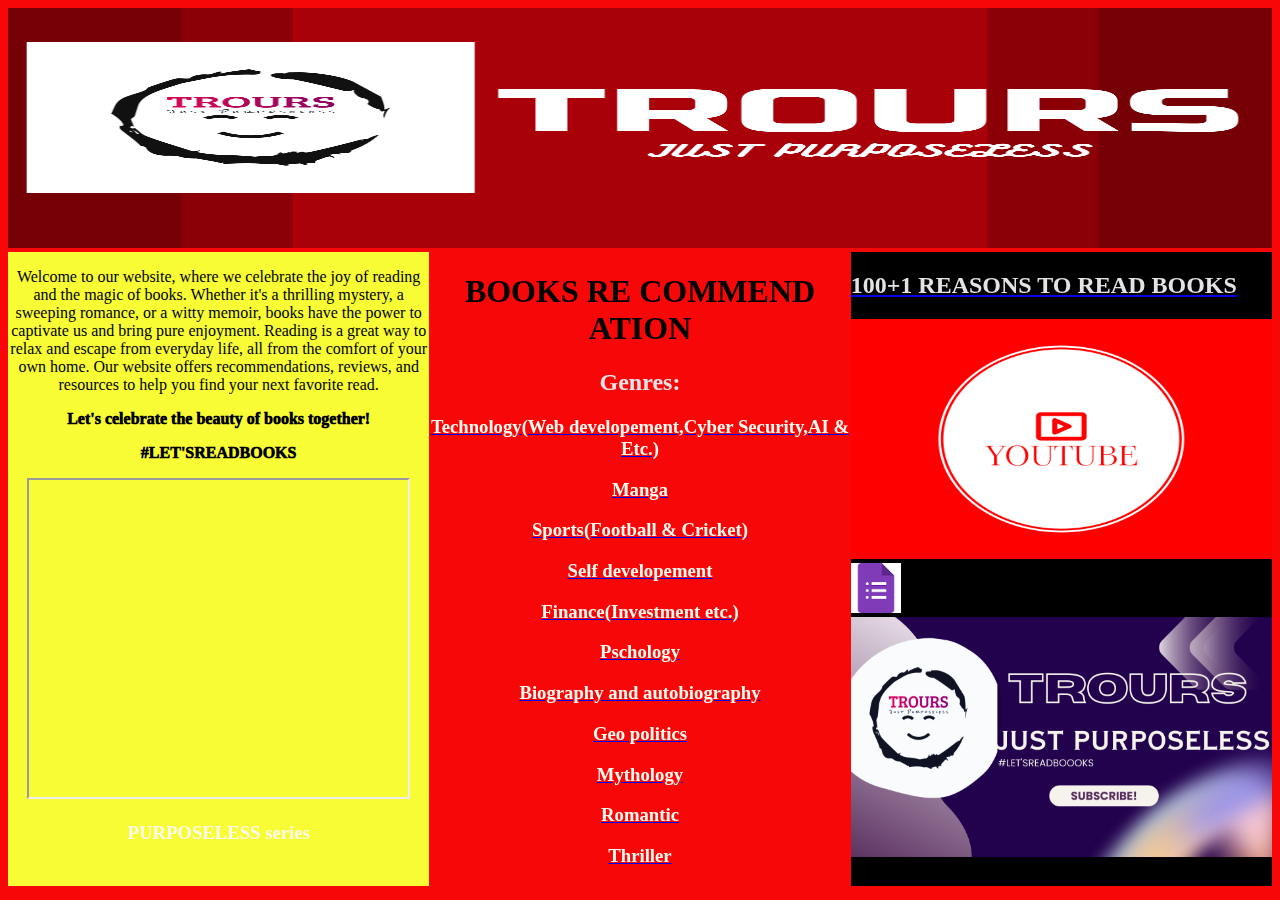
<file: index.html>
<!DOCTYPE html>
<html lang="en">

<head>
  <meta charset="UTF-8">
  <meta name="viewport" content="width=device-width, initial-scale=1.0">
  <title>
    TROURS
  </title>
  <style>
    
    
    p{
      font-weight: 200;
    }
   #ok{
    font-weight:1000;
   }
   img{
    height: 240px;
     width: 100%;

    }
    #back{
      display:flex;
      
      flex-wrap: wrap;
 
      background-color: #e2e3e7;
        
  padding: 0;
  margin: 0;
    }
    #intro{
     /*width:420px;*/
     text-align: center;
     max-width:540px;
      /*height: 220px;*/
      background-color: #f8fc34;
      flex: 1;
  padding: 0;
  margin: 0;}

    
    #rec{
      text-align: center;
      max-width: 540px;
      background-color:#f70707;
      width: 100%;
       
     padding: 0;
     margin: 0;
     flex: 1;
    }
    h3{
      color: floralwhite;
    }
    h2{
      align-self: center;
      color: #e2e3e7;
    }
    #ved{
    
      background-color: black;
      align-items: center;
      
        flex: 1;
     padding: 0;
  margin: 0;
     

    }
    #fo{
      height: 50px;
      width: 50px;
     
    }
   iframe{
    height: 50%;
    width: 90%;
   }
   

     
  </style>
  
</head>
<body style="background-color: #f70707;">
  <div id="banner"><a href=""><img src="./TROURS JUST PURPOSELESS (1).png"/></a></div>
    <div id="back">
        <div id="intro">
          <p id="st">
            Welcome to our website, where we celebrate the joy of reading and the magic of books. Whether it's a thrilling mystery, a sweeping romance, or a witty memoir, books have the power to captivate us and bring pure enjoyment. Reading is a great way to relax and escape from everyday life, all from the comfort of your own home. Our website offers recommendations, reviews, and resources to help you find your next favorite read.</p>
            <p id="ok">Let's celebrate the beauty of books together!</p><p id="ok">#LET'SREADBOOKS</p>
            <iframe width="420" height="345" src="https://www.youtube.com/embed/wtK-5Jl3too?autoplay=1&mute=1">
            </iframe>
             <h3>PURPOSELESS series</h3>
        </div>

          
        <div id="rec">
              <h1>BOOKS RE COMMEND ATION</h1>
              <h2>Genres:</h2>

              <a href="./t.html"><h3>Technology(Web developement,Cyber Security,AI & Etc.)</h3></a>
              <a href="./m.html"><h3>Manga</h3></a>
              <a href="./s.html"><h3>Sports(Football & Cricket)</h3></a>
              <a href="./se.html"><h3>Self developement</h3></a>
              <a href="./f.html"><h3>Finance(Investment etc.)</h3></a>
              <a href="./p.html"><h3>Pschology</h3></a>
              <a href="./b.html"><h3>Biography and autobiography</h3></a>
              <a href="./g.html"><h3>Geo politics</h3></a> 
              <a href="./my.html"><h3>Mythology</h3></a>
              <a href="./r.html"><h3>Romantic</h3></a>
              <a href="./thriller.html"><h3>Thriller</h3></a>      
        </div>
        <div id="ved">
          <a href="https://www.youtube.com/playlist?list=PL1Tl1gAW_JHRmbfg4HivfUEQNxwqFV7XA"><h2>100+1 REASONS TO READ BOOKS</h2></a>
          
          <img src="./youtube-low-resolution-color-logo.png"/>
          <a href="https://docs.google.com/forms/d/e/1FAIpQLSfaqSlXPK78ReoYMx9Hlq-oSynRt6UIsH__UB5-mZwZMnOeKg/viewform?usp=sf_link"><img id="fo" src="./form.png"/></a>
          <img src="./TROURS.png"/>
       </div>
        
    </div>
</body>
</html>
</file>
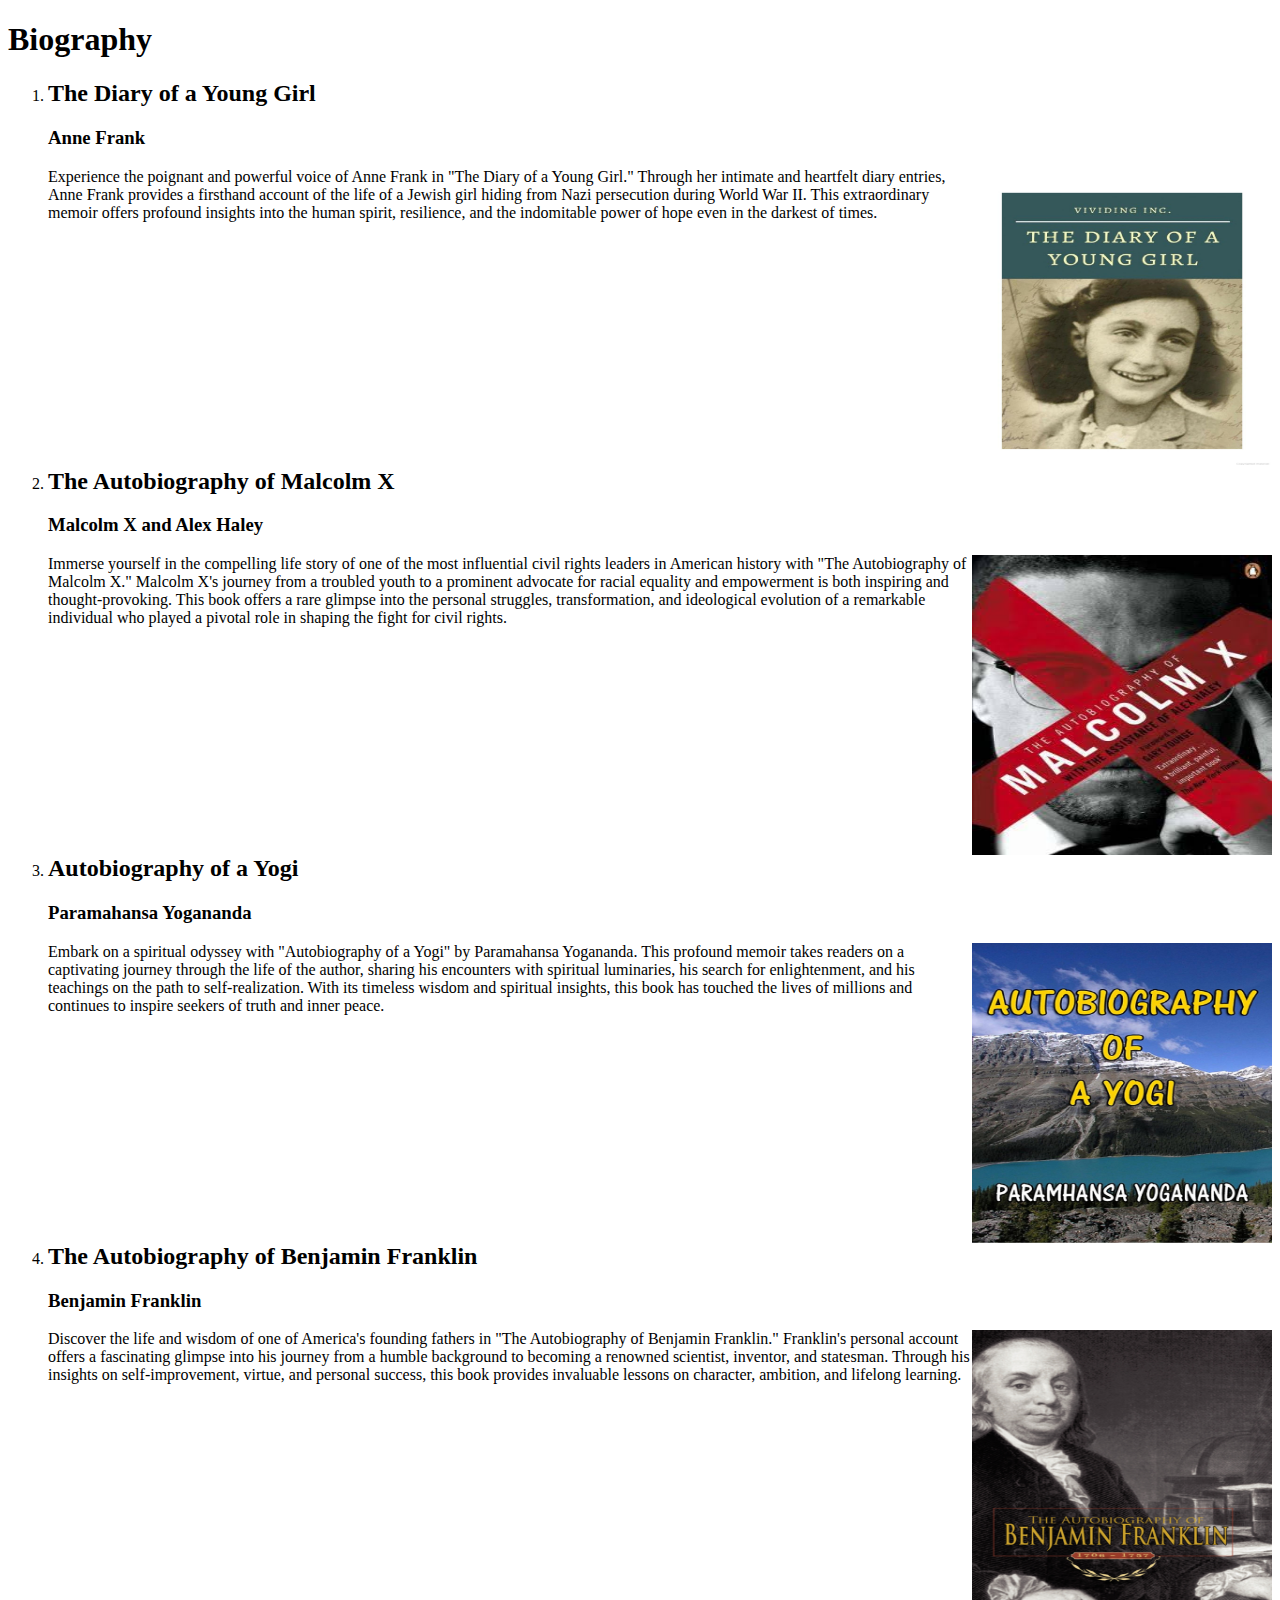
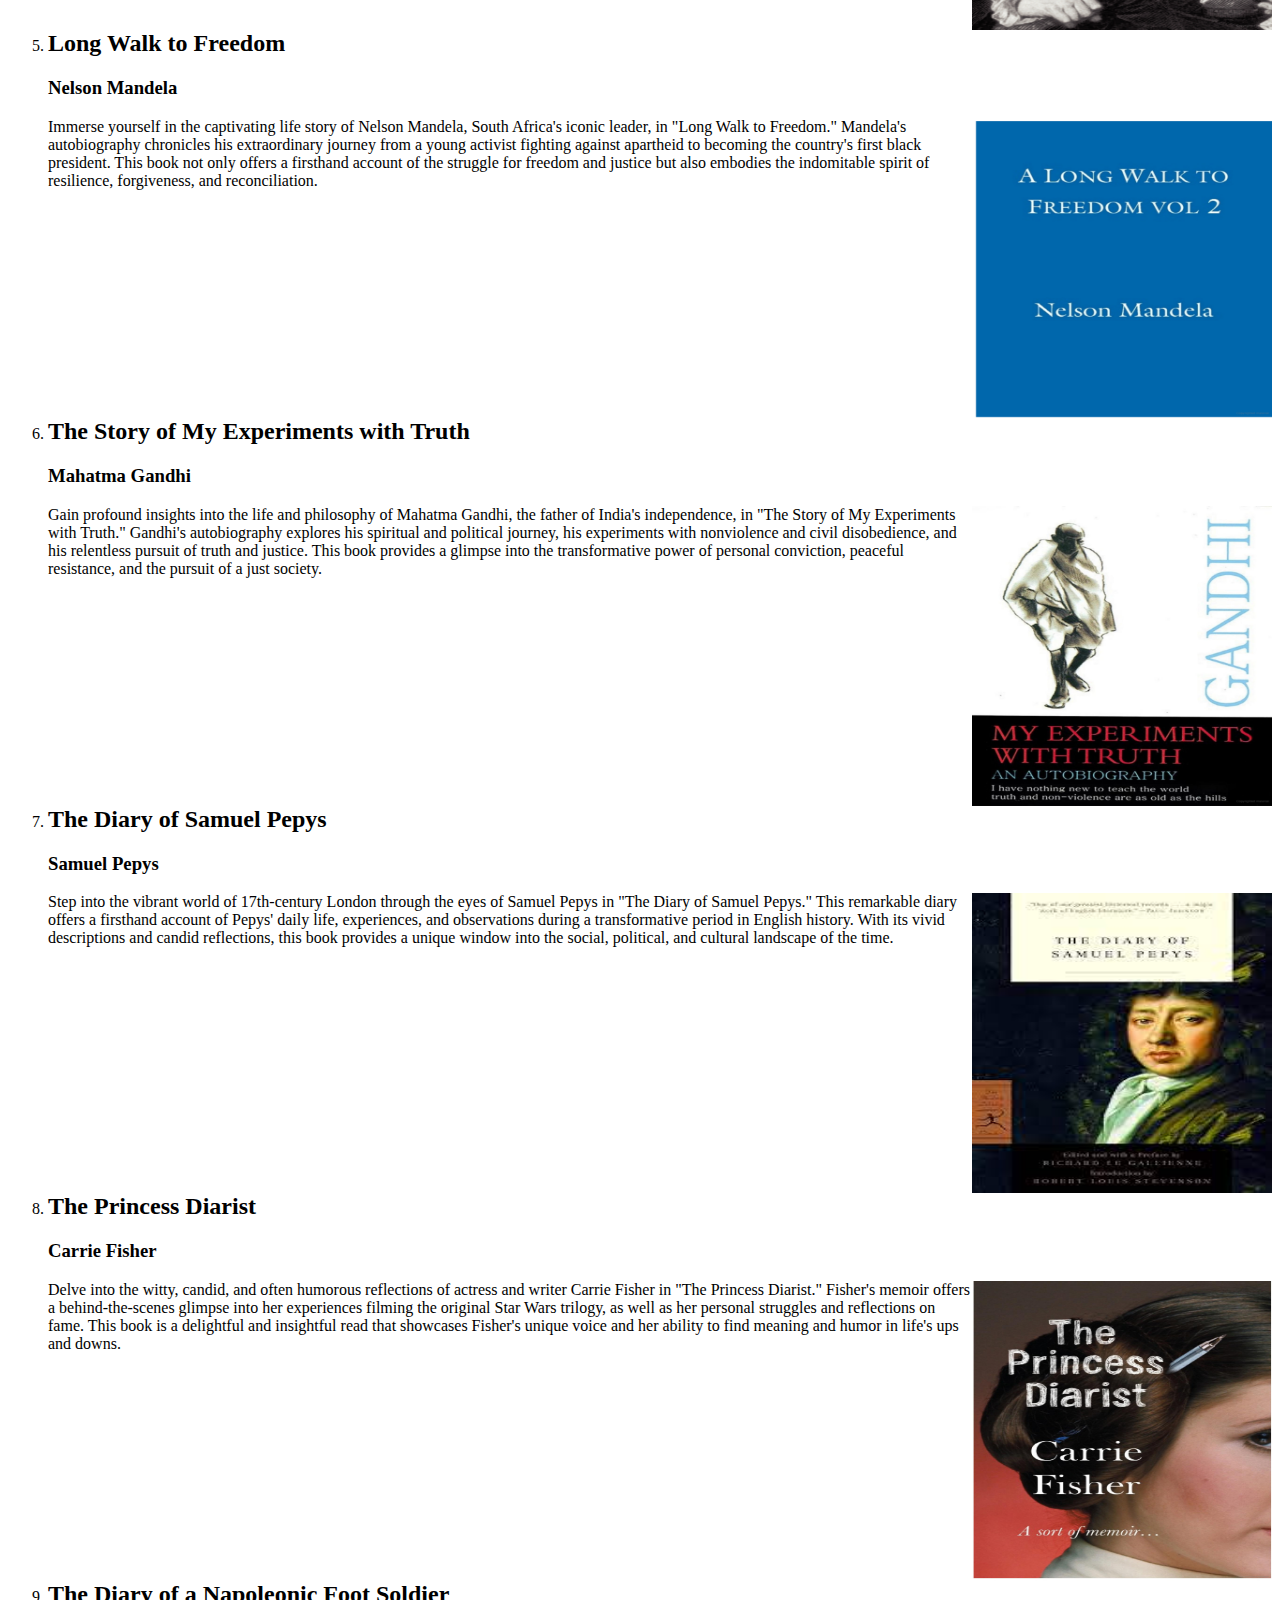
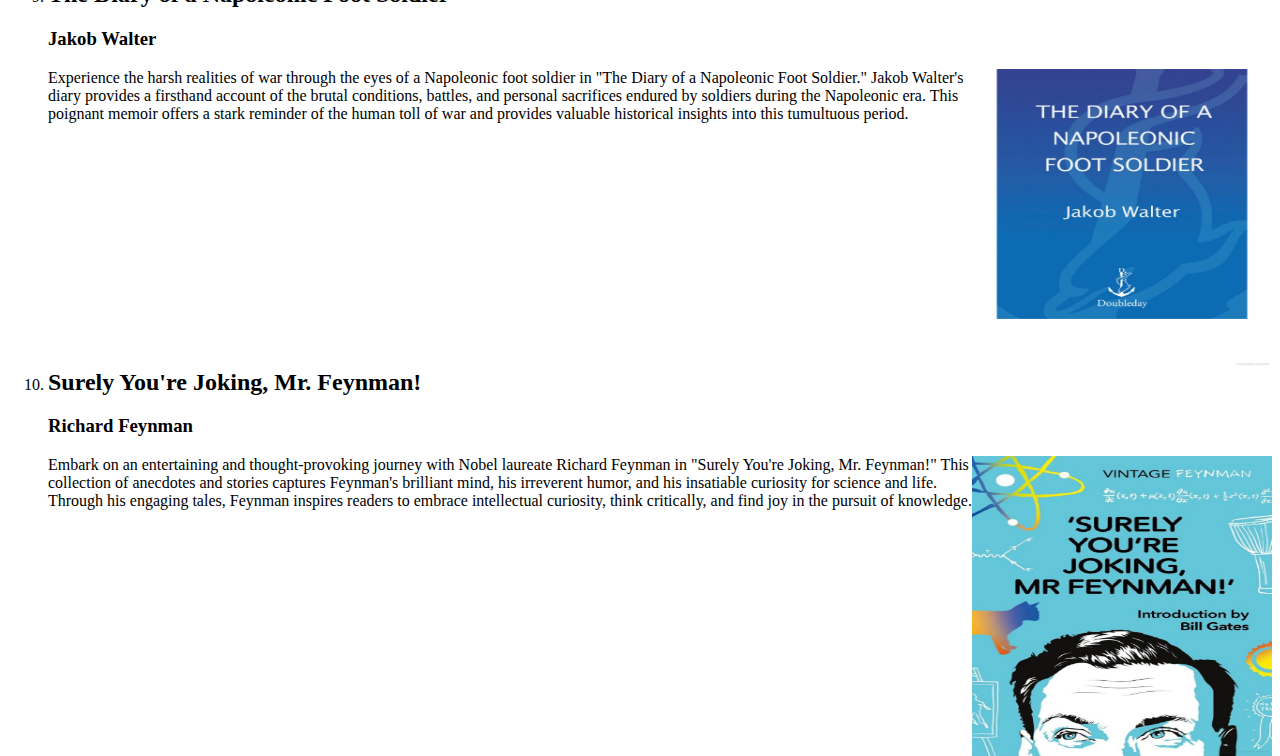
<file: b.html>
<!DOCTYPE html>
<html lang="en">
  <head>
    <meta charset="UTF-8">
    <meta name="viewport" content="width=device-width, initial-scale=1.0">
      <title>
      TROURS
       </title>
      
       <link rel="stylesheet" href="./style.css"/>
   </head>
  <body>
     <h1>Biography</h1>
  <ol>
    <li><div id="y"><h2>The Diary of a Young Girl</h2><h3>Anne Frank</h3><img src="./annefrank.jpg"/><p>Experience the poignant and powerful voice of Anne Frank in "The Diary of a Young Girl." Through her intimate and heartfelt diary entries, Anne Frank provides a firsthand account of the life of a Jewish girl hiding from Nazi persecution during World War II. This extraordinary memoir offers profound insights into the human spirit, resilience, and the indomitable power of hope even in the darkest of times.</p></div></li>
    <li><div><h2>The Autobiography of Malcolm X</h2><h3>Malcolm X and Alex Haley</h3><img src="./malconX.jpg"/><p>Immerse yourself in the compelling life story of one of the most influential civil rights leaders in American history with "The Autobiography of Malcolm X." Malcolm X's journey from a troubled youth to a prominent advocate for racial equality and empowerment is both inspiring and thought-provoking. This book offers a rare glimpse into the personal struggles, transformation, and ideological evolution of a remarkable individual who played a pivotal role in shaping the fight for civil rights.</p></div></li>
    <li><div><h2>Autobiography of a Yogi</h2><h3>Paramahansa Yogananda</h3><img src="./yogi.jpg"/><p>Embark on a spiritual odyssey with "Autobiography of a Yogi" by Paramahansa Yogananda. This profound memoir takes readers on a captivating journey through the life of the author, sharing his encounters with spiritual luminaries, his search for enlightenment, and his teachings on the path to self-realization. With its timeless wisdom and spiritual insights, this book has touched the lives of millions and continues to inspire seekers of truth and inner peace.</p></div></li>
    <li><div><h2>The Autobiography of Benjamin Franklin</h2><h3>Benjamin Franklin</h3><img src="./banjaminfranklin.png"/><p>Discover the life and wisdom of one of America's founding fathers in "The Autobiography of Benjamin Franklin." Franklin's personal account offers a fascinating glimpse into his journey from a humble background to becoming a renowned scientist, inventor, and statesman. Through his insights on self-improvement, virtue, and personal success, this book provides invaluable lessons on character, ambition, and lifelong learning.</p></div></li>
    <li><div><h2>Long Walk to Freedom</h2><h3>Nelson Mandela</h3><img src="./longwalktofreedom.png"/><p>Immerse yourself in the captivating life story of Nelson Mandela, South Africa's iconic leader, in "Long Walk to Freedom." Mandela's autobiography chronicles his extraordinary journey from a young activist fighting against apartheid to becoming the country's first black president. This book not only offers a firsthand account of the struggle for freedom and justice but also embodies the indomitable spirit of resilience, forgiveness, and reconciliation.</p></div></li>
    <li><div><h2>The Story of My Experiments with Truth</h2><h3>Mahatma Gandhi</h3><img src="./gandhi.jpg"/><p>Gain profound insights into the life and philosophy of Mahatma Gandhi, the father of India's independence, in "The Story of My Experiments with Truth." Gandhi's autobiography explores his spiritual and political journey, his experiments with nonviolence and civil disobedience, and his relentless pursuit of truth and justice. This book provides a glimpse into the transformative power of personal conviction, peaceful resistance, and the pursuit of a just society.</p></div></li>
    <li><div><h2>The Diary of Samuel Pepys</h2><h3>Samuel Pepys</h3><img src="./samuelpepys.jpg"/><p>Step into the vibrant world of 17th-century London through the eyes of Samuel Pepys in "The Diary of Samuel Pepys." This remarkable diary offers a firsthand account of Pepys' daily life, experiences, and observations during a transformative period in English history. With its vivid descriptions and candid reflections, this book provides a unique window into the social, political, and cultural landscape of the time.</p></div></li>
    <li><div><h2>The Princess Diarist</h2><h3>Carrie Fisher</h3><img src="./princessdiarist.jpg"/><p>Delve into the witty, candid, and often humorous reflections of actress and writer Carrie Fisher in "The Princess Diarist." Fisher's memoir offers a behind-the-scenes glimpse into her experiences filming the original Star Wars trilogy, as well as her personal struggles and reflections on fame. This book is a delightful and insightful read that showcases Fisher's unique voice and her ability to find meaning and humor in life's ups and downs.</p></div></li>
    <li><div><h2>The Diary of a Napoleonic Foot Soldier</h2><h3>Jakob Walter</h3><img src="./napoleanicsoldier.jpg"/><p>Experience the harsh realities of war through the eyes of a Napoleonic foot soldier in "The Diary of a Napoleonic Foot Soldier." Jakob Walter's diary provides a firsthand account of the brutal conditions, battles, and personal sacrifices endured by soldiers during the Napoleonic era. This poignant memoir offers a stark reminder of the human toll of war and provides valuable historical insights into this tumultuous period.</p></div></li>
    <li><div><h2>Surely You're Joking, Mr. Feynman!</h2><h3>Richard Feynman</h3><img src="./fenyman.jpg"/><p>Embark on an entertaining and thought-provoking journey with Nobel laureate Richard Feynman in "Surely You're Joking, Mr. Feynman!" This collection of anecdotes and stories captures Feynman's brilliant mind, his irreverent humor, and his insatiable curiosity for science and life. Through his engaging tales, Feynman inspires readers to embrace intellectual curiosity, think critically, and find joy in the pursuit of knowledge.</p></div></li>
  </ol>
    
  </body>
</html>
</file>
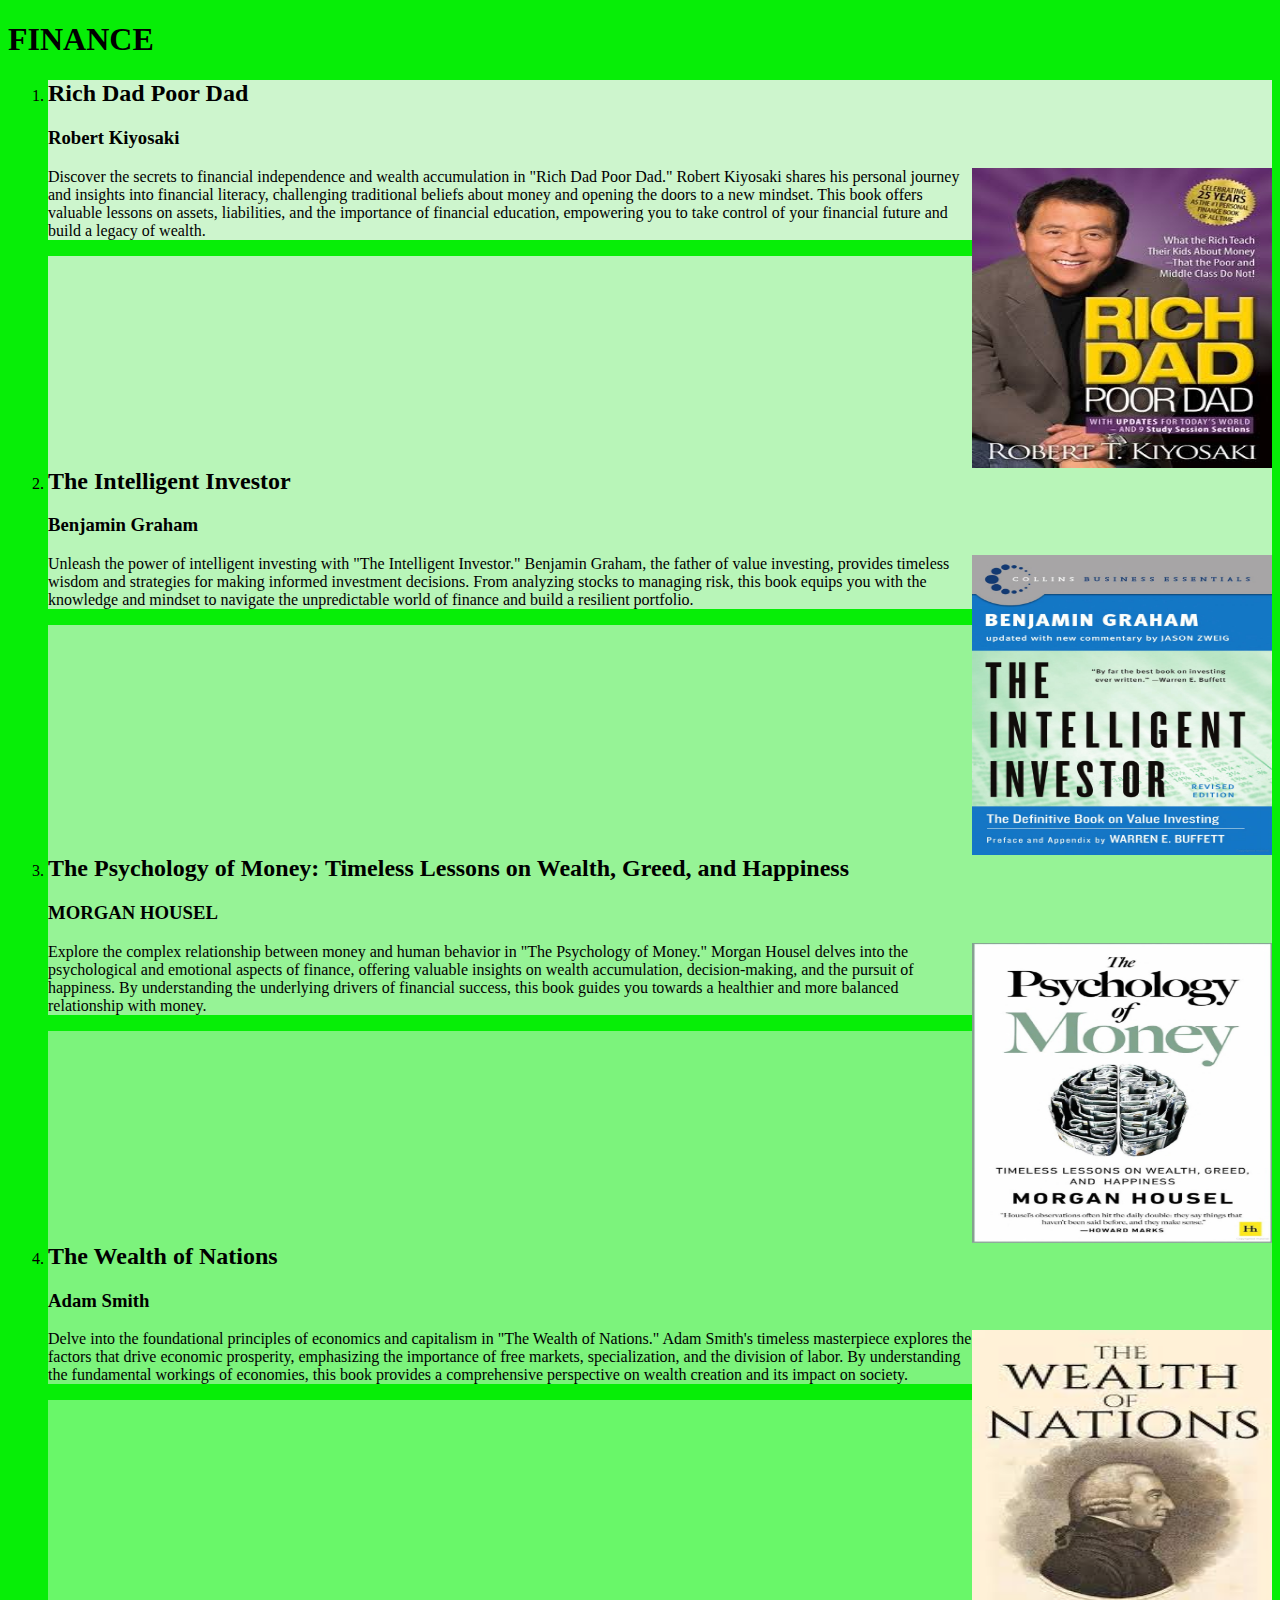
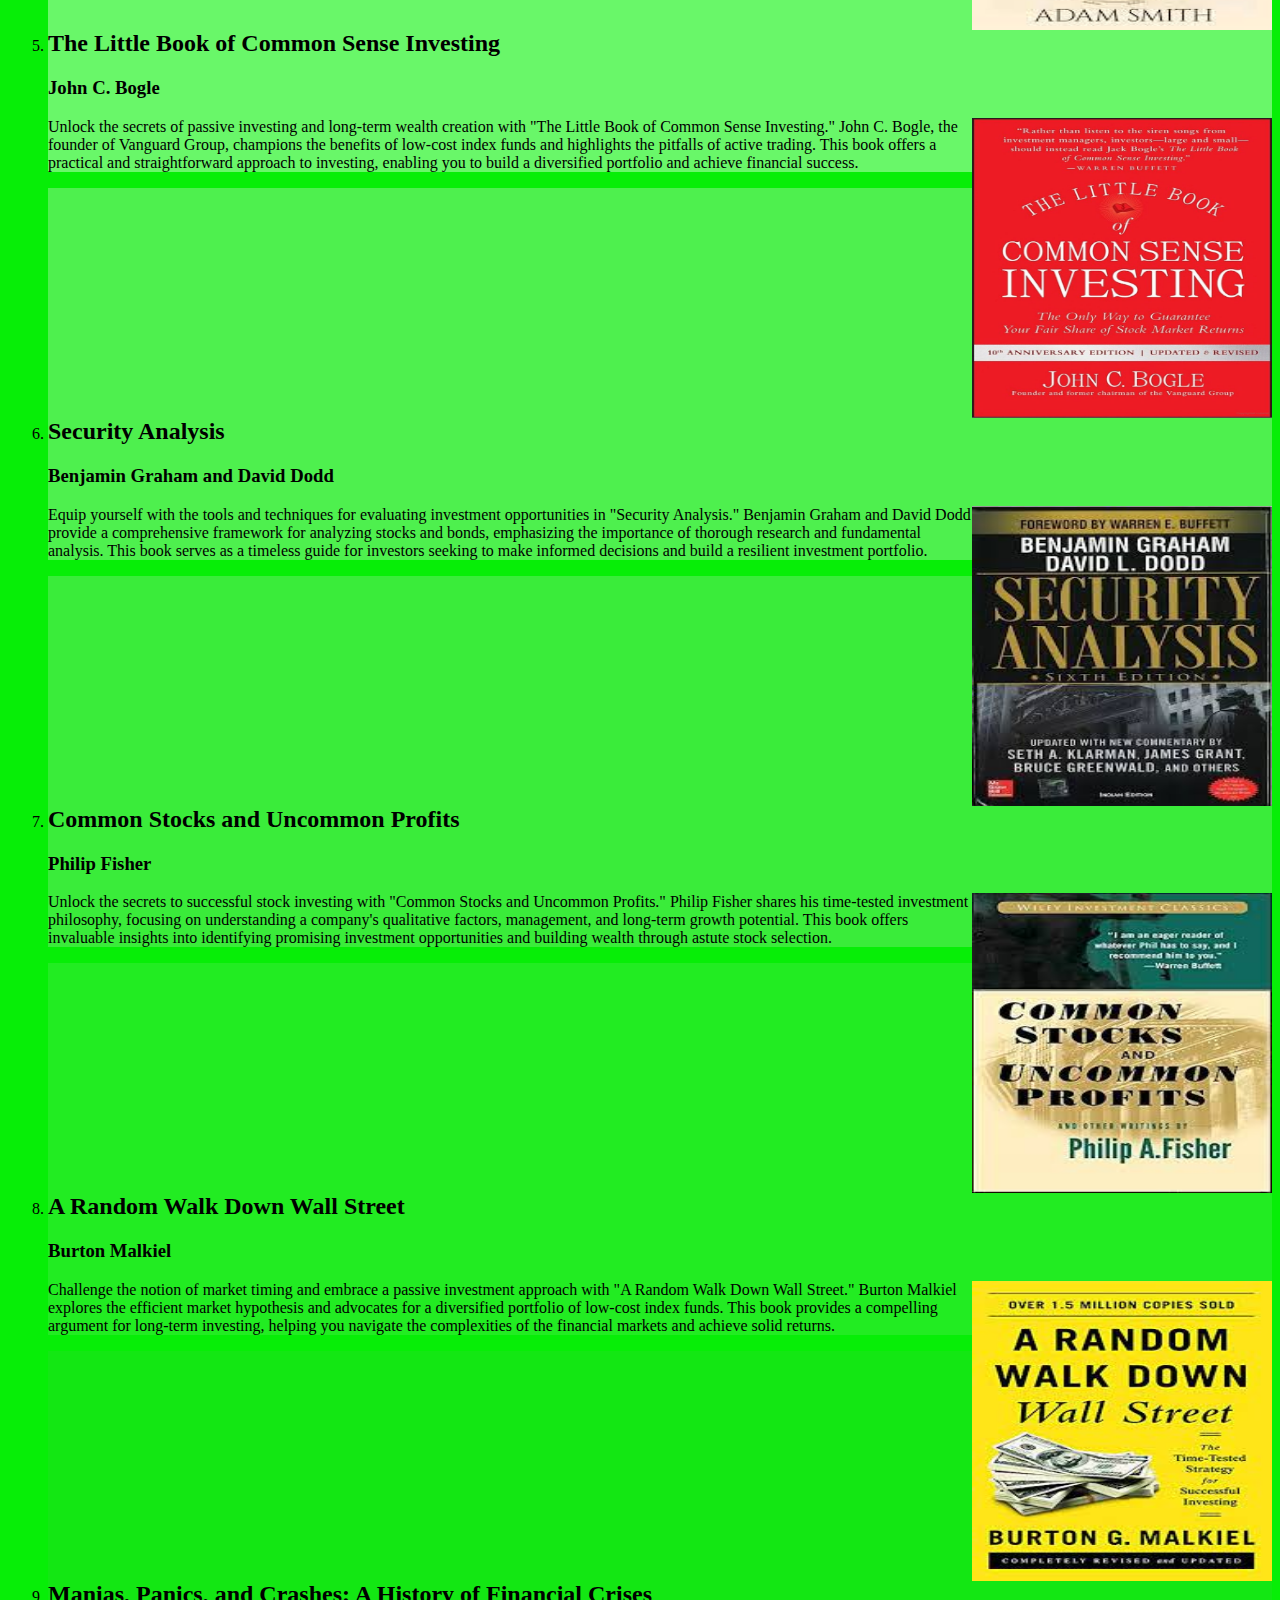
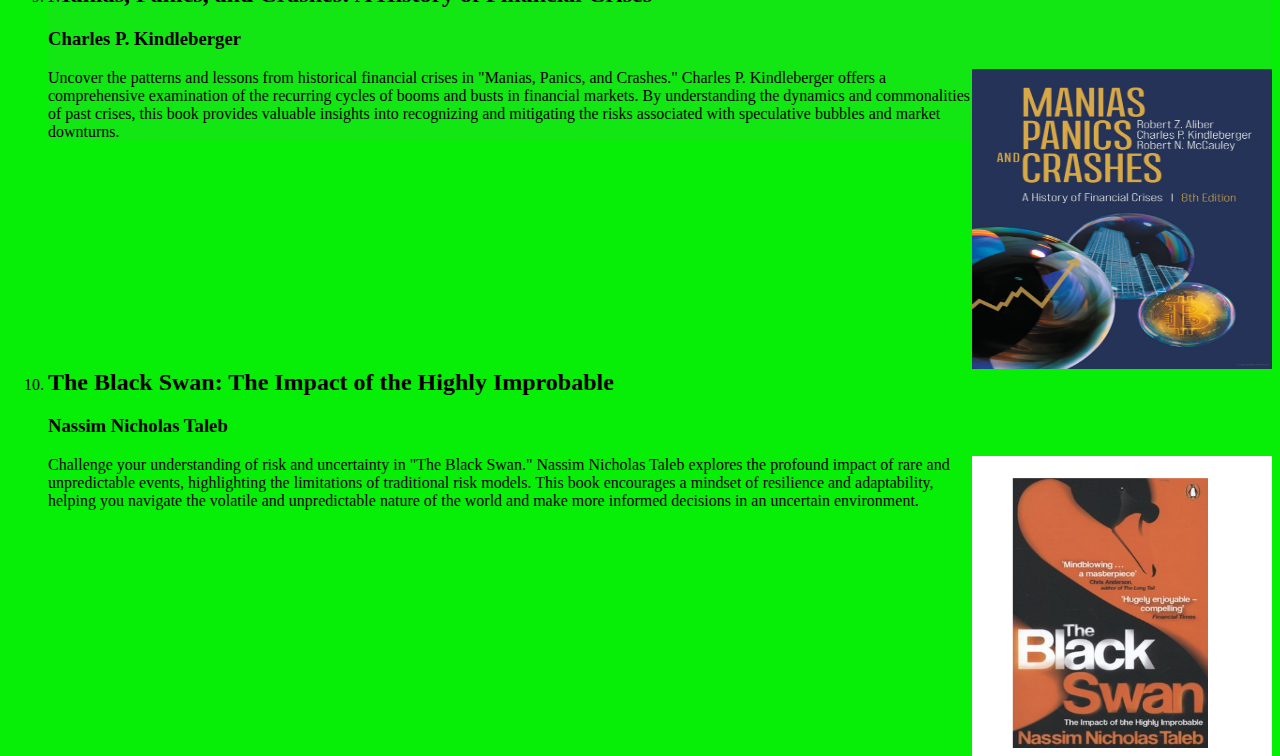
<file: f.html>
<!DOCTYPE html>
<html lang="en">
  <head>
    <meta charset="UTF-8">
    <meta name="viewport" content="width=device-width, initial-scale=1.0">
      <title>
      TROURS
       </title>
       <link rel="stylesheet" href="./style.css"/>
   </head>
  <body style="background-color: rgb(7, 238, 7);">
     <h1>FINANCE</h1>
     <ol>
      <li><div style="background-color: rgb(205, 245, 205);"><h2>Rich Dad Poor Dad</h2><h3>Robert Kiyosaki</h3><img src="./richdad.jpg"/><p>Discover the secrets to financial independence and wealth accumulation in "Rich Dad Poor Dad." Robert Kiyosaki shares his personal journey and insights into financial literacy, challenging traditional beliefs about money and opening the doors to a new mindset. This book offers valuable lessons on assets, liabilities, and the importance of financial education, empowering you to take control of your financial future and build a legacy of wealth.</p></div></li>
      <li><div style="background-color: rgb(184, 245, 184);"><h2>The Intelligent Investor</h2><h3>Benjamin Graham</h3><img src="./intelligentinvestor.jpg"/><p>Unleash the power of intelligent investing with "The Intelligent Investor." Benjamin Graham, the father of value investing, provides timeless wisdom and strategies for making informed investment decisions. From analyzing stocks to managing risk, this book equips you with the knowledge and mindset to navigate the unpredictable world of finance and build a resilient portfolio.</p></div></li>
      <li><div style="background-color: rgb(150, 243, 150);"><h2>The Psychology of Money: Timeless Lessons on Wealth, Greed, and Happiness</h2><h3>MORGAN HOUSEL</h3><img src="./psycologyofmoney.jpg"/><p>Explore the complex relationship between money and human behavior in "The Psychology of Money." Morgan Housel delves into the psychological and emotional aspects of finance, offering valuable insights on wealth accumulation, decision-making, and the pursuit of happiness. By understanding the underlying drivers of financial success, this book guides you towards a healthier and more balanced relationship with money.</p></div></li>
      <li><div style="background-color: rgb(124, 243, 124);"><h2>The Wealth of Nations</h2><h3>Adam Smith</h3><img src="./wealthofnations.jpg"/><p>Delve into the foundational principles of economics and capitalism in "The Wealth of Nations." Adam Smith's timeless masterpiece explores the factors that drive economic prosperity, emphasizing the importance of free markets, specialization, and the division of labor. By understanding the fundamental workings of economies, this book provides a comprehensive perspective on wealth creation and its impact on society.</p></div></li>
      <li><div style="background-color: rgb(105, 247, 105);"><h2>The Little Book of Common Sense Investing</h2><h3>John C. Bogle</h3><img src="./commonsense.jpg"/><p>Unlock the secrets of passive investing and long-term wealth creation with "The Little Book of Common Sense Investing." John C. Bogle, the founder of Vanguard Group, champions the benefits of low-cost index funds and highlights the pitfalls of active trading. This book offers a practical and straightforward approach to investing, enabling you to build a diversified portfolio and achieve financial success.</p></div></li>
      <li><div style="background-color: rgb(78, 240, 78);"><h2>Security Analysis</h2><h3>Benjamin Graham and David Dodd</h3><img src="./securityanalysis.jpg"/><p>Equip yourself with the tools and techniques for evaluating investment opportunities in "Security Analysis." Benjamin Graham and David Dodd provide a comprehensive framework for analyzing stocks and bonds, emphasizing the importance of thorough research and fundamental analysis. This book serves as a timeless guide for investors seeking to make informed decisions and build a resilient investment portfolio.</p></div></li>
      <li><div style="background-color: rgb(58, 236, 58);"><h2>Common Stocks and Uncommon Profits</h2><h3>Philip Fisher</h3><img src="./commonstocks.jpg"/><p>Unlock the secrets to successful stock investing with "Common Stocks and Uncommon Profits." Philip Fisher shares his time-tested investment philosophy, focusing on understanding a company's qualitative factors, management, and long-term growth potential. This book offers invaluable insights into identifying promising investment opportunities and building wealth through astute stock selection.</p></div></li>
      <li><div style="background-color: rgb(34, 236, 34);"><h2>A Random Walk Down Wall Street</h2><h3>Burton Malkiel</h3><img src="./wallstreet.jpg"/><p>Challenge the notion of market timing and embrace a passive investment approach with "A Random Walk Down Wall Street." Burton Malkiel explores the efficient market hypothesis and advocates for a diversified portfolio of low-cost index funds. This book provides a compelling argument for long-term investing, helping you navigate the complexities of the financial markets and achieve solid returns.</p></div></li>
      <li><div style="background-color: rgb(19, 231, 19);"><h2>Manias, Panics, and Crashes: A History of Financial Crises</h2><h3>Charles P. Kindleberger</h3><img src="./panics.jpg"/><p>Uncover the patterns and lessons from historical financial crises in "Manias, Panics, and Crashes." Charles P. Kindleberger offers a comprehensive examination of the recurring cycles of booms and busts in financial markets. By understanding the dynamics and commonalities of past crises, this book provides valuable insights into recognizing and mitigating the risks associated with speculative bubbles and market downturns.</p></div></li>
      <li><div style="background-color: rgb(7, 238, 7);"><h2>The Black Swan: The Impact of the Highly Improbable</h2><h3>Nassim Nicholas Taleb</h3><img src="./the-black-swan-the-impact-of-the-highly-improbable.png"/><p>Challenge your understanding of risk and uncertainty in "The Black Swan." Nassim Nicholas Taleb explores the profound impact of rare and unpredictable events, highlighting the limitations of traditional risk models. This book encourages a mindset of resilience and adaptability, helping you navigate the volatile and unpredictable nature of the world and make more informed decisions in an uncertain environment.</p></div></li>
    </ol>
      

     
  </body>
</html>
</file>
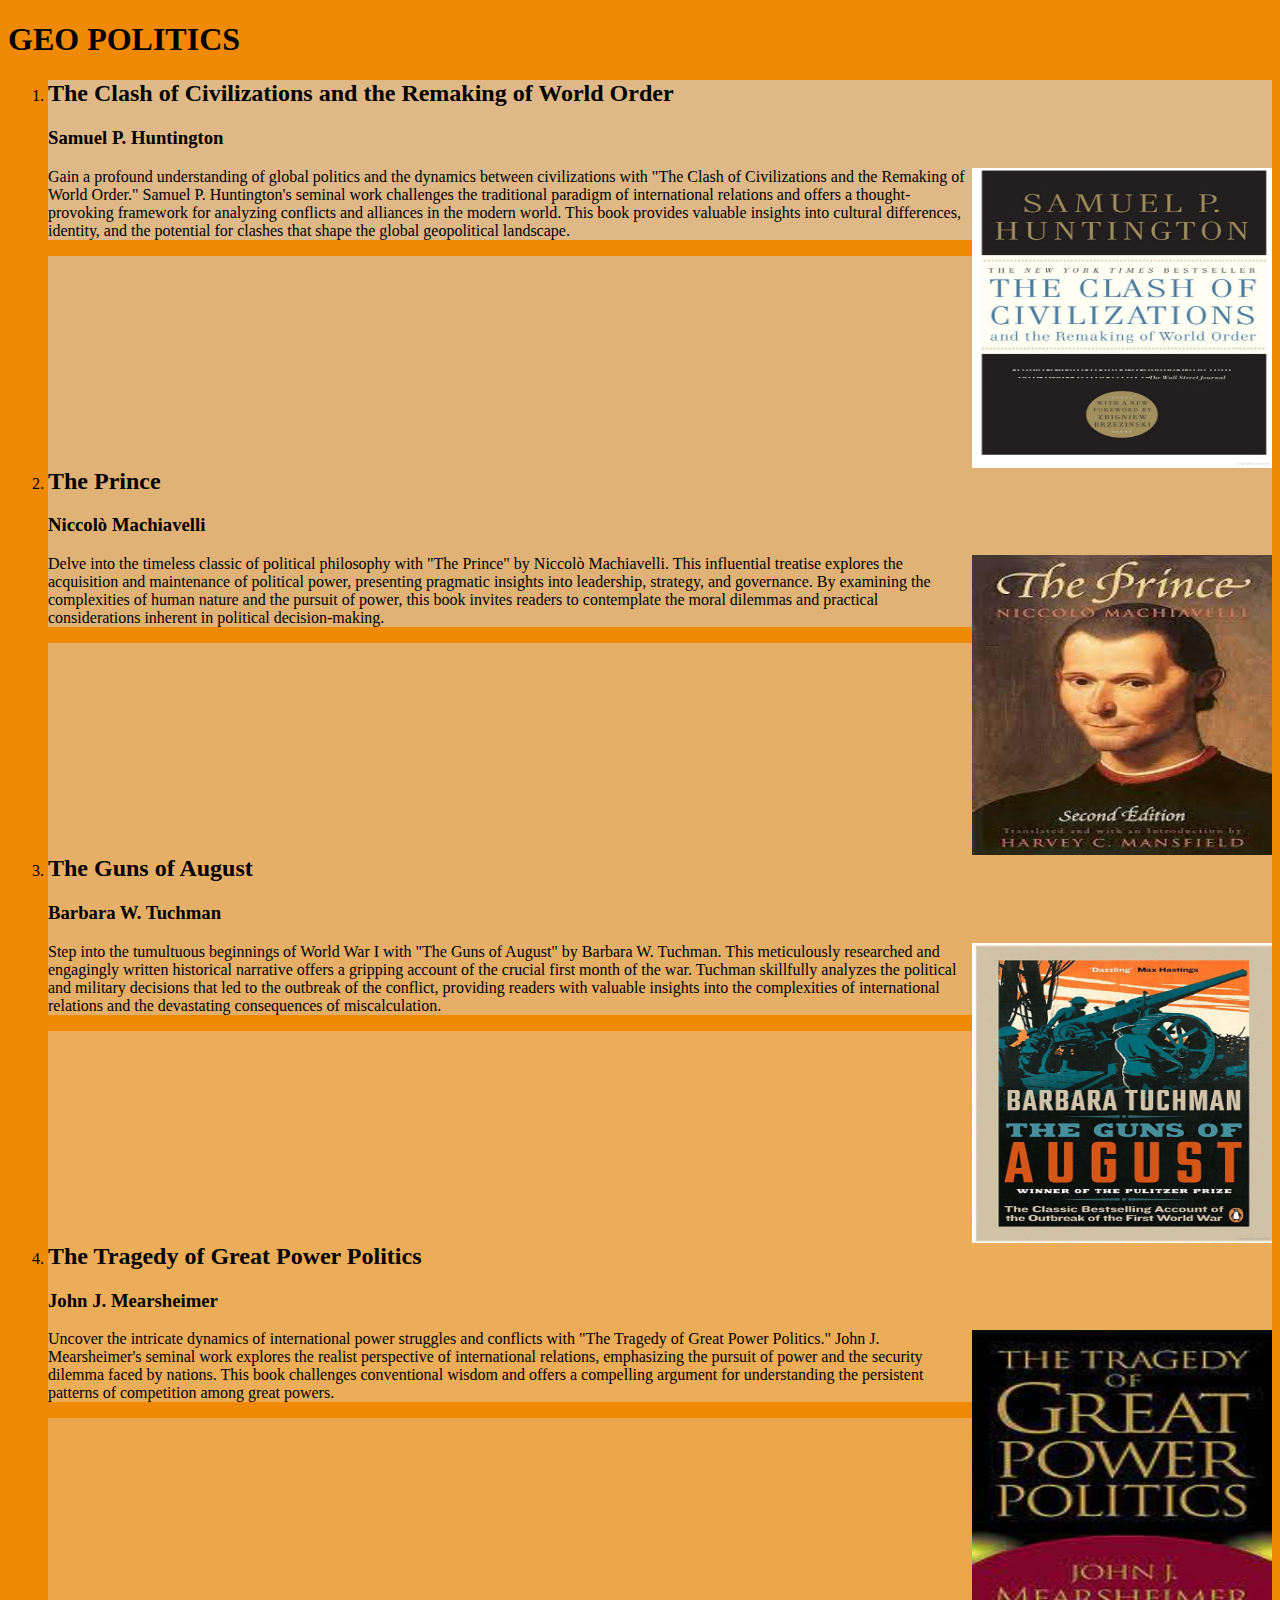
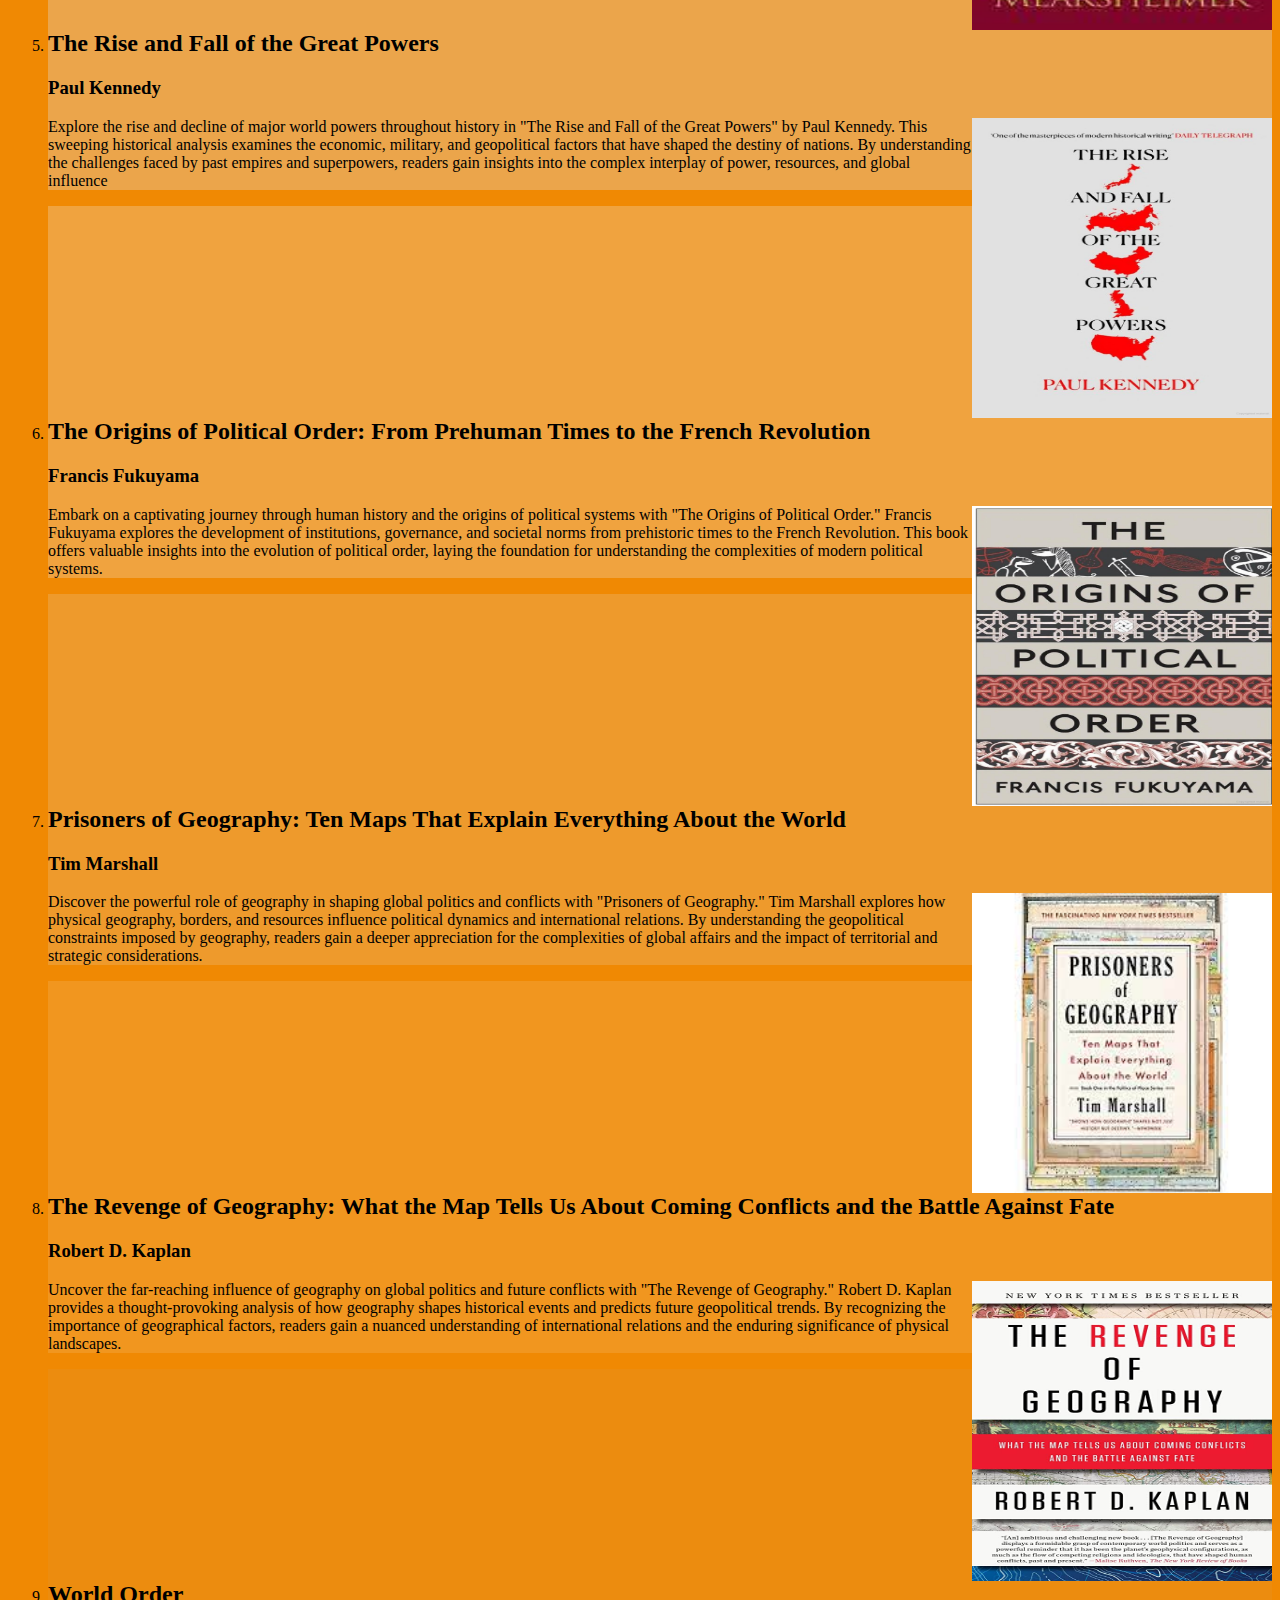
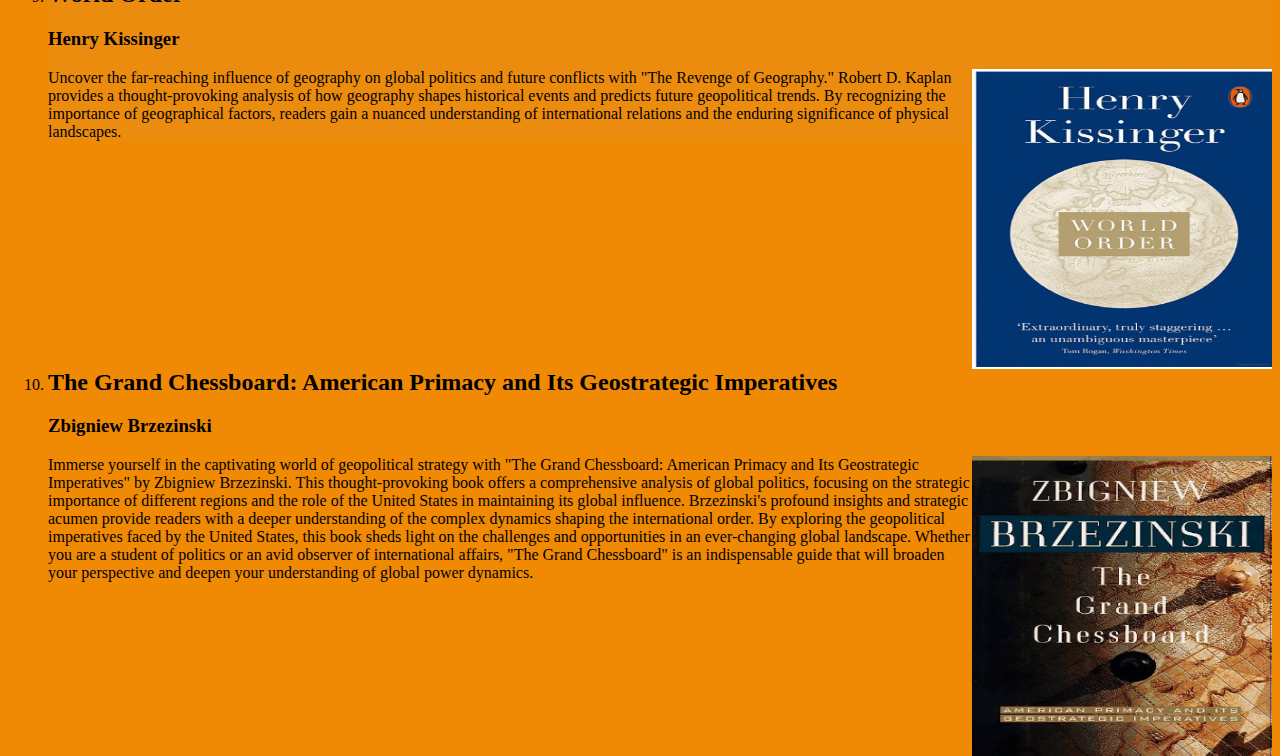
<file: g.html>
<!DOCTYPE html>
<html lang="en">
  <head>
    <meta charset="UTF-8">
    <meta name="viewport" content="width=device-width, initial-scale=1.0">
      <title>
      TROURS
       </title>
       <link rel="stylesheet" href="./style.css"/>
   </head>
  <body style="background-color: rgb(240, 137, 3);">
     <h1>GEO POLITICS</h1>
     <ol>
      <li><div style="background-color: burlywood;"><h2>The Clash of Civilizations and the Remaking of World Order</h2><h3>Samuel P. Huntington</h3><img src="./clashofcivilizations.jpg"/><p>Gain a profound understanding of global politics and the dynamics between civilizations with "The Clash of Civilizations and the Remaking of World Order." Samuel P. Huntington's seminal work challenges the traditional paradigm of international relations and offers a thought-provoking framework for analyzing conflicts and alliances in the modern world. This book provides valuable insights into cultural differences, identity, and the potential for clashes that shape the global geopolitical landscape.</p></div></li>
      <li><div style="background-color: rgb(224, 178, 117);"><h2>The Prince</h2><h3>Niccolò Machiavelli</h3><img src="./theprice.jpg"/><p>Delve into the timeless classic of political philosophy with "The Prince" by Niccolò Machiavelli. This influential treatise explores the acquisition and maintenance of political power, presenting pragmatic insights into leadership, strategy, and governance. By examining the complexities of human nature and the pursuit of power, this book invites readers to contemplate the moral dilemmas and practical considerations inherent in political decision-making.</p></div></li>
      <li><div style="background-color: rgb(230, 175, 103);"><h2>The Guns of August</h2><h3>Barbara W. Tuchman</h3><img src="./gunsofaugust.jpg"/><p>Step into the tumultuous beginnings of World War I with "The Guns of August" by Barbara W. Tuchman. This meticulously researched and engagingly written historical narrative offers a gripping account of the crucial first month of the war. Tuchman skillfully analyzes the political and military decisions that led to the outbreak of the conflict, providing readers with valuable insights into the complexities of international relations and the devastating consequences of miscalculation.</p></div></li>
      <li><div style="background-color: rgb(236, 173, 89);"><h2>The Tragedy of Great Power Politics</h2><h3>John J. Mearsheimer</h3><img src="./powerofpolitics.jpg"/><p> Uncover the intricate dynamics of international power struggles and conflicts with "The Tragedy of Great Power Politics." John J. Mearsheimer's seminal work explores the realist perspective of international relations, emphasizing the pursuit of power and the security dilemma faced by nations. This book challenges conventional wisdom and offers a compelling argument for understanding the persistent patterns of competition among great powers.</p></div></li>
      <li><div style="background-color: rgb(235, 165, 75);"><h2>The Rise and Fall of the Great Powers</h2><h3>Paul Kennedy</h3><img src="./riseandfallofpowers.jpg"/><p>Explore the rise and decline of major world powers throughout history in "The Rise and Fall of the Great Powers" by Paul Kennedy. This sweeping historical analysis examines the economic, military, and geopolitical factors that have shaped the destiny of nations. By understanding the challenges faced by past empires and superpowers, readers gain insights into the complex interplay of power, resources, and global influence</p></div></li>
      <li><div style="background-color: rgb(240, 163, 63);"><h2>The Origins of Political Order: From Prehuman Times to the French Revolution</h2><h3>Francis Fukuyama</h3><img src="./theoriginsofpoliticalorder.jpg"/><p>Embark on a captivating journey through human history and the origins of political systems with "The Origins of Political Order." Francis Fukuyama explores the development of institutions, governance, and societal norms from prehistoric times to the French Revolution. This book offers valuable insights into the evolution of political order, laying the foundation for understanding the complexities of modern political systems.</p></div></li>
      <li><div style="background-color: rgb(238, 154, 44);"><h2>Prisoners of Geography: Ten Maps That Explain Everything About the World</h2><h3>Tim Marshall</h3><img src="./prisonersofgeography.jpg"/><p>Discover the powerful role of geography in shaping global politics and conflicts with "Prisoners of Geography." Tim Marshall explores how physical geography, borders, and resources influence political dynamics and international relations. By understanding the geopolitical constraints imposed by geography, readers gain a deeper appreciation for the complexities of global affairs and the impact of territorial and strategic considerations.</p></div></li>
      <li><div style="background-color: rgb(241, 150, 31);"><h2>The Revenge of Geography: What the Map Tells Us About Coming Conflicts and the Battle Against Fate</h2><h3>Robert D. Kaplan</h3><img src="./revenge.jpg"/><p>Uncover the far-reaching influence of geography on global politics and future conflicts with "The Revenge of Geography." Robert D. Kaplan provides a thought-provoking analysis of how geography shapes historical events and predicts future geopolitical trends. By recognizing the importance of geographical factors, readers gain a nuanced understanding of international relations and the enduring significance of physical landscapes.</p></div></li>
      <li><div style="background-color: rgb(236, 140, 15);"><h2>World Order</h2><h3>Henry Kissinger</h3><img src="./order.jpg"/><p>Uncover the far-reaching influence of geography on global politics and future conflicts with "The Revenge of Geography." Robert D. Kaplan provides a thought-provoking analysis of how geography shapes historical events and predicts future geopolitical trends. By recognizing the importance of geographical factors, readers gain a nuanced understanding of international relations and the enduring significance of physical landscapes.</p></div></li>
      <li><div style="background-color: rgb(240, 137, 3);"><h2>The Grand Chessboard: American Primacy and Its Geostrategic Imperatives</h2><h3>Zbigniew Brzezinski</h3><img src="./chess.jpg"/><p>Immerse yourself in the captivating world of geopolitical strategy with "The Grand Chessboard: American Primacy and Its Geostrategic Imperatives" by Zbigniew Brzezinski. This thought-provoking book offers a comprehensive analysis of global politics, focusing on the strategic importance of different regions and the role of the United States in maintaining its global influence. Brzezinski's profound insights and strategic acumen provide readers with a deeper understanding of the complex dynamics shaping the international order. By exploring the geopolitical imperatives faced by the United States, this book sheds light on the challenges and opportunities in an ever-changing global landscape. Whether you are a student of politics or an avid observer of international affairs, "The Grand Chessboard" is an indispensable guide that will broaden your perspective and deepen your understanding of global power dynamics.</p></div></li>
    </ol>
   
  </body>
</html>
</file>
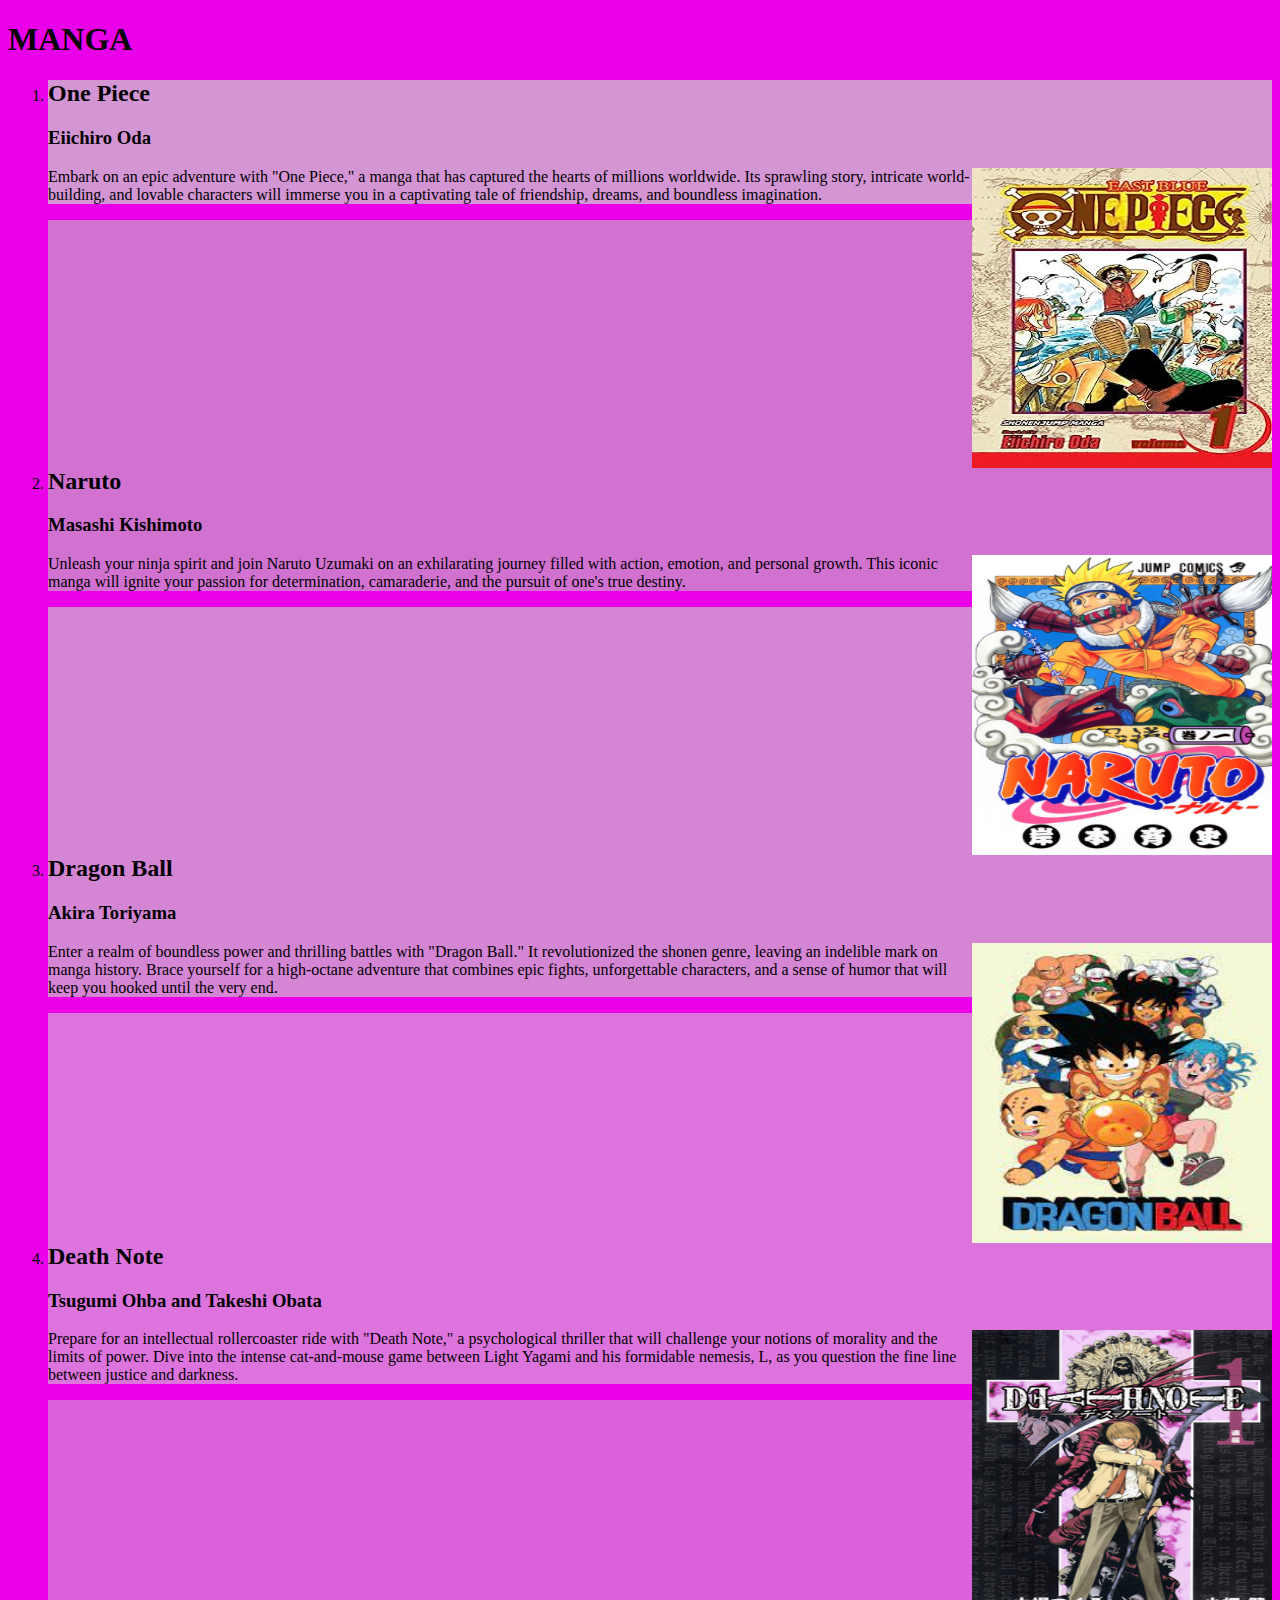
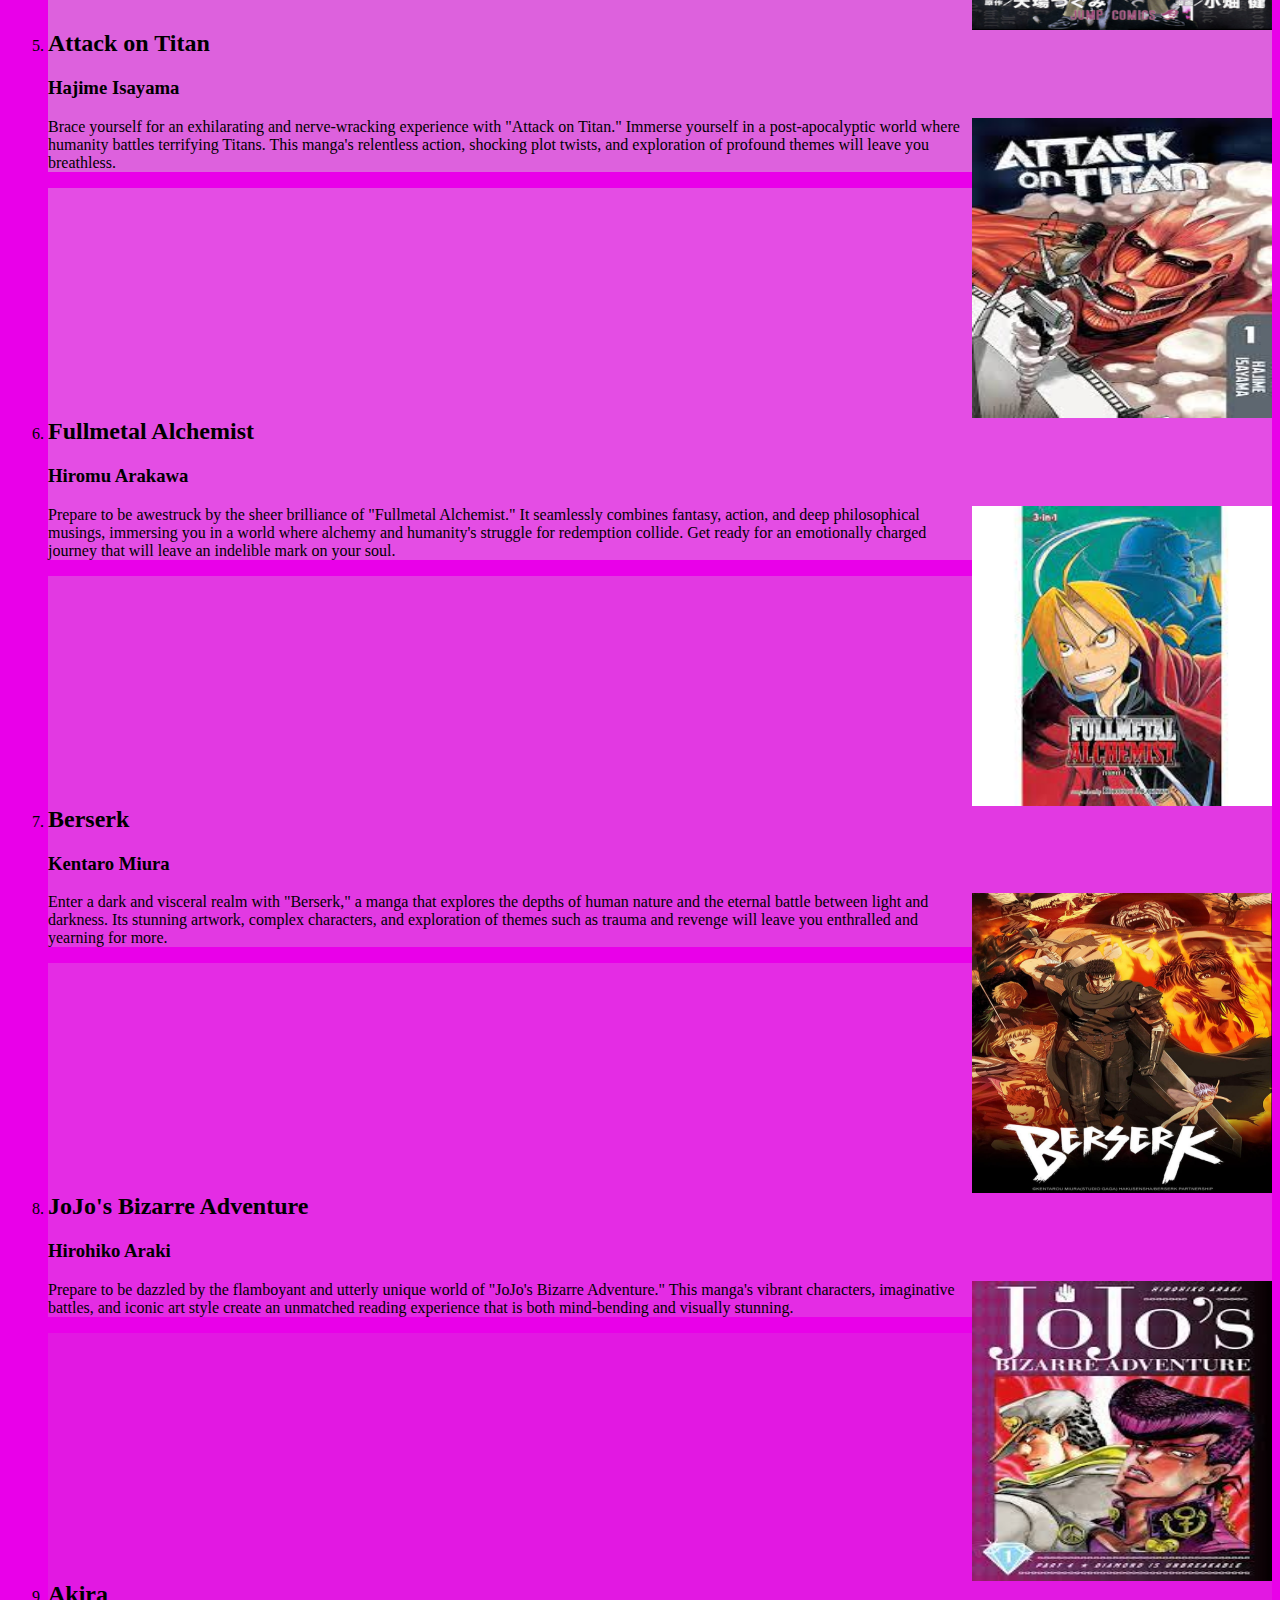
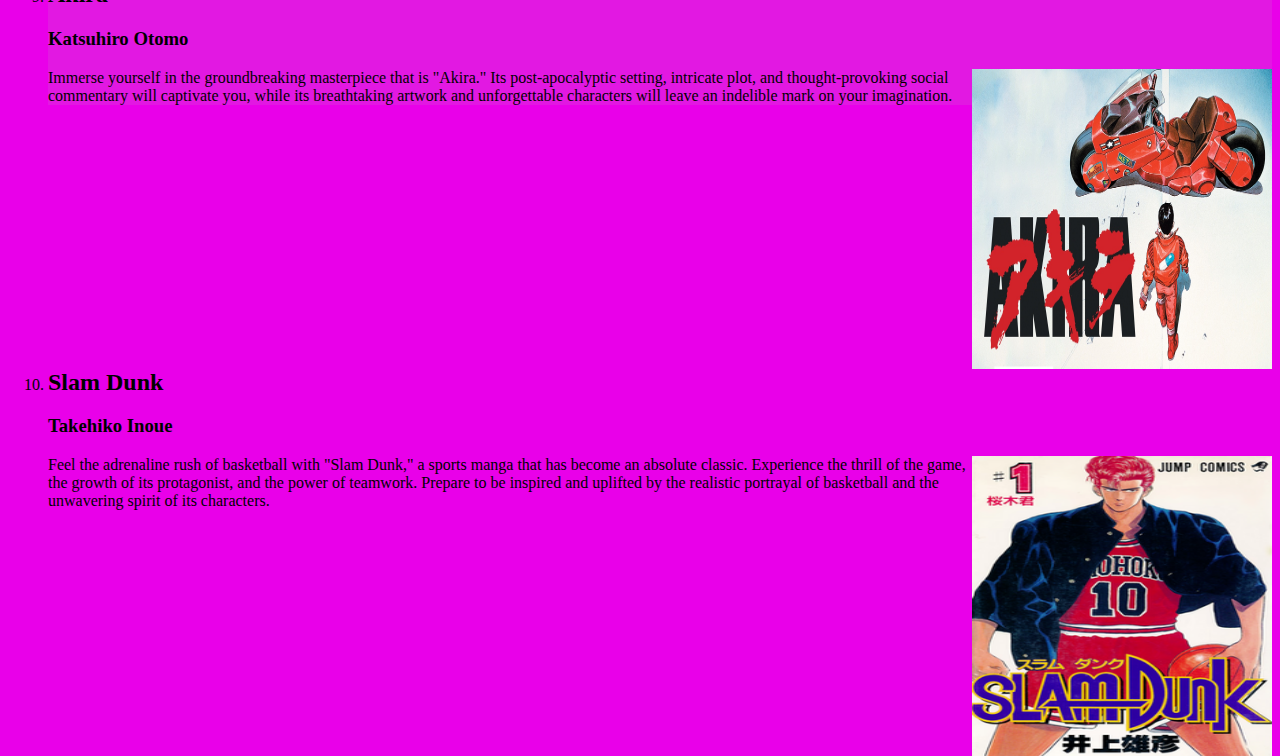
<file: m.html>
<!DOCTYPE html>
<html lang="en">
  <head>
    <meta charset="UTF-8">
    <meta name="viewport" content="width=device-width, initial-scale=1.0">
      <title>
      TROURS
       </title>
       <link rel="stylesheet" href="./style.css"/>
   </head>
  <body style="background-color: rgb(233, 0, 233);">
     <h1>MANGA</h1>
     <ol>
      <li><div style="background-color: rgb(212, 149, 212);"><h2>One Piece</h2><h3>Eiichiro Oda</h3><img src="./51dzTHrmQwL._SY445_SX342_.jpg"/><p>Embark on an epic adventure with "One Piece," a manga that has captured the hearts of millions worldwide. Its sprawling story, intricate world-building, and lovable characters will immerse you in a captivating tale of friendship, dreams, and boundless imagination.</p></div></li>
      <li><div style="background-color: rgb(209, 114, 209);"><h2>Naruto</h2><h3>Masashi Kishimoto</h3><img src="./NarutoCoverTankobon1.jpg"/><p>Unleash your ninja spirit and join Naruto Uzumaki on an exhilarating journey filled with action, emotion, and personal growth. This iconic manga will ignite your passion for determination, camaraderie, and the pursuit of one's true destiny.</p></div></li>
      <li><div style="background-color: rgb(212, 133, 212);"><h2>Dragon Ball</h2><h3>Akira Toriyama</h3><img src="./download.jpg"/><p>Enter a realm of boundless power and thrilling battles with "Dragon Ball." It revolutionized the shonen genre, leaving an indelible mark on manga history. Brace yourself for a high-octane adventure that combines epic fights, unforgettable characters, and a sense of humor that will keep you hooked until the very end.</p></div></li>
      <li><div style="background-color: rgb(221, 116, 221);"><h2>Death Note</h2><h3>Tsugumi Ohba and Takeshi Obata</h3><img src="./Death_Note_Vol_1.jpg"/><p>Prepare for an intellectual rollercoaster ride with "Death Note," a psychological thriller that will challenge your notions of morality and the limits of power. Dive into the intense cat-and-mouse game between Light Yagami and his formidable nemesis, L, as you question the fine line between justice and darkness.</p></div></li>
      <li><div style="background-color: rgb(221, 97, 221);"><h2>Attack on Titan</h2><h3>Hajime Isayama</h3><img src="./download (1).jpg"/><p> Brace yourself for an exhilarating and nerve-wracking experience with "Attack on Titan." Immerse yourself in a post-apocalyptic world where humanity battles terrifying Titans. This manga's relentless action, shocking plot twists, and exploration of profound themes will leave you breathless.</p></div></li>
      <li><div style="background-color: rgb(228, 77, 228);"><h2>Fullmetal Alchemist</h2><h3>Hiromu Arakawa</h3><img src="./download (2).jpg"/><p> Prepare to be awestruck by the sheer brilliance of "Fullmetal Alchemist." It seamlessly combines fantasy, action, and deep philosophical musings, immersing you in a world where alchemy and humanity's struggle for redemption collide. Get ready for an emotionally charged journey that will leave an indelible mark on your soul.</p></div></li>
      <li><div style="background-color: rgb(226, 57, 226);"><h2>Berserk</h2><h3>Kentaro Miura</h3><img src="./MV5BNDU0OGY4ZjUtZDFmMS00Y2M1LTg5NTUtYjRiZTY0OTdjYWFmXkEyXkFqcGdeQXVyNjAwNDUxODI@._V1_.jpg"/><p>Enter a dark and visceral realm with "Berserk," a manga that explores the depths of human nature and the eternal battle between light and darkness. Its stunning artwork, complex characters, and exploration of themes such as trauma and revenge will leave you enthralled and yearning for more.</p></div></li>
      <li><div style="background-color: rgb(228, 44, 228);"><h2>JoJo's Bizarre Adventure</h2><h3>Hirohiko Araki</h3><img src="./download (3).jpg"/><p> Prepare to be dazzled by the flamboyant and utterly unique world of "JoJo's Bizarre Adventure." This manga's vibrant characters, imaginative battles, and iconic art style create an unmatched reading experience that is both mind-bending and visually stunning.</p></div></li>
      <li><div style="background-color: rgb(226, 24, 226);"><h2>Akira</h2><h3>Katsuhiro Otomo</h3><img src="./a2b3029e9cce3ba587f3f499baa3d611.jpe"/><p> Immerse yourself in the groundbreaking masterpiece that is "Akira." Its post-apocalyptic setting, intricate plot, and thought-provoking social commentary will captivate you, while its breathtaking artwork and unforgettable characters will leave an indelible mark on your imagination.</p></div></li>
      <li><div style="background-color: rgb(233, 0, 233);"><h2>Slam Dunk</h2><h3>Takehiko Inoue</h3><img src="./Slam_Dunk_(manga)_1.png"/><p> Feel the adrenaline rush of basketball with "Slam Dunk," a sports manga that has become an absolute classic. Experience the thrill of the game, the growth of its protagonist, and the power of teamwork. Prepare to be inspired and uplifted by the realistic portrayal of basketball and the unwavering spirit of its characters.</p></div></li>
    </ol>
 
  </body>
</html>
</file>
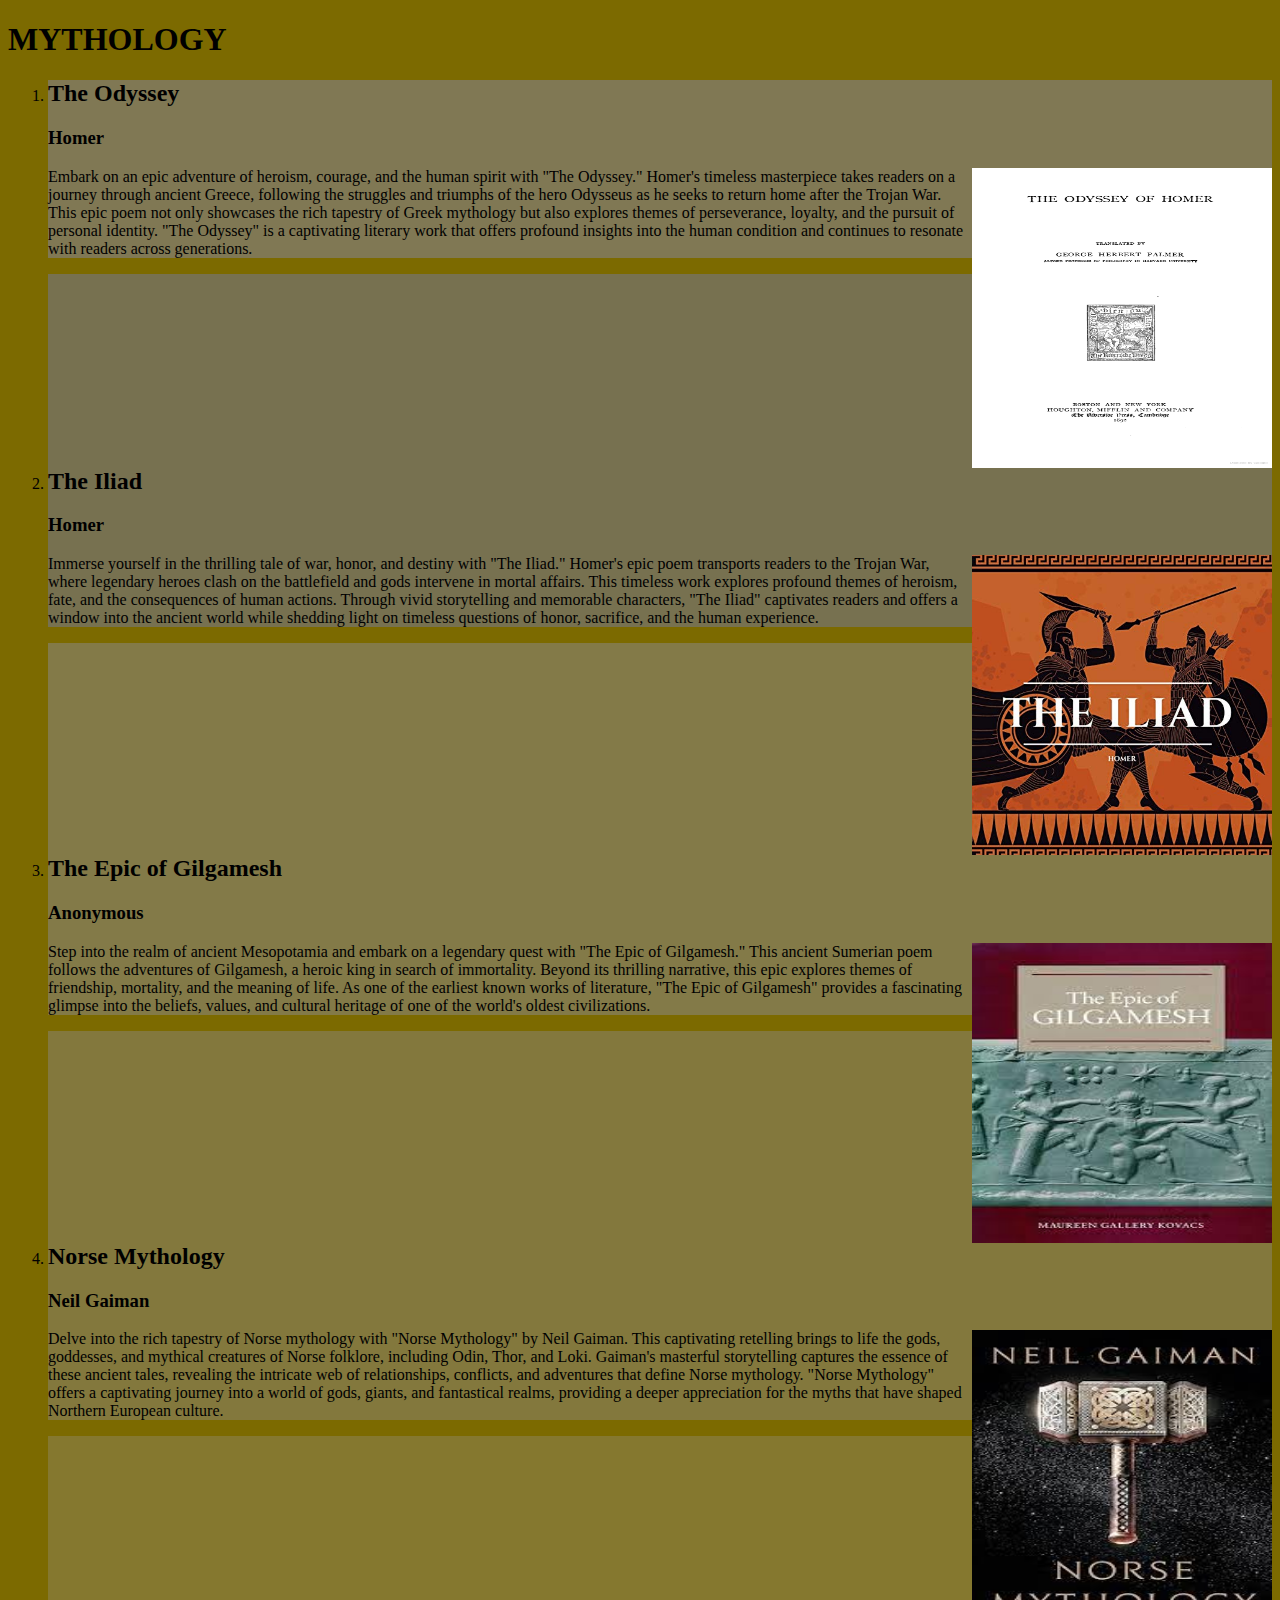
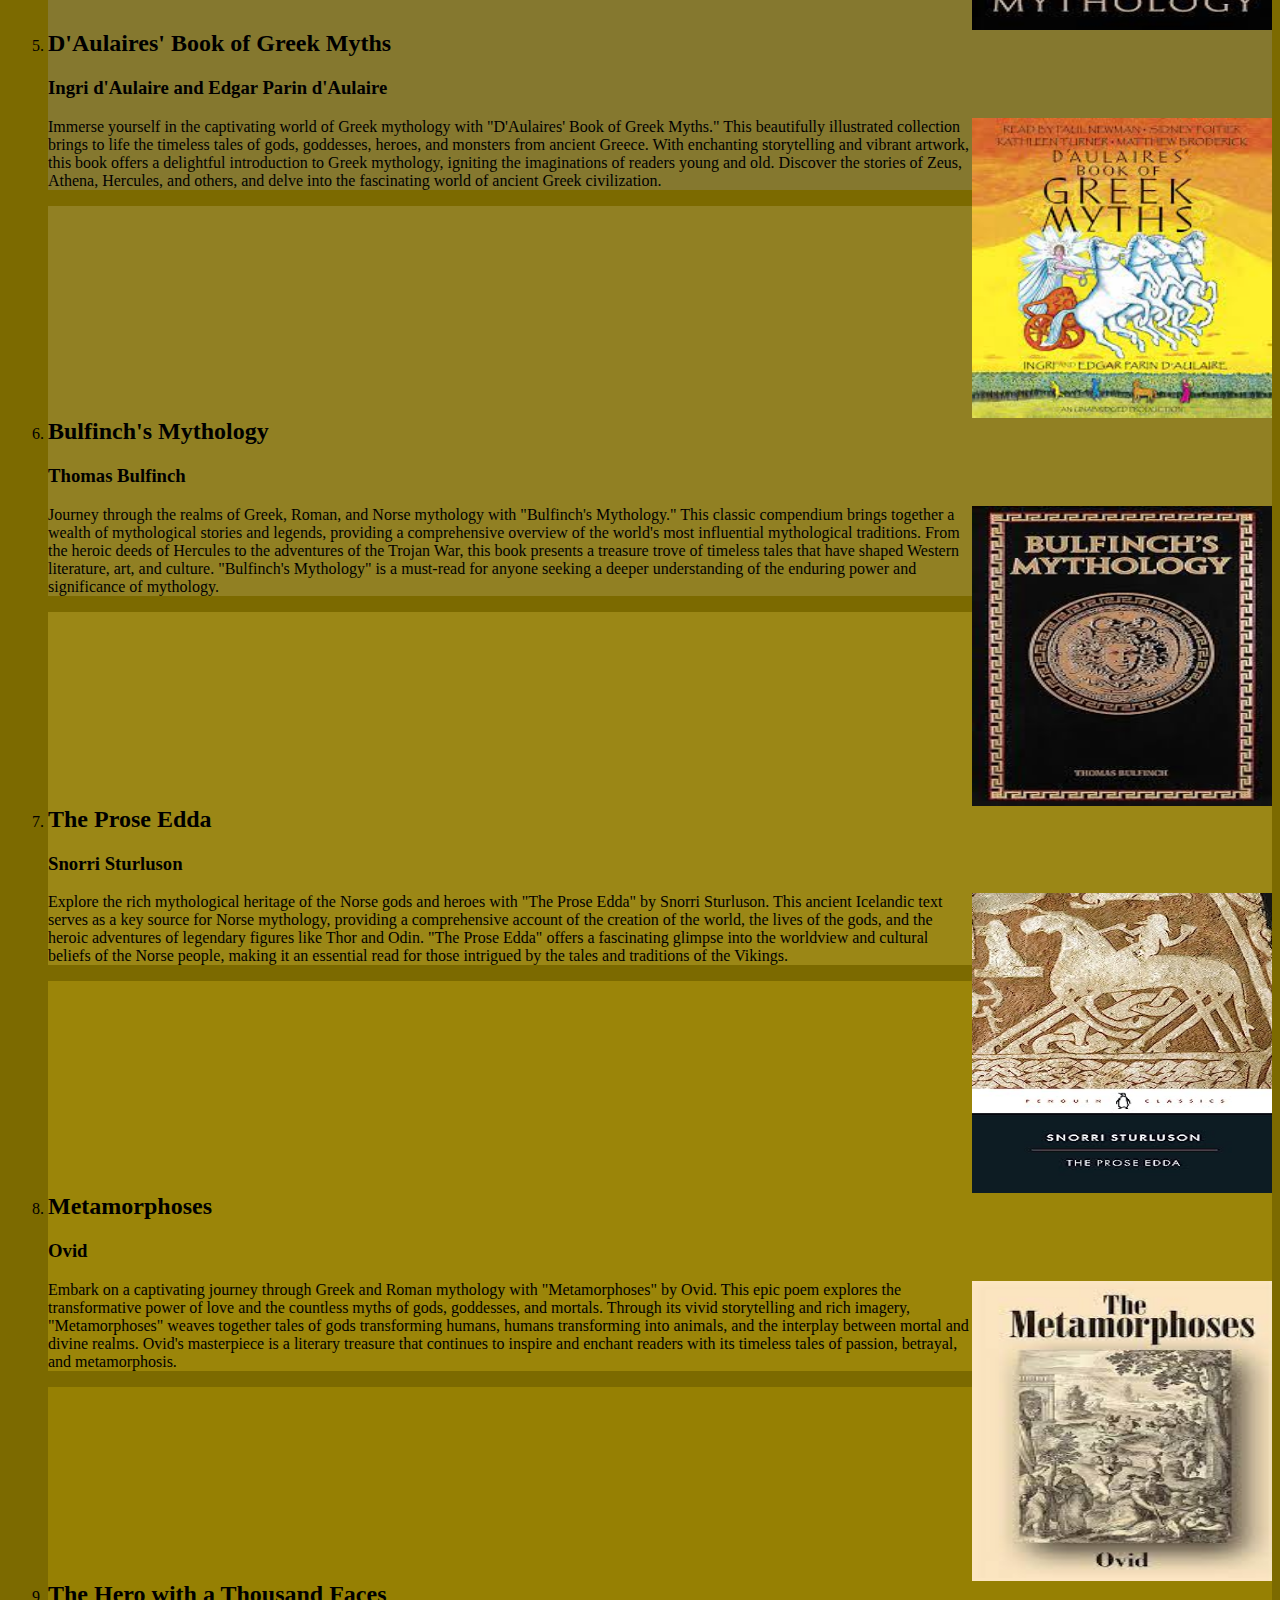
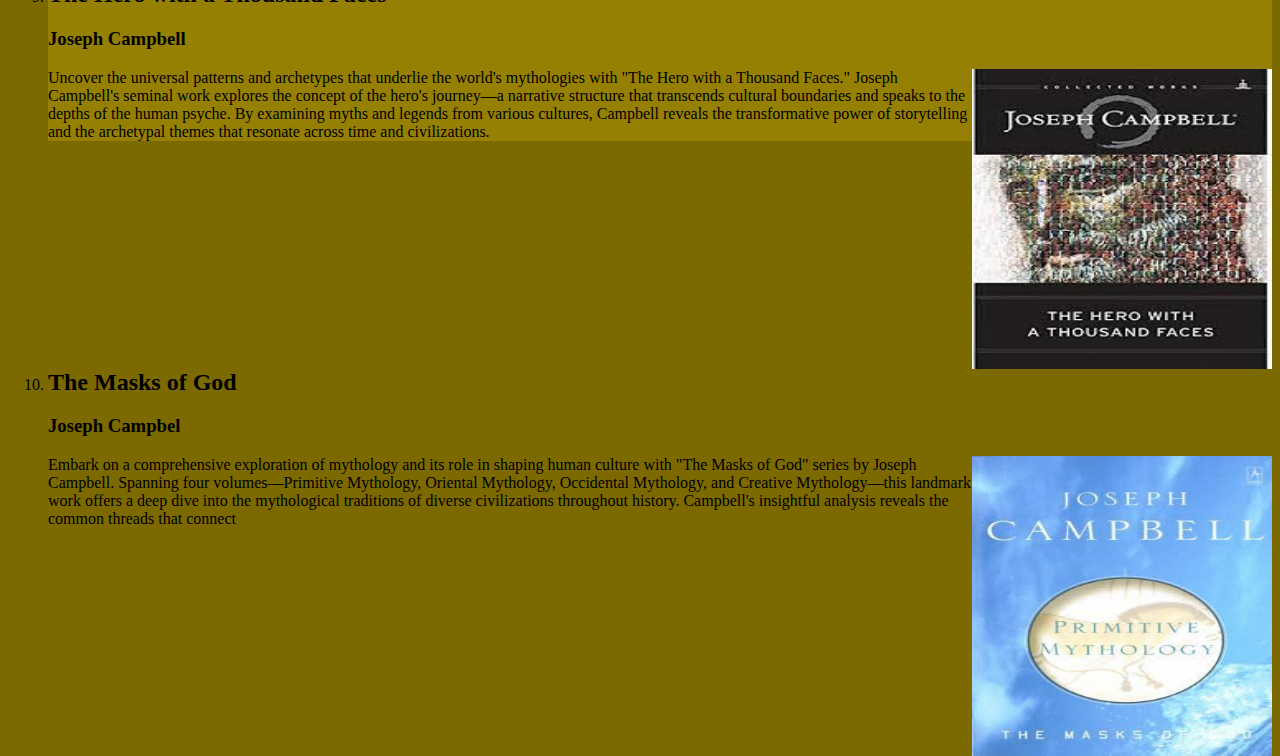
<file: my.html>
<!DOCTYPE html>
<html lang="en">
  <head>
    <meta charset="UTF-8">
    <meta name="viewport" content="width=device-width, initial-scale=1.0">
      <title>
      TROURS
       </title>
       <link rel="stylesheet" href="./style.css"/>
   </head>
  <body style="background-color: rgb(124, 106, 0);">
     <h1>MYTHOLOGY</h1>
     <ol>
      <li><div style="background-color: rgb(128, 120, 84);"><h2>The Odyssey</h2><h3>Homer</h3><img src="./odyssey.png"/><p>Embark on an epic adventure of heroism, courage, and the human spirit with "The Odyssey." Homer's timeless masterpiece takes readers on a journey through ancient Greece, following the struggles and triumphs of the hero Odysseus as he seeks to return home after the Trojan War. This epic poem not only showcases the rich tapestry of Greek mythology but also explores themes of perseverance, loyalty, and the pursuit of personal identity. "The Odyssey" is a captivating literary work that offers profound insights into the human condition and continues to resonate with readers across generations.</p></div></li>
      <li><div style="background-color: rgb(119, 113, 80);"><h2>The Iliad</h2><h3>Homer</h3><img src="./illiad.jpg"/><p>Immerse yourself in the thrilling tale of war, honor, and destiny with "The Iliad." Homer's epic poem transports readers to the Trojan War, where legendary heroes clash on the battlefield and gods intervene in mortal affairs. This timeless work explores profound themes of heroism, fate, and the consequences of human actions. Through vivid storytelling and memorable characters, "The Iliad" captivates readers and offers a window into the ancient world while shedding light on timeless questions of honor, sacrifice, and the human experience.</p></div></li>
      <li><div style="background-color: rgb(131, 122, 72);"><h2>The Epic of Gilgamesh</h2><h3>Anonymous</h3><img src="./gilamesh.jpg"/><p>Step into the realm of ancient Mesopotamia and embark on a legendary quest with "The Epic of Gilgamesh." This ancient Sumerian poem follows the adventures of Gilgamesh, a heroic king in search of immortality. Beyond its thrilling narrative, this epic explores themes of friendship, mortality, and the meaning of life. As one of the earliest known works of literature, "The Epic of Gilgamesh" provides a fascinating glimpse into the beliefs, values, and cultural heritage of one of the world's oldest civilizations.</p></div></li>
      <li><div style="background-color: rgb(131, 120, 61);"><h2>Norse Mythology</h2><h3>Neil Gaiman</h3><img src="./norse.jpg"/><p>Delve into the rich tapestry of Norse mythology with "Norse Mythology" by Neil Gaiman. This captivating retelling brings to life the gods, goddesses, and mythical creatures of Norse folklore, including Odin, Thor, and Loki. Gaiman's masterful storytelling captures the essence of these ancient tales, revealing the intricate web of relationships, conflicts, and adventures that define Norse mythology. "Norse Mythology" offers a captivating journey into a world of gods, giants, and fantastical realms, providing a deeper appreciation for the myths that have shaped Northern European culture.</p></div></li>
      <li><div style="background-color: rgb(133, 120, 47);"><h2>D'Aulaires' Book of Greek Myths</h2><h3>Ingri d'Aulaire and Edgar Parin d'Aulaire</h3><img src="./myths.jpg"/><p>Immerse yourself in the captivating world of Greek mythology with "D'Aulaires' Book of Greek Myths." This beautifully illustrated collection brings to life the timeless tales of gods, goddesses, heroes, and monsters from ancient Greece. With enchanting storytelling and vibrant artwork, this book offers a delightful introduction to Greek mythology, igniting the imaginations of readers young and old. Discover the stories of Zeus, Athena, Hercules, and others, and delve into the fascinating world of ancient Greek civilization.</p></div></li>
      <li><div style="background-color: rgb(145, 128, 35);"><h2>Bulfinch's Mythology</h2><h3>Thomas Bulfinch</h3><img src="./mytho.jpg"/><p>Journey through the realms of Greek, Roman, and Norse mythology with "Bulfinch's Mythology." This classic compendium brings together a wealth of mythological stories and legends, providing a comprehensive overview of the world's most influential mythological traditions. From the heroic deeds of Hercules to the adventures of the Trojan War, this book presents a treasure trove of timeless tales that have shaped Western literature, art, and culture. "Bulfinch's Mythology" is a must-read for anyone seeking a deeper understanding of the enduring power and significance of mythology.</p></div></li>
      <li><div style="background-color: rgb(155, 135, 22);"><h2>The Prose Edda</h2><h3>Snorri Sturluson</h3><img src=".//edda.jpg"/><p>Explore the rich mythological heritage of the Norse gods and heroes with "The Prose Edda" by Snorri Sturluson. This ancient Icelandic text serves as a key source for Norse mythology, providing a comprehensive account of the creation of the world, the lives of the gods, and the heroic adventures of legendary figures like Thor and Odin. "The Prose Edda" offers a fascinating glimpse into the worldview and cultural beliefs of the Norse people, making it an essential read for those intrigued by the tales and traditions of the Vikings.</p></div></li>
      <li><div style="background-color: rgb(155, 133, 9);"><h2>Metamorphoses</h2><h3>Ovid</h3><img src="./metamorpho.jpg"/><p>Embark on a captivating journey through Greek and Roman mythology with "Metamorphoses" by Ovid. This epic poem explores the transformative power of love and the countless myths of gods, goddesses, and mortals. Through its vivid storytelling and rich imagery, "Metamorphoses" weaves together tales of gods transforming humans, humans transforming into animals, and the interplay between mortal and divine realms. Ovid's masterpiece is a literary treasure that continues to inspire and enchant readers with its timeless tales of passion, betrayal, and metamorphosis.</p></div></li>
      <li><div style="background-color: rgb(150, 128, 3);"><h2>The Hero with a Thousand Faces</h2><h3>Joseph Campbell</h3><img src="./her.jpg"/><p>Uncover the universal patterns and archetypes that underlie the world's mythologies with "The Hero with a Thousand Faces." Joseph Campbell's seminal work explores the concept of the hero's journey—a narrative structure that transcends cultural boundaries and speaks to the depths of the human psyche. By examining myths and legends from various cultures, Campbell reveals the transformative power of storytelling and the archetypal themes that resonate across time and civilizations.</p></div></li>
      <li><div style="background-color: rgb(124, 106, 0);"><h2>The Masks of God</h2><h3>Joseph Campbel</h3><img src="./mask.jpg"/><p>Embark on a comprehensive exploration of mythology and its role in shaping human culture with "The Masks of God" series by Joseph Campbell. Spanning four volumes—Primitive Mythology, Oriental Mythology, Occidental Mythology, and Creative Mythology—this landmark work offers a deep dive into the mythological traditions of diverse civilizations throughout history. Campbell's insightful analysis reveals the common threads that connect</p></div></li>

  </body>
</html>
</file>
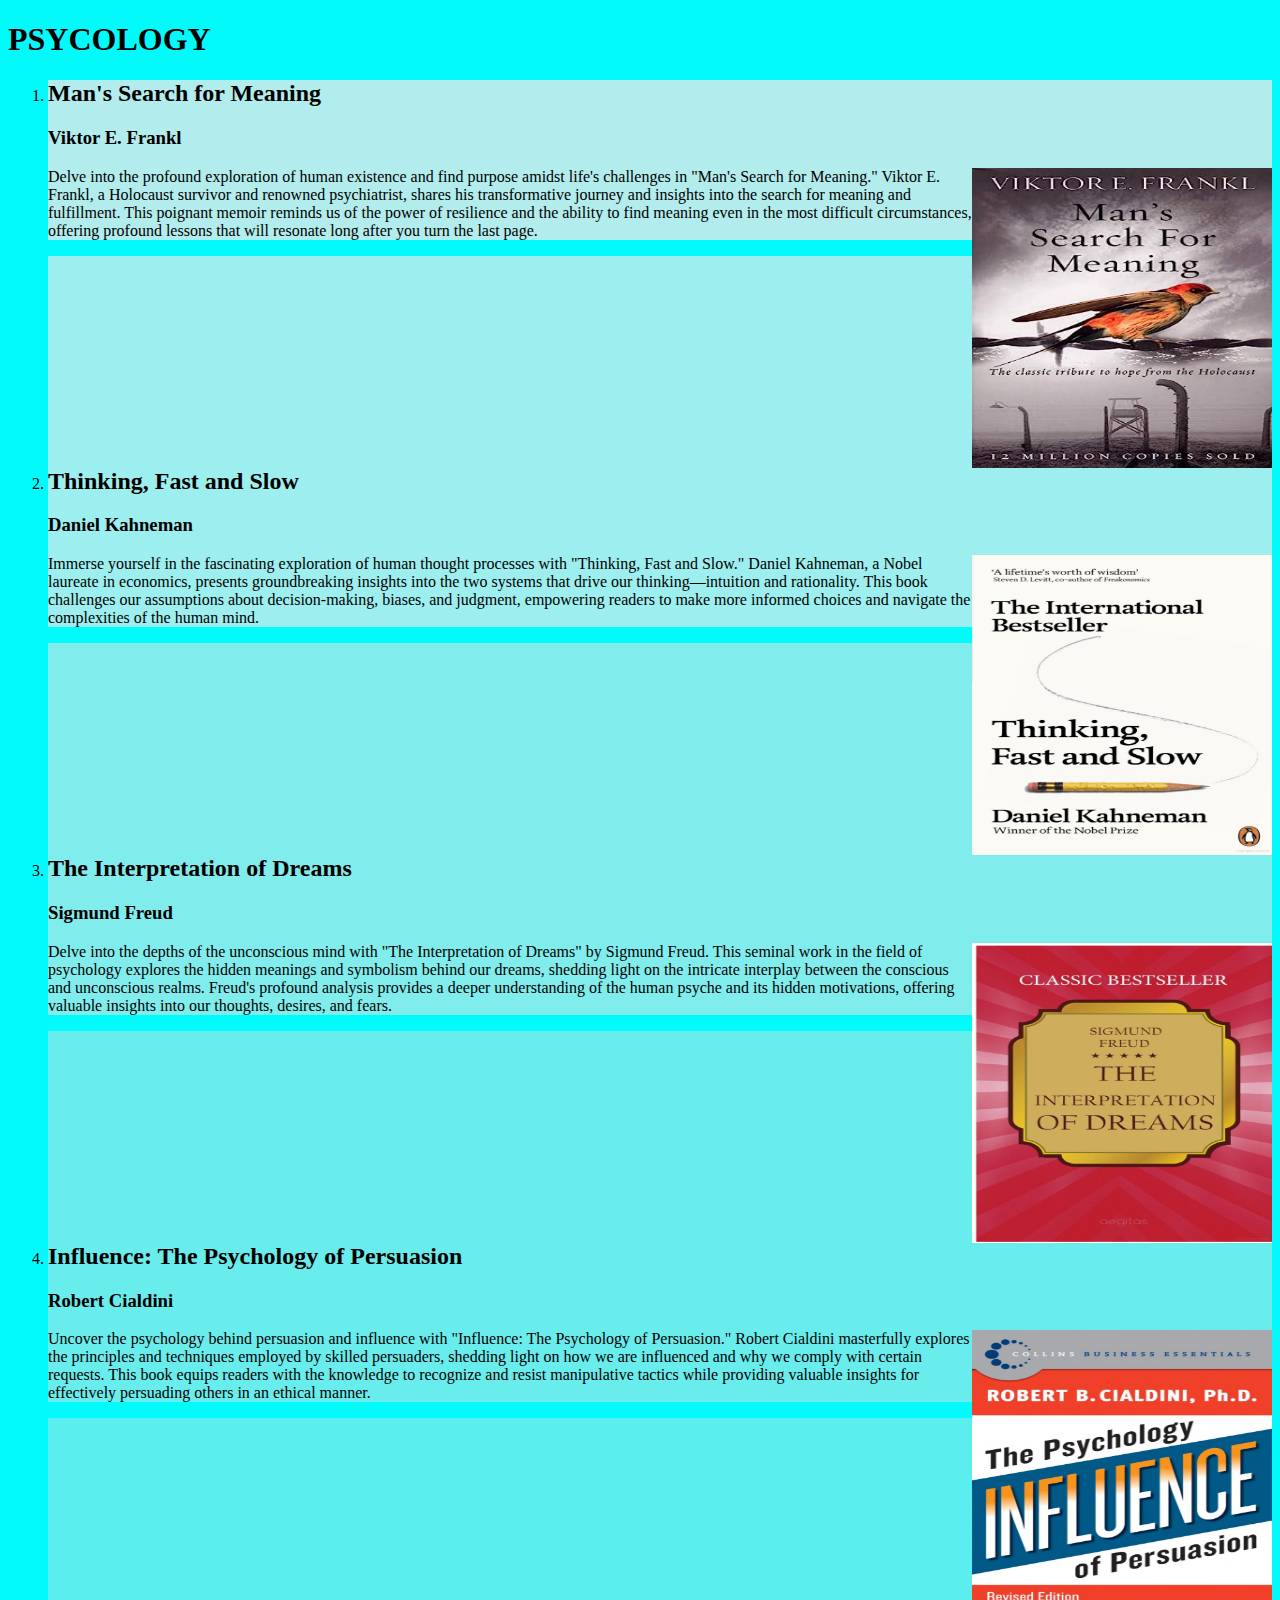
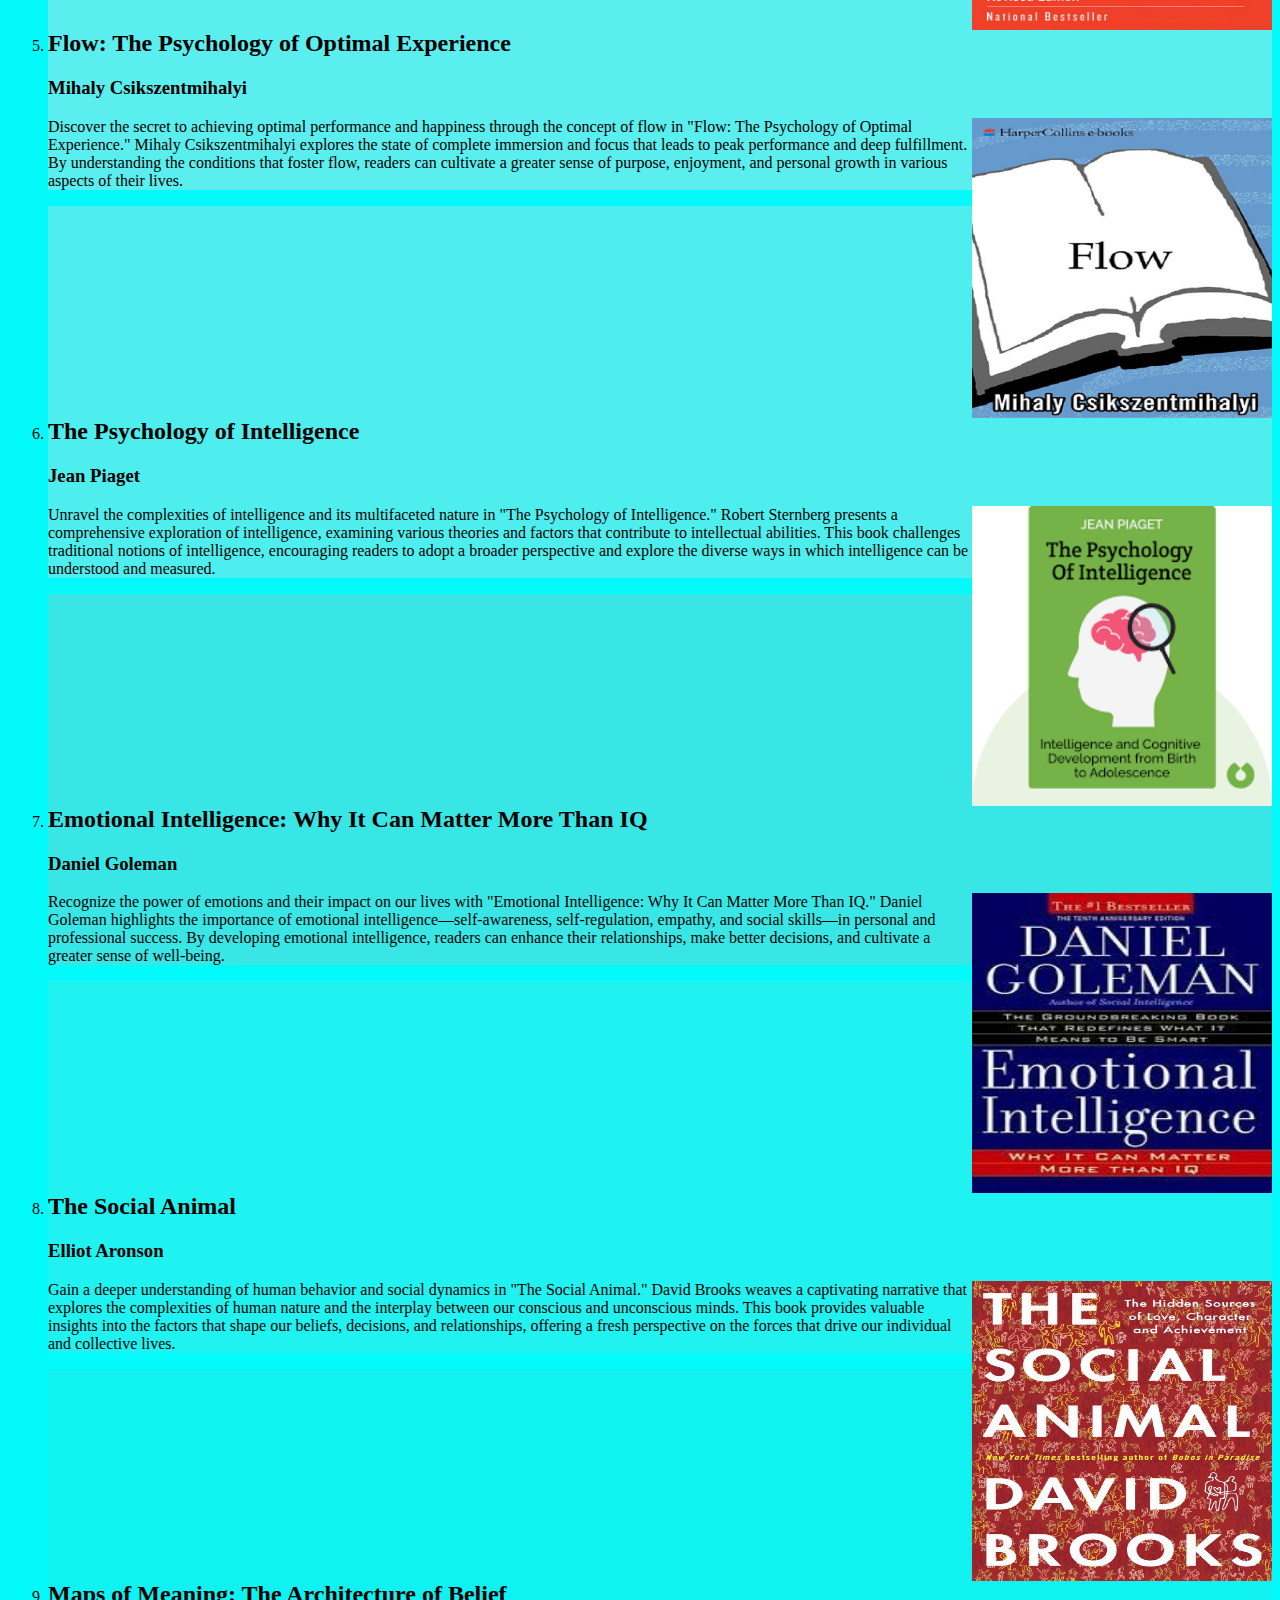
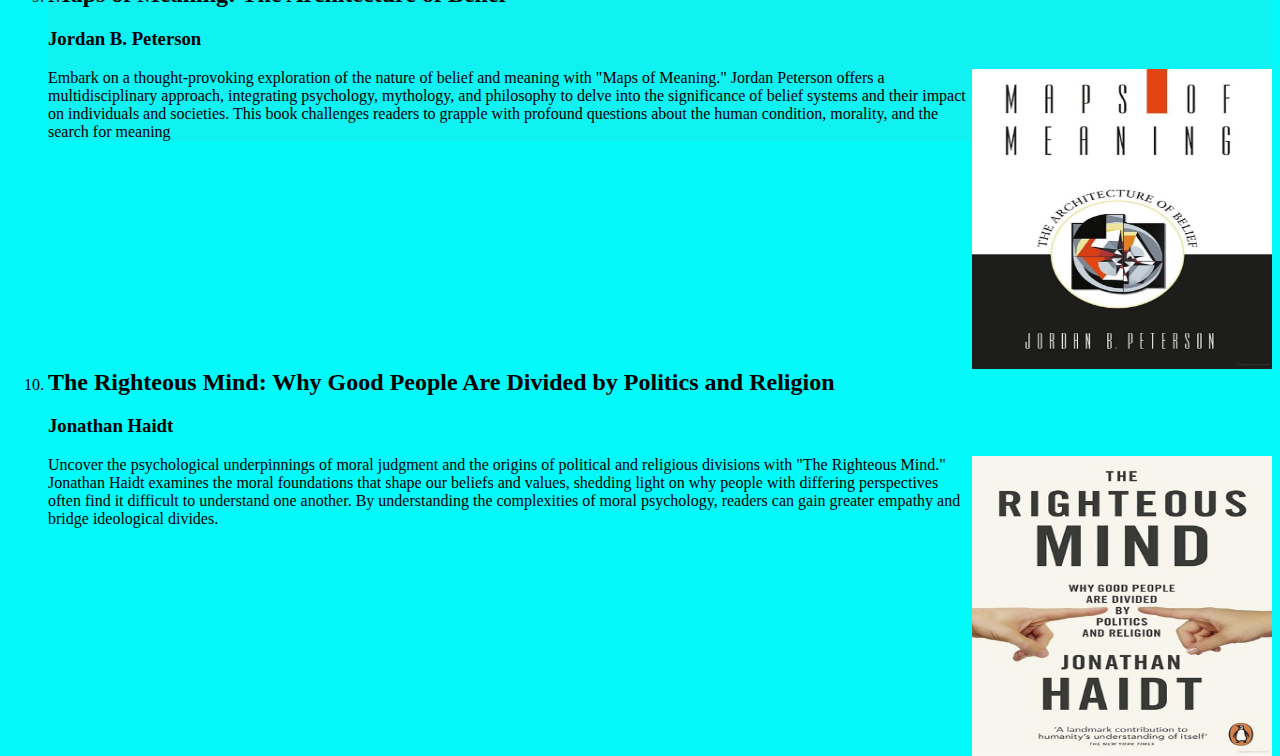
<file: p.html>
<!DOCTYPE html>
<html lang="en">
  <head>
    <meta charset="UTF-8">
    <meta name="viewport" content="width=device-width, initial-scale=1.0">
      <title>
      TROURS
       </title>
       <link rel="stylesheet" href="./style.css"/>
   </head>
  <body style="background-color: rgb(3, 250, 250);">
     <h1>PSYCOLOGY</h1>
     <ol>
      <li><div style="background-color: rgb(178, 236, 236);"><h2>Man's Search for Meaning</h2><h3>Viktor E. Frankl</h3><img src="./mansearchformeaning.jpg"/><p>Delve into the profound exploration of human existence and find purpose amidst life's challenges in "Man's Search for Meaning." Viktor E. Frankl, a Holocaust survivor and renowned psychiatrist, shares his transformative journey and insights into the search for meaning and fulfillment. This poignant memoir reminds us of the power of resilience and the ability to find meaning even in the most difficult circumstances, offering profound lessons that will resonate long after you turn the last page.</p></div></li>
      <li><div style="background-color: rgb(157, 238, 238);"><h2>Thinking, Fast and Slow</h2><h3>Daniel Kahneman</h3><img src="./thinkfast.png"/><p>Immerse yourself in the fascinating exploration of human thought processes with "Thinking, Fast and Slow." Daniel Kahneman, a Nobel laureate in economics, presents groundbreaking insights into the two systems that drive our thinking—intuition and rationality. This book challenges our assumptions about decision-making, biases, and judgment, empowering readers to make more informed choices and navigate the complexities of the human mind.</p></div></li>
      <li><div style="background-color: rgb(128, 236, 236);"><h2>The Interpretation of Dreams</h2><h3>Sigmund Freud</h3><img src="./intrepretation.jpg"/><p>Delve into the depths of the unconscious mind with "The Interpretation of Dreams" by Sigmund Freud. This seminal work in the field of psychology explores the hidden meanings and symbolism behind our dreams, shedding light on the intricate interplay between the conscious and unconscious realms. Freud's profound analysis provides a deeper understanding of the human psyche and its hidden motivations, offering valuable insights into our thoughts, desires, and fears.</p></div></li>
      <li><div style="background-color: rgb(105, 236, 236);"><h2>Influence: The Psychology of Persuasion</h2><h3>Robert Cialdini</h3><img src="./persuasion.jpg"/><p>Uncover the psychology behind persuasion and influence with "Influence: The Psychology of Persuasion." Robert Cialdini masterfully explores the principles and techniques employed by skilled persuaders, shedding light on how we are influenced and why we comply with certain requests. This book equips readers with the knowledge to recognize and resist manipulative tactics while providing valuable insights for effectively persuading others in an ethical manner.</p></div></li>
      <li><div style="background-color: rgb(91, 238, 238);"><h2>Flow: The Psychology of Optimal Experience</h2><h3>Mihaly Csikszentmihalyi</h3><img src="./flow.jpg"/><p>Discover the secret to achieving optimal performance and happiness through the concept of flow in "Flow: The Psychology of Optimal Experience." Mihaly Csikszentmihalyi explores the state of complete immersion and focus that leads to peak performance and deep fulfillment. By understanding the conditions that foster flow, readers can cultivate a greater sense of purpose, enjoyment, and personal growth in various aspects of their lives.</p></div></li>
      <li><div  style="background-color: rgb(78, 238, 238);"><h2>The Psychology of Intelligence</h2><h3>Jean Piaget</h3><img src="./psyologyofintelligence.png"/><p>Unravel the complexities of intelligence and its multifaceted nature in "The Psychology of Intelligence." Robert Sternberg presents a comprehensive exploration of intelligence, examining various theories and factors that contribute to intellectual abilities. This book challenges traditional notions of intelligence, encouraging readers to adopt a broader perspective and explore the diverse ways in which intelligence can be understood and measured.</p></div></li>
      <li><div style="background-color: rgb(57, 230, 230);"><h2>Emotional Intelligence: Why It Can Matter More Than IQ</h2><h3>Daniel Goleman</h3><img src="./emotionnalintelligence.jpg"/><p>Recognize the power of emotions and their impact on our lives with "Emotional Intelligence: Why It Can Matter More Than IQ." Daniel Goleman highlights the importance of emotional intelligence—self-awareness, self-regulation, empathy, and social skills—in personal and professional success. By developing emotional intelligence, readers can enhance their relationships, make better decisions, and cultivate a greater sense of well-being.</p></div></li>
      <li><div style="background-color: rgb(32, 241, 241);"><h2>The Social Animal</h2><h3>Elliot Aronson</h3><img src="./socialanimal.jpg"/><p>Gain a deeper understanding of human behavior and social dynamics in "The Social Animal." David Brooks weaves a captivating narrative that explores the complexities of human nature and the interplay between our conscious and unconscious minds. This book provides valuable insights into the factors that shape our beliefs, decisions, and relationships, offering a fresh perspective on the forces that drive our individual and collective lives.</p></div></li>
      <li><div style="background-color: rgb(16, 241, 241);"><h2>Maps of Meaning: The Architecture of Belief</h2><h3>Jordan B. Peterson</h3><img src="./mapsofmeaning.jpg"/><p>Embark on a thought-provoking exploration of the nature of belief and meaning with "Maps of Meaning." Jordan Peterson offers a multidisciplinary approach, integrating psychology, mythology, and philosophy to delve into the significance of belief systems and their impact on individuals and societies. This book challenges readers to grapple with profound questions about the human condition, morality, and the search for meaning</p></div></li>
      <li><div style="background-color: rgb(3, 250, 250);"><h2>The Righteous Mind: Why Good People Are Divided by Politics and Religion</h2><h3>Jonathan Haidt</h3><img src="./righteousminds.jpg"/><p>Uncover the psychological underpinnings of moral judgment and the origins of political and religious divisions with "The Righteous Mind." Jonathan Haidt examines the moral foundations that shape our beliefs and values, shedding light on why people with differing perspectives often find it difficult to understand one another. By understanding the complexities of moral psychology, readers can gain greater empathy and bridge ideological divides.</p></div></li>
    </ol>

    
  
  </body>
</html>
</file>
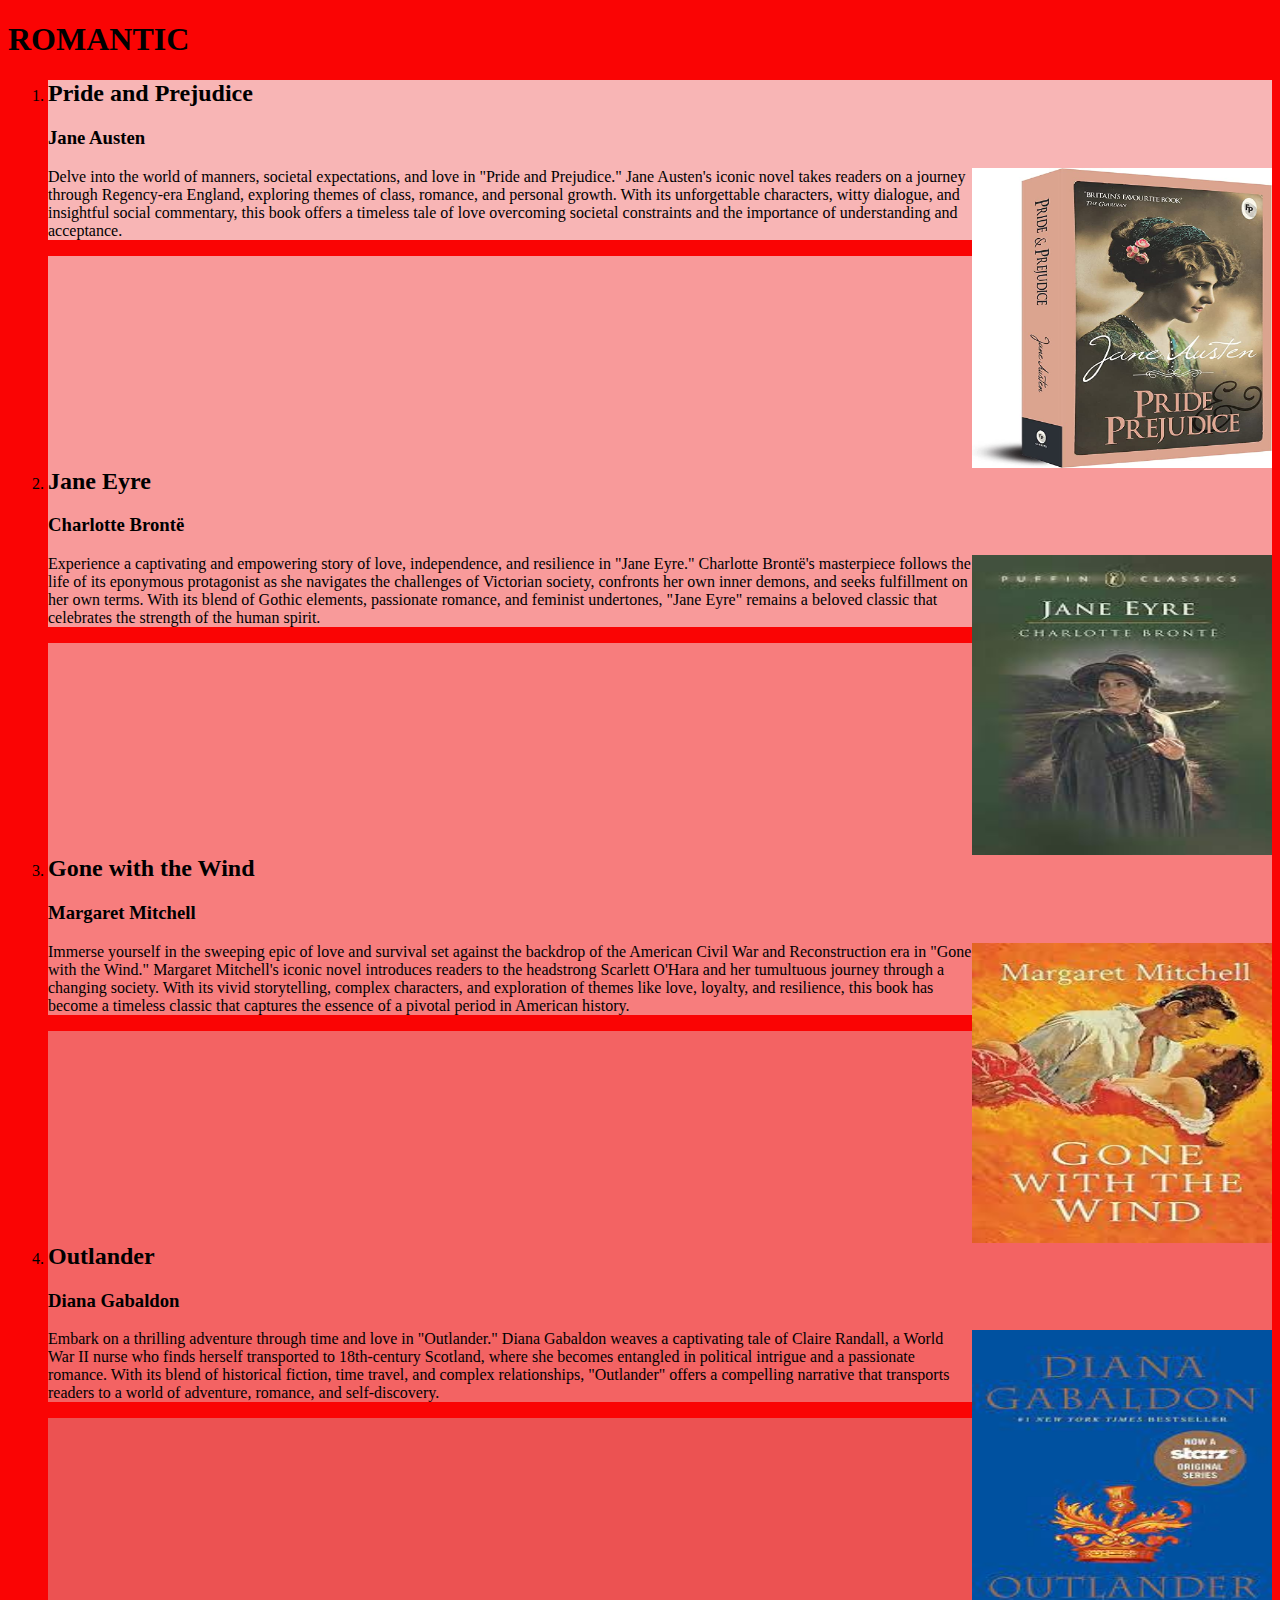
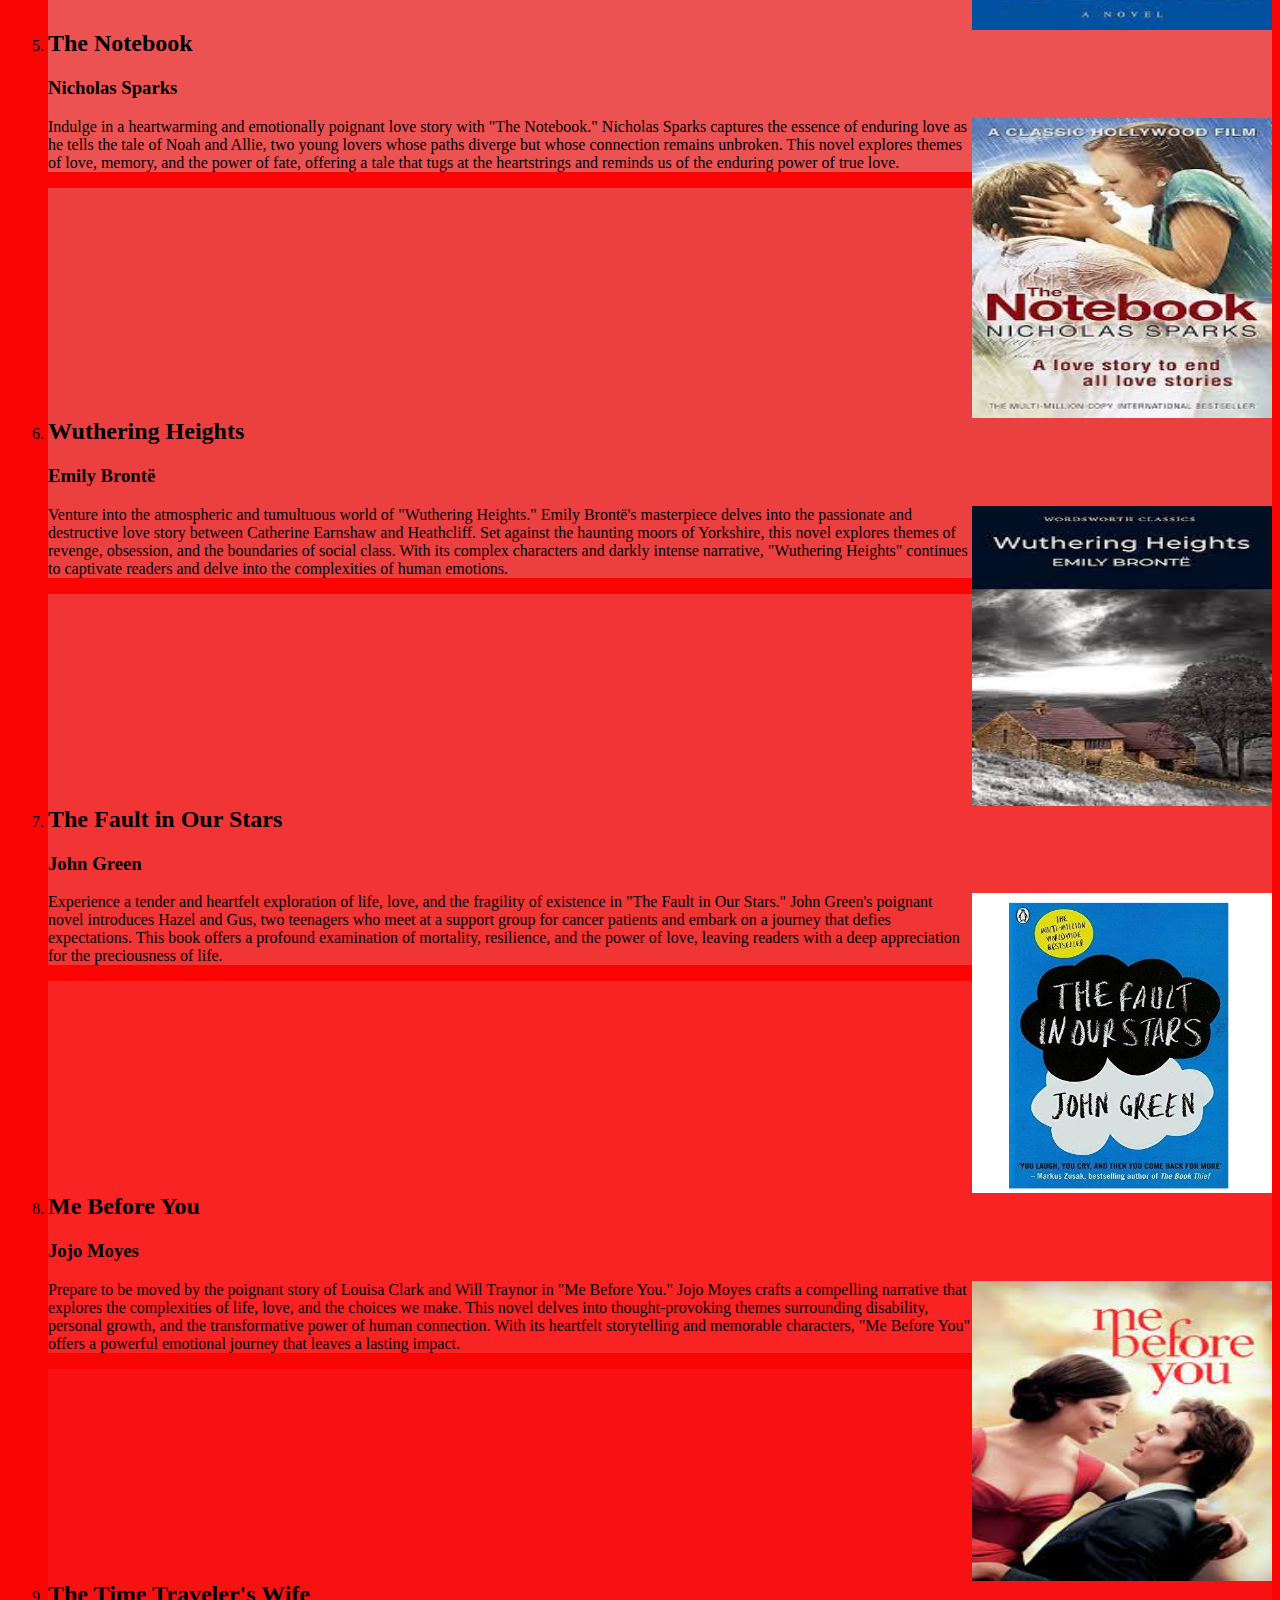
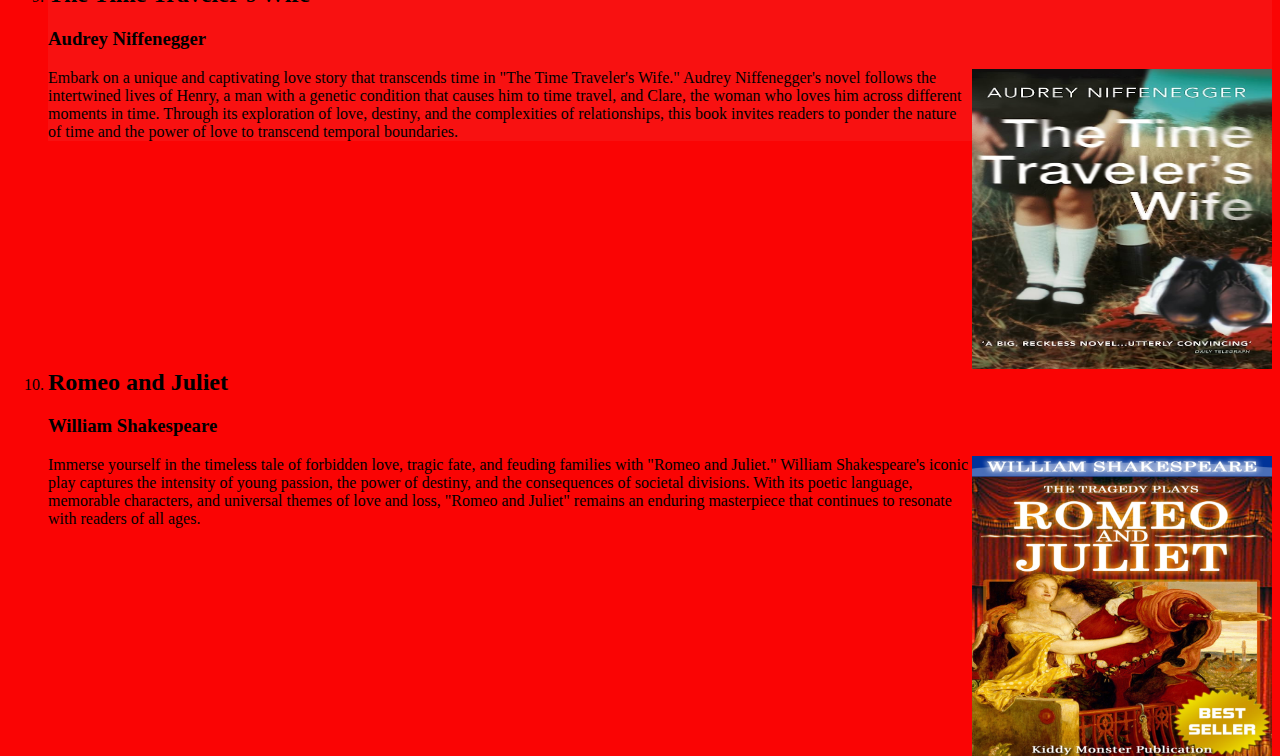
<file: r.html>
<!DOCTYPE html>
<html lang="en">
  <head>
    <meta charset="UTF-8">
    <meta name="viewport" content="width=device-width, initial-scale=1.0">
      <title>
      TROURS
       </title>
       <link rel="stylesheet" href="./style.css"/>
   </head>
  <body style="background-color: rgb(250, 4, 4);">
     <h1>ROMANTIC</h1>
     <ol>
      <li><div style="background-color: rgb(248, 181, 181);"><h2>Pride and Prejudice</h2><h3>Jane Austen</h3><img src="./pride.jpg"/><p>Delve into the world of manners, societal expectations, and love in "Pride and Prejudice." Jane Austen's iconic novel takes readers on a journey through Regency-era England, exploring themes of class, romance, and personal growth. With its unforgettable characters, witty dialogue, and insightful social commentary, this book offers a timeless tale of love overcoming societal constraints and the importance of understanding and acceptance.</p></div></li>
      <li><div style="background-color: rgb(248, 154, 154);"><h2>Jane Eyre</h2><h3>Charlotte Brontë</h3><img src=".//janeeyr.jpg"/><p>Experience a captivating and empowering story of love, independence, and resilience in "Jane Eyre." Charlotte Brontë's masterpiece follows the life of its eponymous protagonist as she navigates the challenges of Victorian society, confronts her own inner demons, and seeks fulfillment on her own terms. With its blend of Gothic elements, passionate romance, and feminist undertones, "Jane Eyre" remains a beloved classic that celebrates the strength of the human spirit.</p></div></li>
      <li><div style="background-color: rgb(247, 125, 125);"><h2>Gone with the Wind</h2><h3>Margaret Mitchell</h3><img src="./gonewith.jpg"/><p>Immerse yourself in the sweeping epic of love and survival set against the backdrop of the American Civil War and Reconstruction era in "Gone with the Wind." Margaret Mitchell's iconic novel introduces readers to the headstrong Scarlett O'Hara and her tumultuous journey through a changing society. With its vivid storytelling, complex characters, and exploration of themes like love, loyalty, and resilience, this book has become a timeless classic that captures the essence of a pivotal period in American history.</p></div></li>
      <li><div style="background-color: rgb(243, 99, 99);"><h2>Outlander</h2><h3>Diana Gabaldon</h3><img src="./outlander.jpg"/><p>Embark on a thrilling adventure through time and love in "Outlander." Diana Gabaldon weaves a captivating tale of Claire Randall, a World War II nurse who finds herself transported to 18th-century Scotland, where she becomes entangled in political intrigue and a passionate romance. With its blend of historical fiction, time travel, and complex relationships, "Outlander" offers a compelling narrative that transports readers to a world of adventure, romance, and self-discovery.</p></div></li>
      <li><div style="background-color: rgb(236, 82, 82);"><h2>The Notebook</h2><h3>Nicholas Sparks</h3><img src="./book.jpg"/><p>Indulge in a heartwarming and emotionally poignant love story with "The Notebook." Nicholas Sparks captures the essence of enduring love as he tells the tale of Noah and Allie, two young lovers whose paths diverge but whose connection remains unbroken. This novel explores themes of love, memory, and the power of fate, offering a tale that tugs at the heartstrings and reminds us of the enduring power of true love.</p></div></li>
      <li><div style="background-color: rgb(236, 64, 64);"><h2>Wuthering Heights</h2><h3>Emily Brontë</h3><img src="./heights.jpg"/><p>Venture into the atmospheric and tumultuous world of "Wuthering Heights." Emily Brontë's masterpiece delves into the passionate and destructive love story between Catherine Earnshaw and Heathcliff. Set against the haunting moors of Yorkshire, this novel explores themes of revenge, obsession, and the boundaries of social class. With its complex characters and darkly intense narrative, "Wuthering Heights" continues to captivate readers and delve into the complexities of human emotions.</p></div></li>
      <li><div style="background-color: rgb(241, 53, 53);"><h2>The Fault in Our Stars</h2><h3>John Green</h3><img src="./fall.png"/><p>Experience a tender and heartfelt exploration of life, love, and the fragility of existence in "The Fault in Our Stars." John Green's poignant novel introduces Hazel and Gus, two teenagers who meet at a support group for cancer patients and embark on a journey that defies expectations. This book offers a profound examination of mortality, resilience, and the power of love, leaving readers with a deep appreciation for the preciousness of life.</p></div></li>
      <li><div style="background-color: rgb(250, 35, 35);"><h2>Me Before You</h2><h3>Jojo Moyes</h3><img src="./you.jpg"/><p>Prepare to be moved by the poignant story of Louisa Clark and Will Traynor in "Me Before You." Jojo Moyes crafts a compelling narrative that explores the complexities of life, love, and the choices we make. This novel delves into thought-provoking themes surrounding disability, personal growth, and the transformative power of human connection. With its heartfelt storytelling and memorable characters, "Me Before You" offers a powerful emotional journey that leaves a lasting impact.</p></div></li>
      <li><div style="background-color: rgb(248, 17, 17);"><h2>The Time Traveler's Wife</h2><h3>Audrey Niffenegger</h3><img src="./time.jpg"/><p>Embark on a unique and captivating love story that transcends time in "The Time Traveler's Wife." Audrey Niffenegger's novel follows the intertwined lives of Henry, a man with a genetic condition that causes him to time travel, and Clare, the woman who loves him across different moments in time. Through its exploration of love, destiny, and the complexities of relationships, this book invites readers to ponder the nature of time and the power of love to transcend temporal boundaries.</p></div></li>
      <li><div style="background-color: rgb(250, 4, 4);"><h2>Romeo and Juliet</h2><h3>William Shakespeare</h3><img src="./romeo-and-juliet.jpg"/><p>Immerse yourself in the timeless tale of forbidden love, tragic fate, and feuding families with "Romeo and Juliet." William Shakespeare's iconic play captures the intensity of young passion, the power of destiny, and the consequences of societal divisions. With its poetic language, memorable characters, and universal themes of love and loss, "Romeo and Juliet" remains an enduring masterpiece that continues to resonate with readers of all ages.</p></div></li>
    </ol>
  




  </body>
</html>
</file>
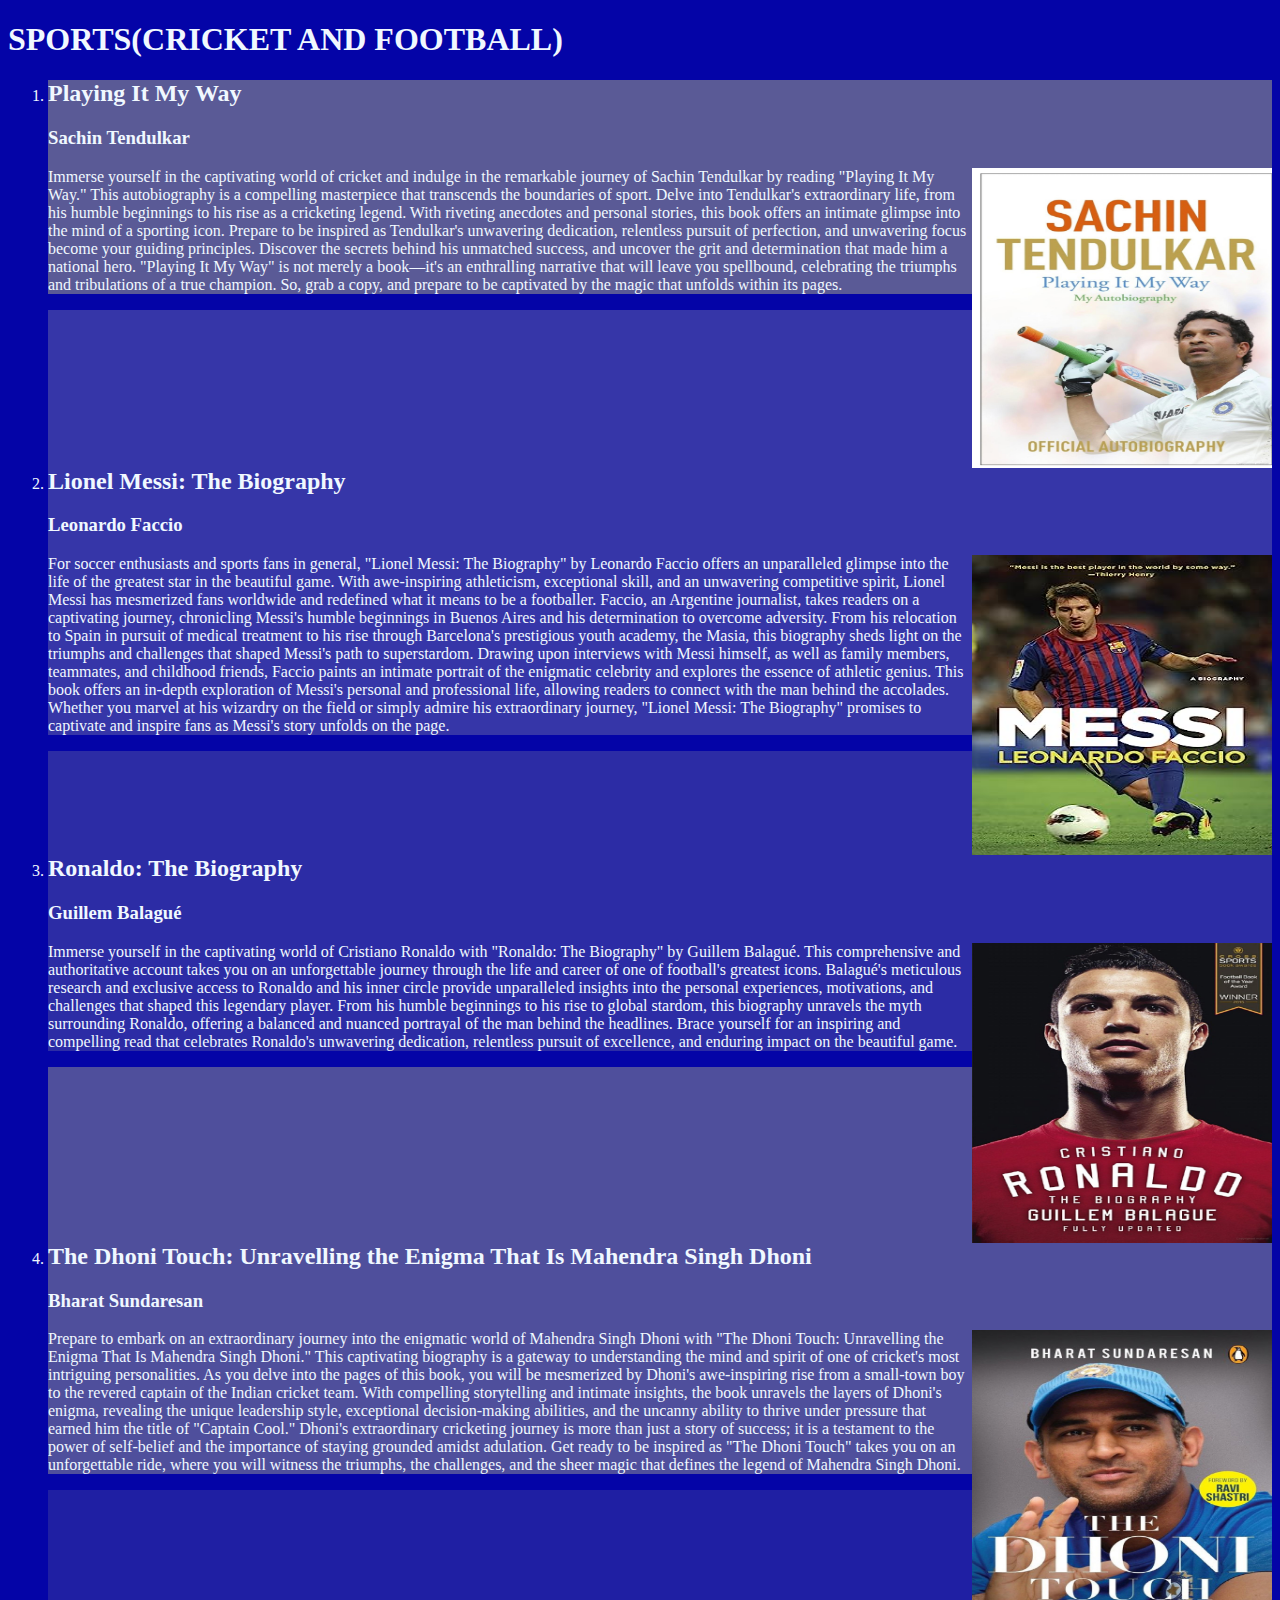
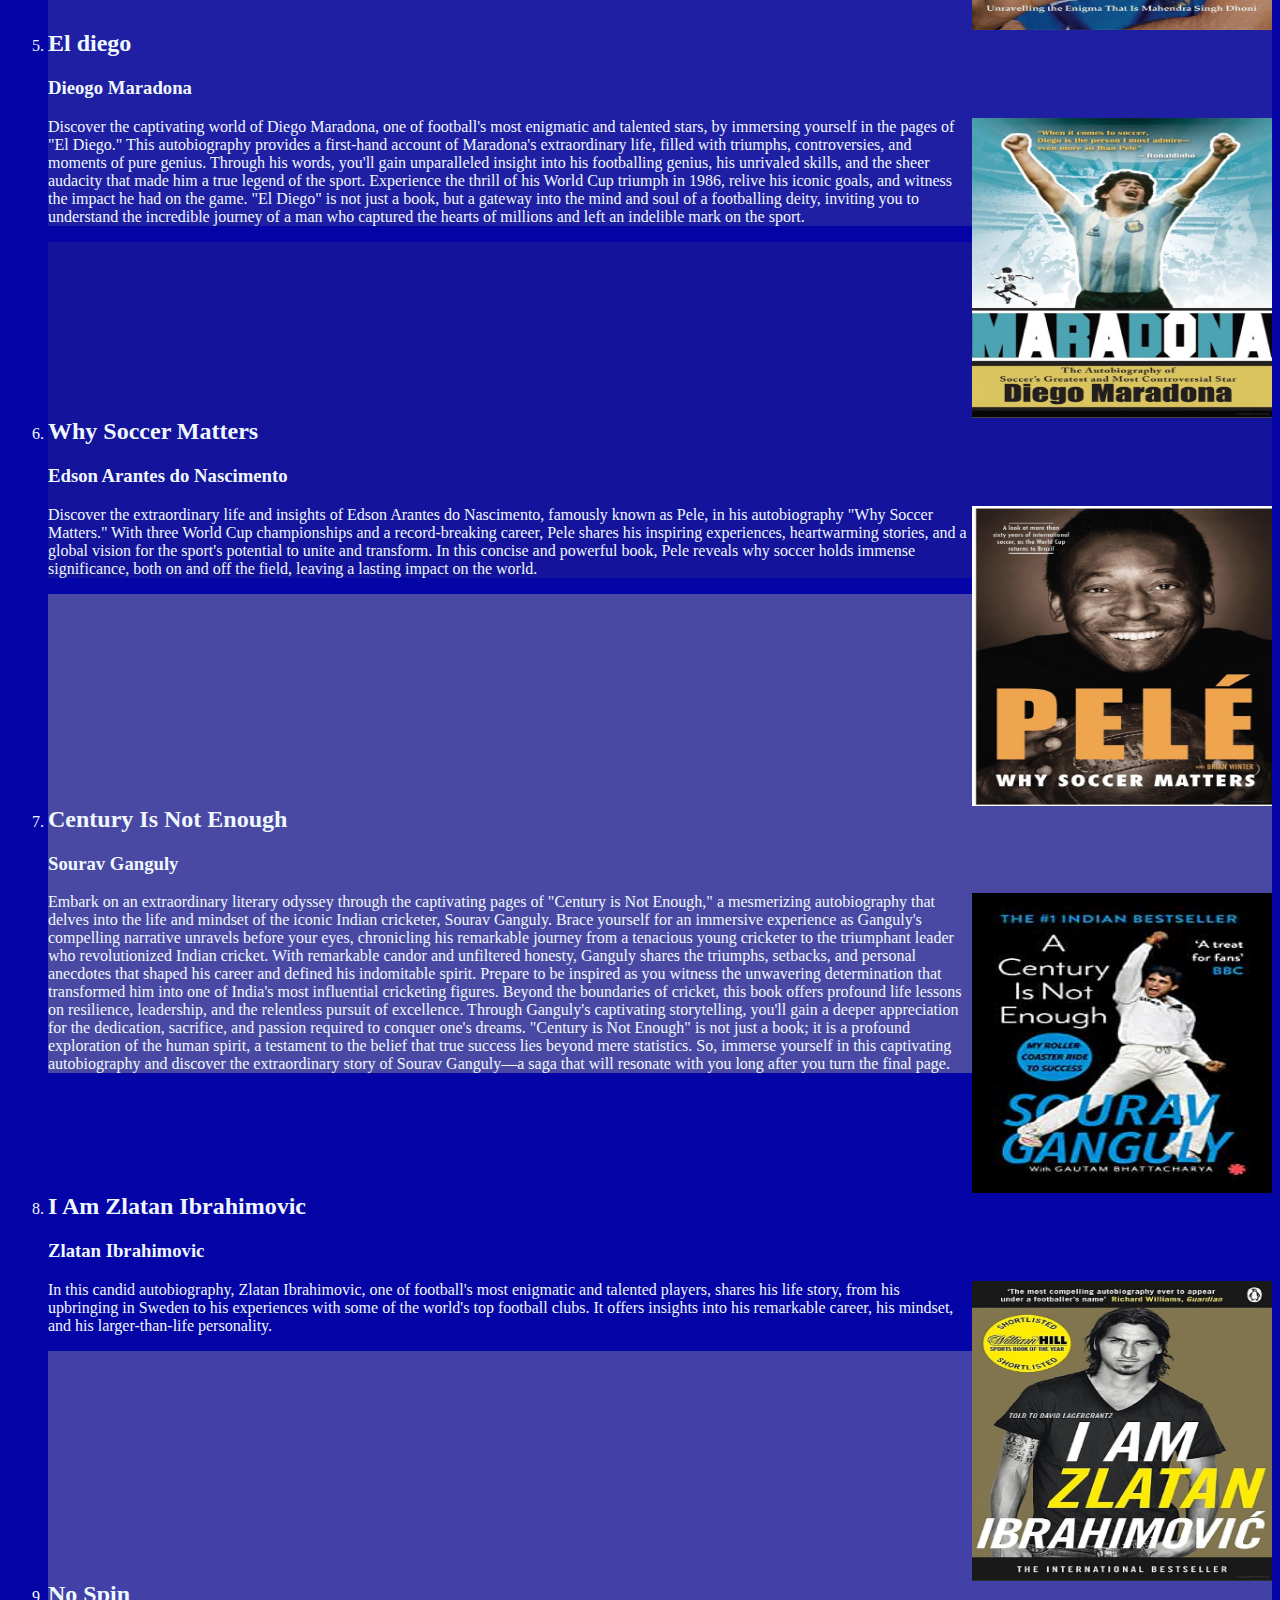
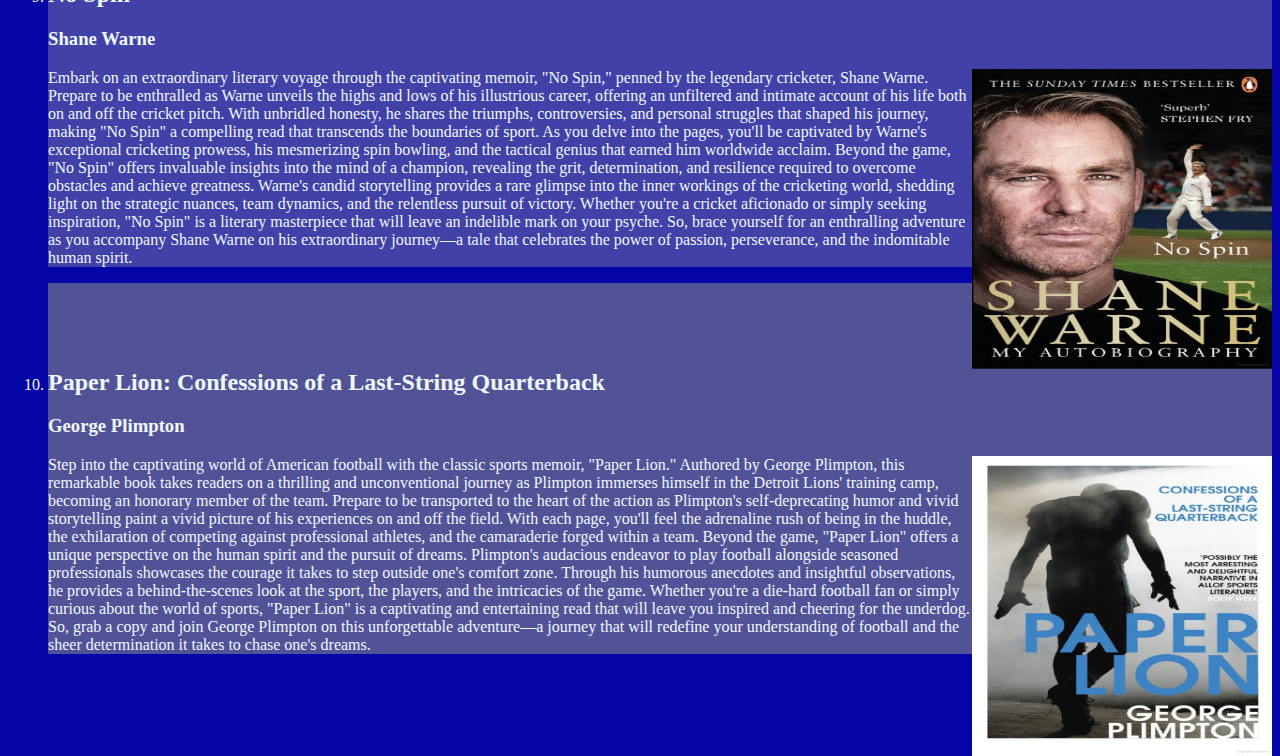
<file: s.html>
<!DOCTYPE html>
<html lang="en">
  <head>
    <meta charset="UTF-8">
    <meta name="viewport" content="width=device-width, initial-scale=1.0">
      <title>
      TROURS
       </title>
       <style>
        *{
          color: aliceblue;
        }
       </style>
       <link rel="stylesheet" href="./style.css"/>
   </head>
  <body style="background-color: rgb(4, 4, 167);">
     <h1>SPORTS(CRICKET AND FOOTBALL)</h1>
     <ol>
      <li><div style="background-color: rgb(90, 90, 150);"><h2>Playing It My Way</h2><h3>Sachin Tendulkar</h3><img src="./PLAY IT MY WAY.jpg"/><p>Immerse yourself in the captivating world of cricket and indulge in the remarkable journey of Sachin Tendulkar by reading "Playing It My Way." This autobiography is a compelling masterpiece that transcends the boundaries of sport. Delve into Tendulkar's extraordinary life, from his humble beginnings to his rise as a cricketing legend. With riveting anecdotes and personal stories, this book offers an intimate glimpse into the mind of a sporting icon. Prepare to be inspired as Tendulkar's unwavering dedication, relentless pursuit of perfection, and unwavering focus become your guiding principles. Discover the secrets behind his unmatched success, and uncover the grit and determination that made him a national hero. "Playing It My Way" is not merely a book—it's an enthralling narrative that will leave you spellbound, celebrating the triumphs and tribulations of a true champion. So, grab a copy, and prepare to be captivated by the magic that unfolds within its pages.</p></div></li>
      <li><div style="background-color: rgb(54, 54, 168);"><h2>Lionel Messi: The Biography</h2><h3>Leonardo Faccio</h3><img src="./messi.jpg"/><p>For soccer enthusiasts and sports fans in general, "Lionel Messi: The Biography" by Leonardo Faccio offers an unparalleled glimpse into the life of the greatest star in the beautiful game. With awe-inspiring athleticism, exceptional skill, and an unwavering competitive spirit, Lionel Messi has mesmerized fans worldwide and redefined what it means to be a footballer. Faccio, an Argentine journalist, takes readers on a captivating journey, chronicling Messi's humble beginnings in Buenos Aires and his determination to overcome adversity. From his relocation to Spain in pursuit of medical treatment to his rise through Barcelona's prestigious youth academy, the Masia, this biography sheds light on the triumphs and challenges that shaped Messi's path to superstardom. Drawing upon interviews with Messi himself, as well as family members, teammates, and childhood friends, Faccio paints an intimate portrait of the enigmatic celebrity and explores the essence of athletic genius. This book offers an in-depth exploration of Messi's personal and professional life, allowing readers to connect with the man behind the accolades. Whether you marvel at his wizardry on the field or simply admire his extraordinary journey, "Lionel Messi: The Biography" promises to captivate and inspire fans as Messi's story unfolds on the page.</p></div></li>
      <li><div style="background-color: rgb(44, 44, 165);"><h2>Ronaldo: The Biography</h2><h3>Guillem Balagué</h3><img src="./ronaldo.jpg"/><p>Immerse yourself in the captivating world of Cristiano Ronaldo with "Ronaldo: The Biography" by Guillem Balagué. This comprehensive and authoritative account takes you on an unforgettable journey through the life and career of one of football's greatest icons. Balagué's meticulous research and exclusive access to Ronaldo and his inner circle provide unparalleled insights into the personal experiences, motivations, and challenges that shaped this legendary player. From his humble beginnings to his rise to global stardom, this biography unravels the myth surrounding Ronaldo, offering a balanced and nuanced portrayal of the man behind the headlines. Brace yourself for an inspiring and compelling read that celebrates Ronaldo's unwavering dedication, relentless pursuit of excellence, and enduring impact on the beautiful game.</p></div></li>
      <li><div style="background-color: rgb(79, 79, 156);"><h2>The Dhoni Touch: Unravelling the Enigma That Is Mahendra Singh Dhoni</h2><h3>Bharat Sundaresan</h3><img src="./dhoni.jpg"/><p>Prepare to embark on an extraordinary journey into the enigmatic world of Mahendra Singh Dhoni with "The Dhoni Touch: Unravelling the Enigma That Is Mahendra Singh Dhoni." This captivating biography is a gateway to understanding the mind and spirit of one of cricket's most intriguing personalities. As you delve into the pages of this book, you will be mesmerized by Dhoni's awe-inspiring rise from a small-town boy to the revered captain of the Indian cricket team. With compelling storytelling and intimate insights, the book unravels the layers of Dhoni's enigma, revealing the unique leadership style, exceptional decision-making abilities, and the uncanny ability to thrive under pressure that earned him the title of "Captain Cool." Dhoni's extraordinary cricketing journey is more than just a story of success; it is a testament to the power of self-belief and the importance of staying grounded amidst adulation. Get ready to be inspired as "The Dhoni Touch" takes you on an unforgettable ride, where you will witness the triumphs, the challenges, and the sheer magic that defines the legend of Mahendra Singh Dhoni.</p></div></li>
      <li><div style="background-color: rgb(31, 31, 163);"><h2>El diego</h2><h3>Dieogo Maradona</h3><img src="./maradonaa.jpg"/><p>Discover the captivating world of Diego Maradona, one of football's most enigmatic and talented stars, by immersing yourself in the pages of "El Diego." This autobiography provides a first-hand account of Maradona's extraordinary life, filled with triumphs, controversies, and moments of pure genius. Through his words, you'll gain unparalleled insight into his footballing genius, his unrivaled skills, and the sheer audacity that made him a true legend of the sport. Experience the thrill of his World Cup triumph in 1986, relive his iconic goals, and witness the impact he had on the game. "El Diego" is not just a book, but a gateway into the mind and soul of a footballing deity, inviting you to understand the incredible journey of a man who captured the hearts of millions and left an indelible mark on the sport.</p></div></li>
      <li><div style="background-color: rgb(19, 19, 156);"><h2>Why Soccer Matters</h2><h3>Edson Arantes do Nascimento</h3><img src="./pele.jpg"/><p>Discover the extraordinary life and insights of Edson Arantes do Nascimento, famously known as Pele, in his autobiography "Why Soccer Matters." With three World Cup championships and a record-breaking career, Pele shares his inspiring experiences, heartwarming stories, and a global vision for the sport's potential to unite and transform. In this concise and powerful book, Pele reveals why soccer holds immense significance, both on and off the field, leaving a lasting impact on the world.</p></div></li>
      <li><div style="background-color: rgb(73, 73, 163);"><h2>Century Is Not Enough</h2><h3>Sourav Ganguly</h3><img src="./sourav.jpg"/><p>Embark on an extraordinary literary odyssey through the captivating pages of "Century is Not Enough," a mesmerizing autobiography that delves into the life and mindset of the iconic Indian cricketer, Sourav Ganguly. Brace yourself for an immersive experience as Ganguly's compelling narrative unravels before your eyes, chronicling his remarkable journey from a tenacious young cricketer to the triumphant leader who revolutionized Indian cricket. With remarkable candor and unfiltered honesty, Ganguly shares the triumphs, setbacks, and personal anecdotes that shaped his career and defined his indomitable spirit. Prepare to be inspired as you witness the unwavering determination that transformed him into one of India's most influential cricketing figures. Beyond the boundaries of cricket, this book offers profound life lessons on resilience, leadership, and the relentless pursuit of excellence. Through Ganguly's captivating storytelling, you'll gain a deeper appreciation for the dedication, sacrifice, and passion required to conquer one's dreams. "Century is Not Enough" is not just a book; it is a profound exploration of the human spirit, a testament to the belief that true success lies beyond mere statistics. So, immerse yourself in this captivating autobiography and discover the extraordinary story of Sourav Ganguly—a saga that will resonate with you long after you turn the final page.</p></div></li>
      <li><div style="background-color: rgb(4, 4, 167);"><h2>I Am Zlatan Ibrahimovic</h2><h3>Zlatan Ibrahimovic</h3><img src="./ibrahim.jpg"/><p>In this candid autobiography, Zlatan Ibrahimovic, one of football's most enigmatic and talented players, shares his life story, from his upbringing in Sweden to his experiences with some of the world's top football clubs. It offers insights into his remarkable career, his mindset, and his larger-than-life personality.</p></div></li>
      <li><div style="background-color: rgb(65, 65, 167);"><h2>No Spin</h2><h3>Shane Warne</h3><img src="./shanewane.jpg"/><p>Embark on an extraordinary literary voyage through the captivating memoir, "No Spin," penned by the legendary cricketer, Shane Warne. Prepare to be enthralled as Warne unveils the highs and lows of his illustrious career, offering an unfiltered and intimate account of his life both on and off the cricket pitch. With unbridled honesty, he shares the triumphs, controversies, and personal struggles that shaped his journey, making "No Spin" a compelling read that transcends the boundaries of sport. As you delve into the pages, you'll be captivated by Warne's exceptional cricketing prowess, his mesmerizing spin bowling, and the tactical genius that earned him worldwide acclaim. Beyond the game, "No Spin" offers invaluable insights into the mind of a champion, revealing the grit, determination, and resilience required to overcome obstacles and achieve greatness. Warne's candid storytelling provides a rare glimpse into the inner workings of the cricketing world, shedding light on the strategic nuances, team dynamics, and the relentless pursuit of victory. Whether you're a cricket aficionado or simply seeking inspiration, "No Spin" is a literary masterpiece that will leave an indelible mark on your psyche. So, brace yourself for an enthralling adventure as you accompany Shane Warne on his extraordinary journey—a tale that celebrates the power of passion, perseverance, and the indomitable human spirit.</p></div></li>
      <li><div style="background-color: rgb(82, 82, 151);"><h2>Paper Lion: Confessions of a Last-String Quarterback</h2><h3>George Plimpton</h3><img src="./apple.jpg"/><p>Step into the captivating world of American football with the classic sports memoir, "Paper Lion." Authored by George Plimpton, this remarkable book takes readers on a thrilling and unconventional journey as Plimpton immerses himself in the Detroit Lions' training camp, becoming an honorary member of the team. Prepare to be transported to the heart of the action as Plimpton's self-deprecating humor and vivid storytelling paint a vivid picture of his experiences on and off the field. With each page, you'll feel the adrenaline rush of being in the huddle, the exhilaration of competing against professional athletes, and the camaraderie forged within a team. Beyond the game, "Paper Lion" offers a unique perspective on the human spirit and the pursuit of dreams. Plimpton's audacious endeavor to play football alongside seasoned professionals showcases the courage it takes to step outside one's comfort zone. Through his humorous anecdotes and insightful observations, he provides a behind-the-scenes look at the sport, the players, and the intricacies of the game. Whether you're a die-hard football fan or simply curious about the world of sports, "Paper Lion" is a captivating and entertaining read that will leave you inspired and cheering for the underdog. So, grab a copy and join George Plimpton on this unforgettable adventure—a journey that will redefine your understanding of football and the sheer determination it takes to chase one's dreams.</p></div></li>
      
      
     
     
      
      
      
      
    </ol>
  
    
     
  </body>
</html>
</file>
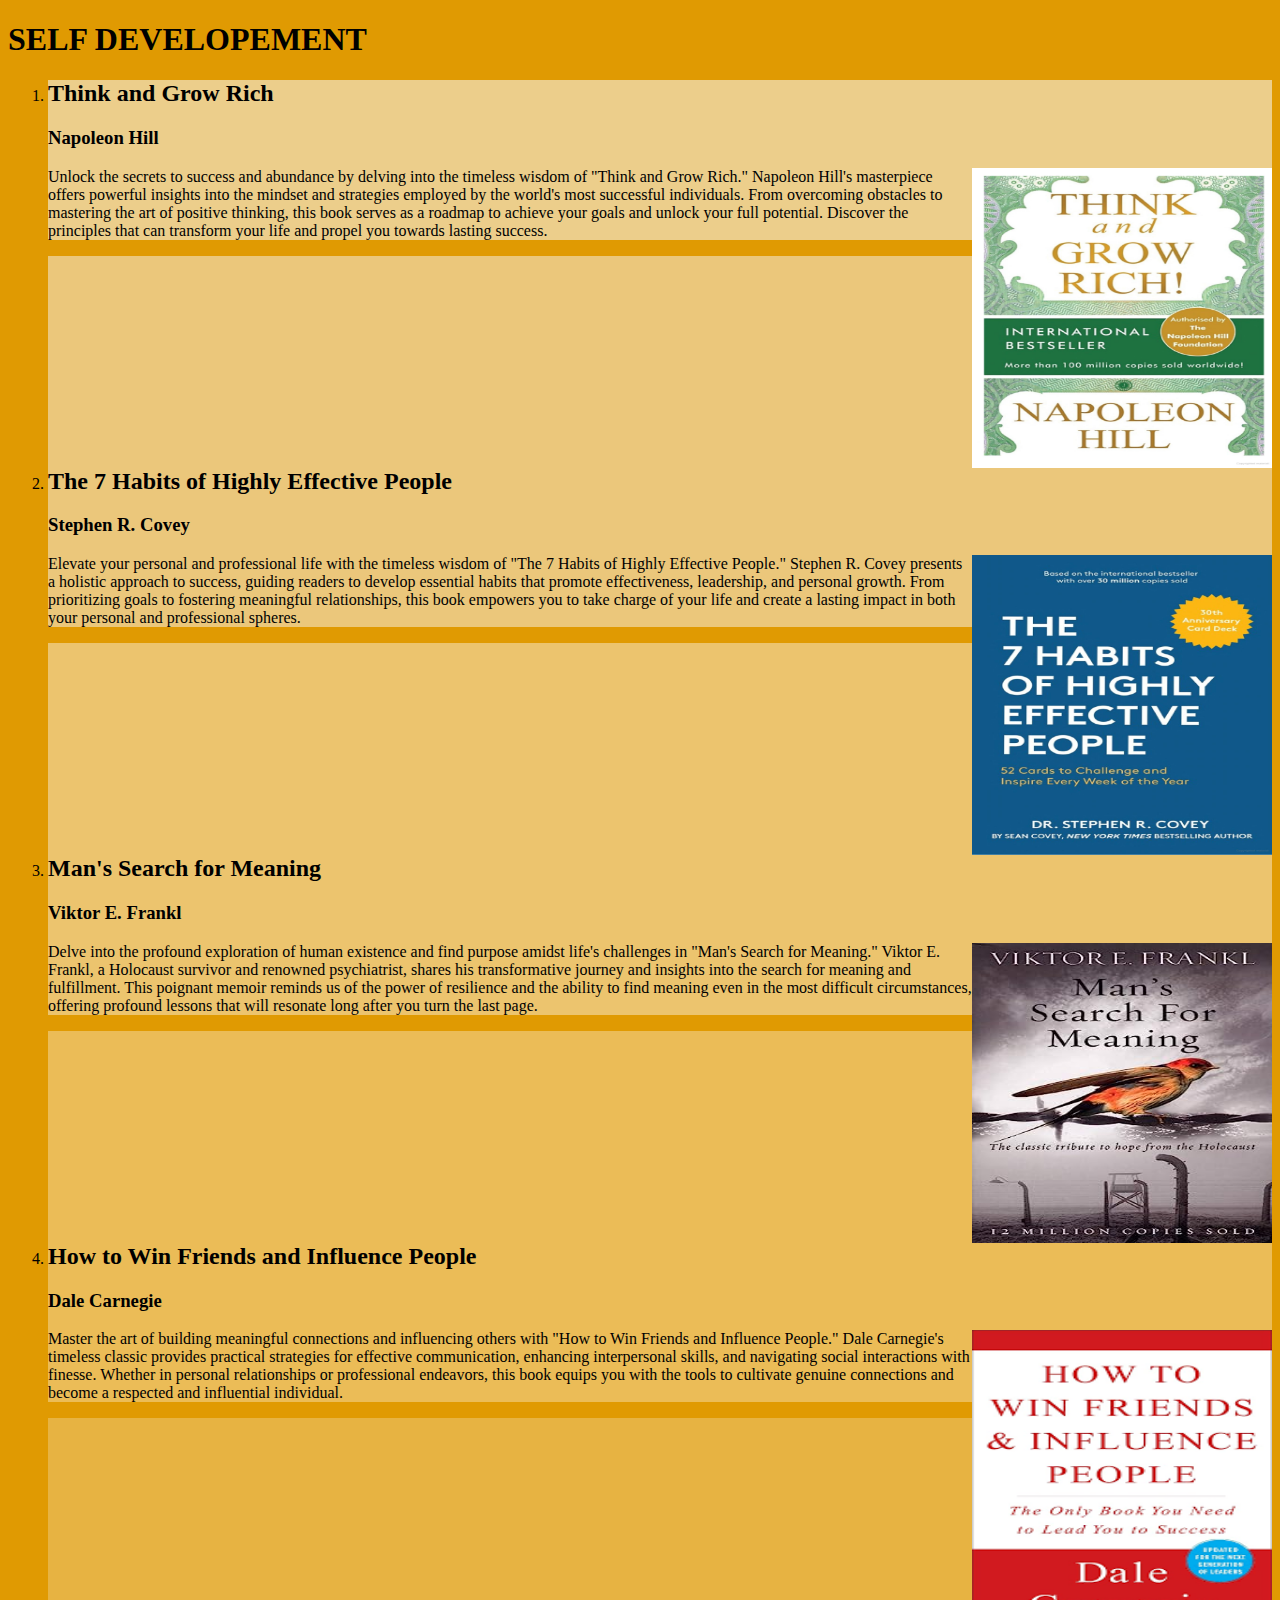
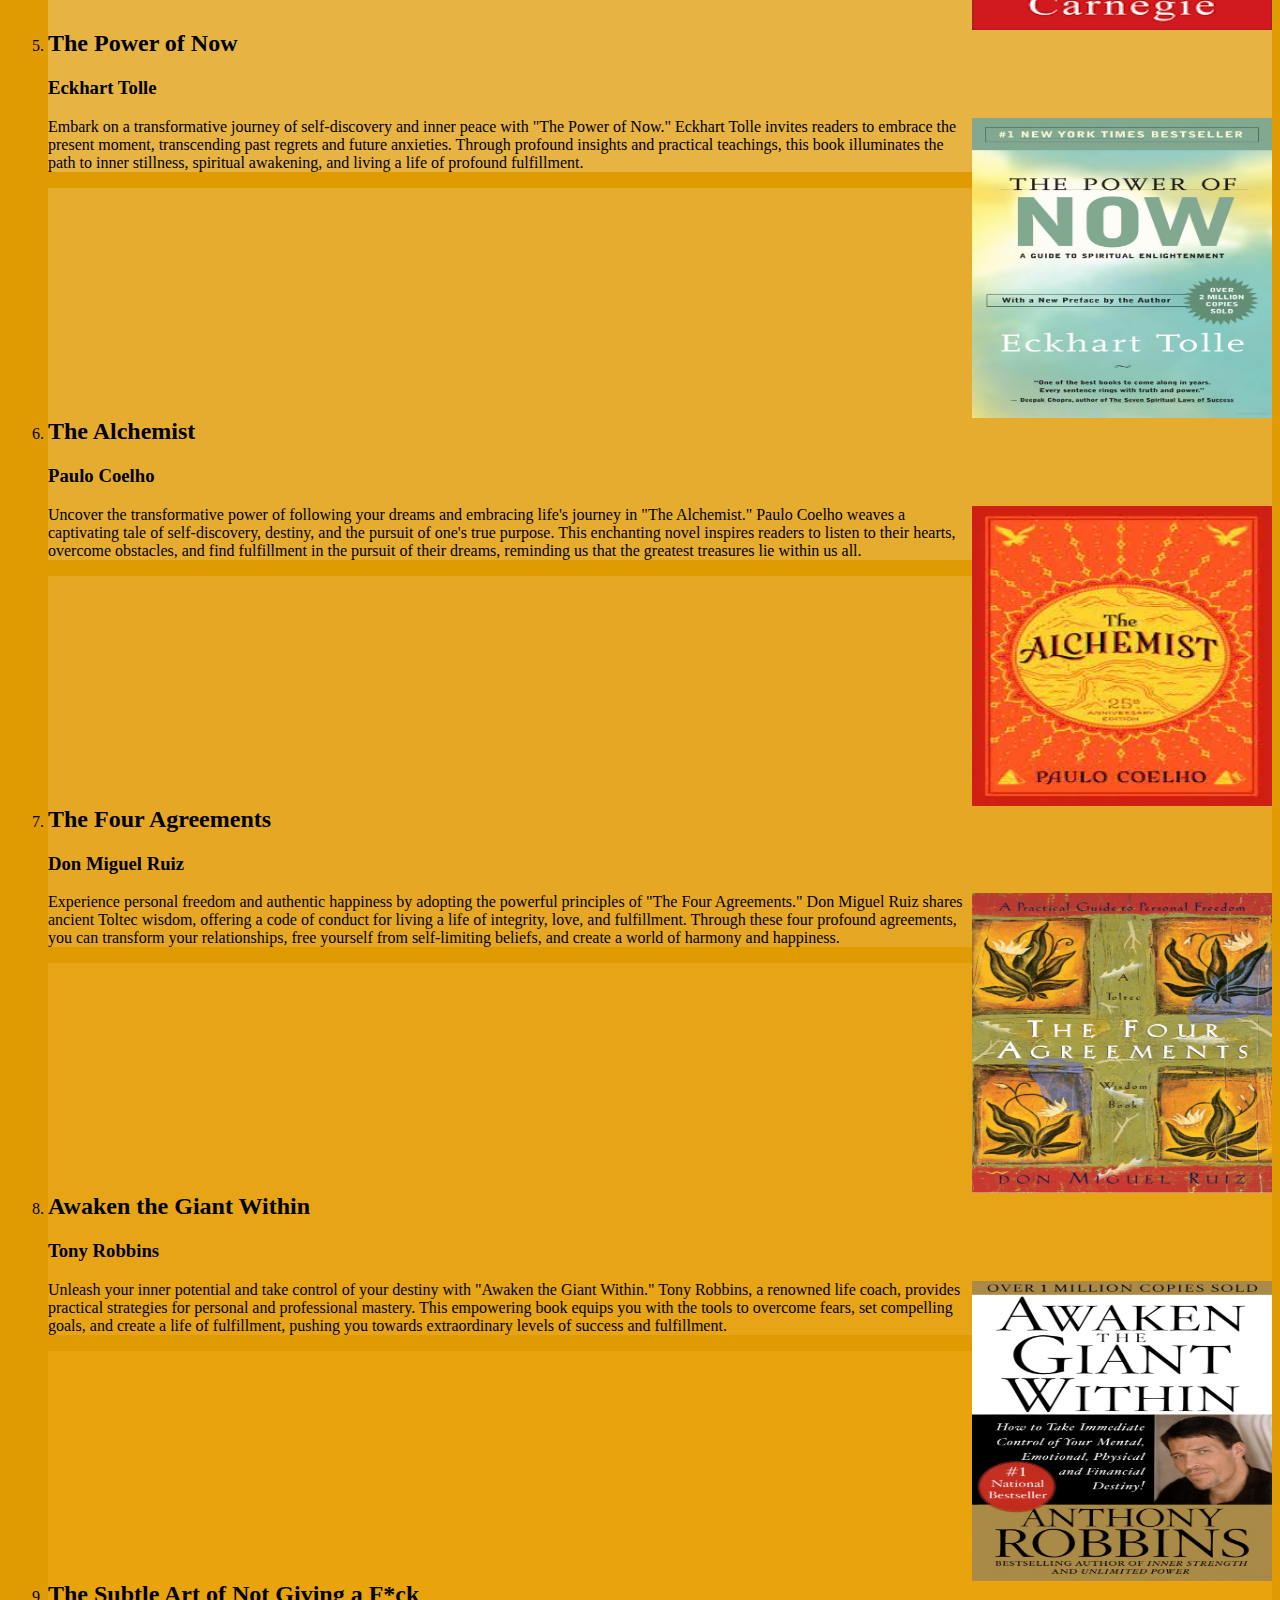
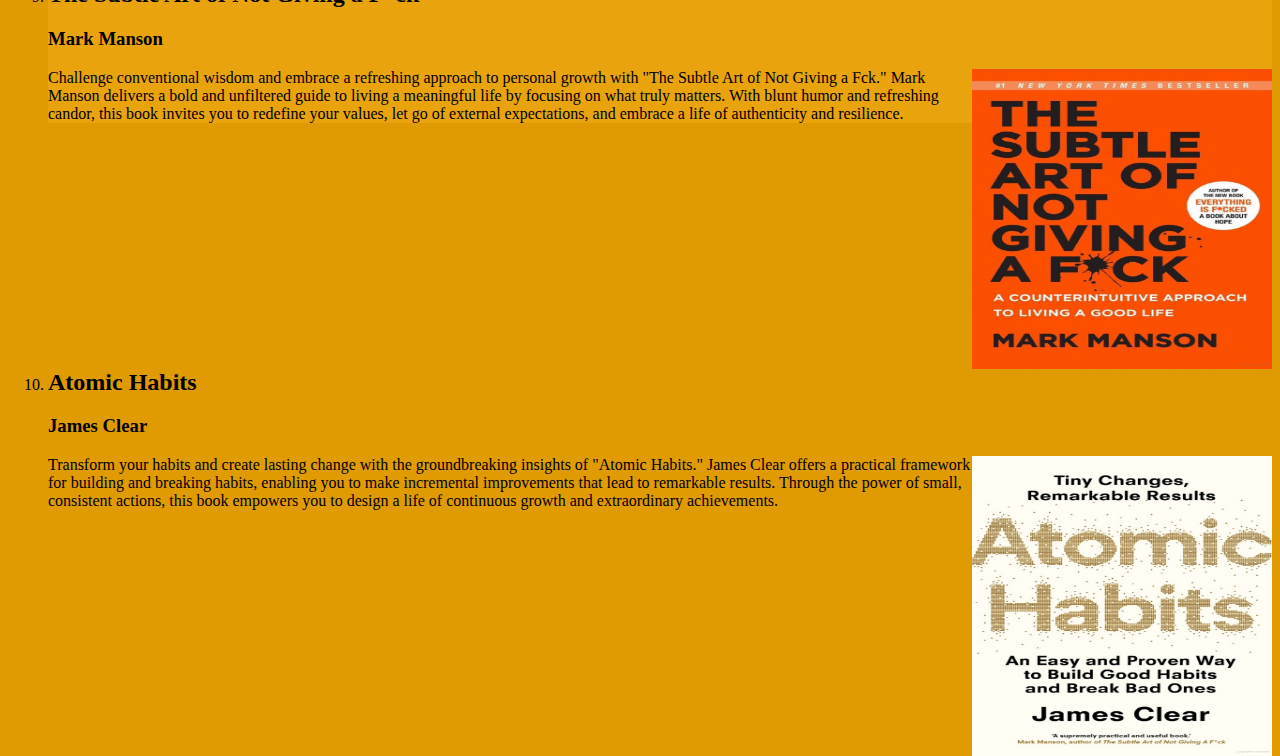
<file: se.html>
<!DOCTYPE html>
<html lang="en">
  <head>
    <meta charset="UTF-8">
    <meta name="viewport" content="width=device-width, initial-scale=1.0">
      <title>
      TROURS
       </title>
       <link rel="stylesheet" href="./style.css"/>
   
   </head>
  <body style="background-color: rgb(224, 154, 2);">
     <h1>SELF DEVELOPEMENT</h1>
     <ol>
      <li><div style="background-color: rgb(236, 206, 139);"><h2>Think and Grow Rich</h2><h3>Napoleon Hill</h3><img src="./think and grow rich.jpg"/><p>Unlock the secrets to success and abundance by delving into the timeless wisdom of "Think and Grow Rich." Napoleon Hill's masterpiece offers powerful insights into the mindset and strategies employed by the world's most successful individuals. From overcoming obstacles to mastering the art of positive thinking, this book serves as a roadmap to achieve your goals and unlock your full potential. Discover the principles that can transform your life and propel you towards lasting success.</p></div></li>
      <li><div style="background-color: rgb(235, 199, 123);"><h2>The 7 Habits of Highly Effective People</h2><h3>Stephen R. Covey</h3><img src="./highly effective.jpg"/><p>Elevate your personal and professional life with the timeless wisdom of "The 7 Habits of Highly Effective People." Stephen R. Covey presents a holistic approach to success, guiding readers to develop essential habits that promote effectiveness, leadership, and personal growth. From prioritizing goals to fostering meaningful relationships, this book empowers you to take charge of your life and create a lasting impact in both your personal and professional spheres.</p></div></li>
      <li><div style="background-color: rgb(236, 196, 110);"><h2>Man's Search for Meaning</h2><h3>Viktor E. Frankl</h3><img src="./mansearchformeaning.jpg"/><p>Delve into the profound exploration of human existence and find purpose amidst life's challenges in "Man's Search for Meaning." Viktor E. Frankl, a Holocaust survivor and renowned psychiatrist, shares his transformative journey and insights into the search for meaning and fulfillment. This poignant memoir reminds us of the power of resilience and the ability to find meaning even in the most difficult circumstances, offering profound lessons that will resonate long after you turn the last page.</p></div></li>
      <li><div style="background-color: rgb(235, 188, 87);"><h2>How to Win Friends and Influence People</h2><h3>Dale Carnegie</h3><img src="./win fiends.png"/><p>Master the art of building meaningful connections and influencing others with "How to Win Friends and Influence People." Dale Carnegie's timeless classic provides practical strategies for effective communication, enhancing interpersonal skills, and navigating social interactions with finesse. Whether in personal relationships or professional endeavors, this book equips you with the tools to cultivate genuine connections and become a respected and influential individual.</p></div></li>
      <li><div style="background-color: rgb(231, 179, 66);"><h2>The Power of Now</h2><h3>Eckhart Tolle</h3><img src="./powerofnow.jpg"/><p>Embark on a transformative journey of self-discovery and inner peace with "The Power of Now." Eckhart Tolle invites readers to embrace the present moment, transcending past regrets and future anxieties. Through profound insights and practical teachings, this book illuminates the path to inner stillness, spiritual awakening, and living a life of profound fulfillment.</p></div></li>
      <li><div style="background-color: rgb(230, 172, 48);"><h2>The Alchemist</h2><h3>Paulo Coelho</h3><img src="./alchemist.jpg"/><p>Uncover the transformative power of following your dreams and embracing life's journey in "The Alchemist." Paulo Coelho weaves a captivating tale of self-discovery, destiny, and the pursuit of one's true purpose. This enchanting novel inspires readers to listen to their hearts, overcome obstacles, and find fulfillment in the pursuit of their dreams, reminding us that the greatest treasures lie within us all.</p></div></li>
      <li><div style="background-color: rgb(230, 168, 36);"><h2>The Four Agreements</h2><h3>Don Miguel Ruiz</h3><img src="./fouragreements.jpg"/><p>Experience personal freedom and authentic happiness by adopting the powerful principles of "The Four Agreements." Don Miguel Ruiz shares ancient Toltec wisdom, offering a code of conduct for living a life of integrity, love, and fulfillment. Through these four profound agreements, you can transform your relationships, free yourself from self-limiting beliefs, and create a world of harmony and happiness.</p></div></li>
      <li><div style="background-color: rgb(230, 164, 22);"><h2>Awaken the Giant Within</h2><h3>Tony Robbins</h3><img src="./awaken the giant within.jpg"/><p>Unleash your inner potential and take control of your destiny with "Awaken the Giant Within." Tony Robbins, a renowned life coach, provides practical strategies for personal and professional mastery. This empowering book equips you with the tools to overcome fears, set compelling goals, and create a life of fulfillment, pushing you towards extraordinary levels of success and fulfillment.</p></div></li>
      <li><div style="background-color: rgb(233, 163, 13);"><h2>The Subtle Art of Not Giving a F*ck</h2><h3>Mark Manson</h3><img src="./art.jpg"/><p>Challenge conventional wisdom and embrace a refreshing approach to personal growth with "The Subtle Art of Not Giving a Fck." Mark Manson delivers a bold and unfiltered guide to living a meaningful life by focusing on what truly matters. With blunt humor and refreshing candor, this book invites you to redefine your values, let go of external expectations, and embrace a life of authenticity and resilience.</p></div></li>
      <li><div style="background-color: rgb(224, 154, 2);"><h2>Atomic Habits</h2><h3>James Clear</h3><img src="./atomichabits.png"/><p>Transform your habits and create lasting change with the groundbreaking insights of "Atomic Habits." James Clear offers a practical framework for building and breaking habits, enabling you to make incremental improvements that lead to remarkable results. Through the power of small, consistent actions, this book empowers you to design a life of continuous growth and extraordinary achievements.</p></div></li>
    </ol>
     

  </body>
</html>
</file>
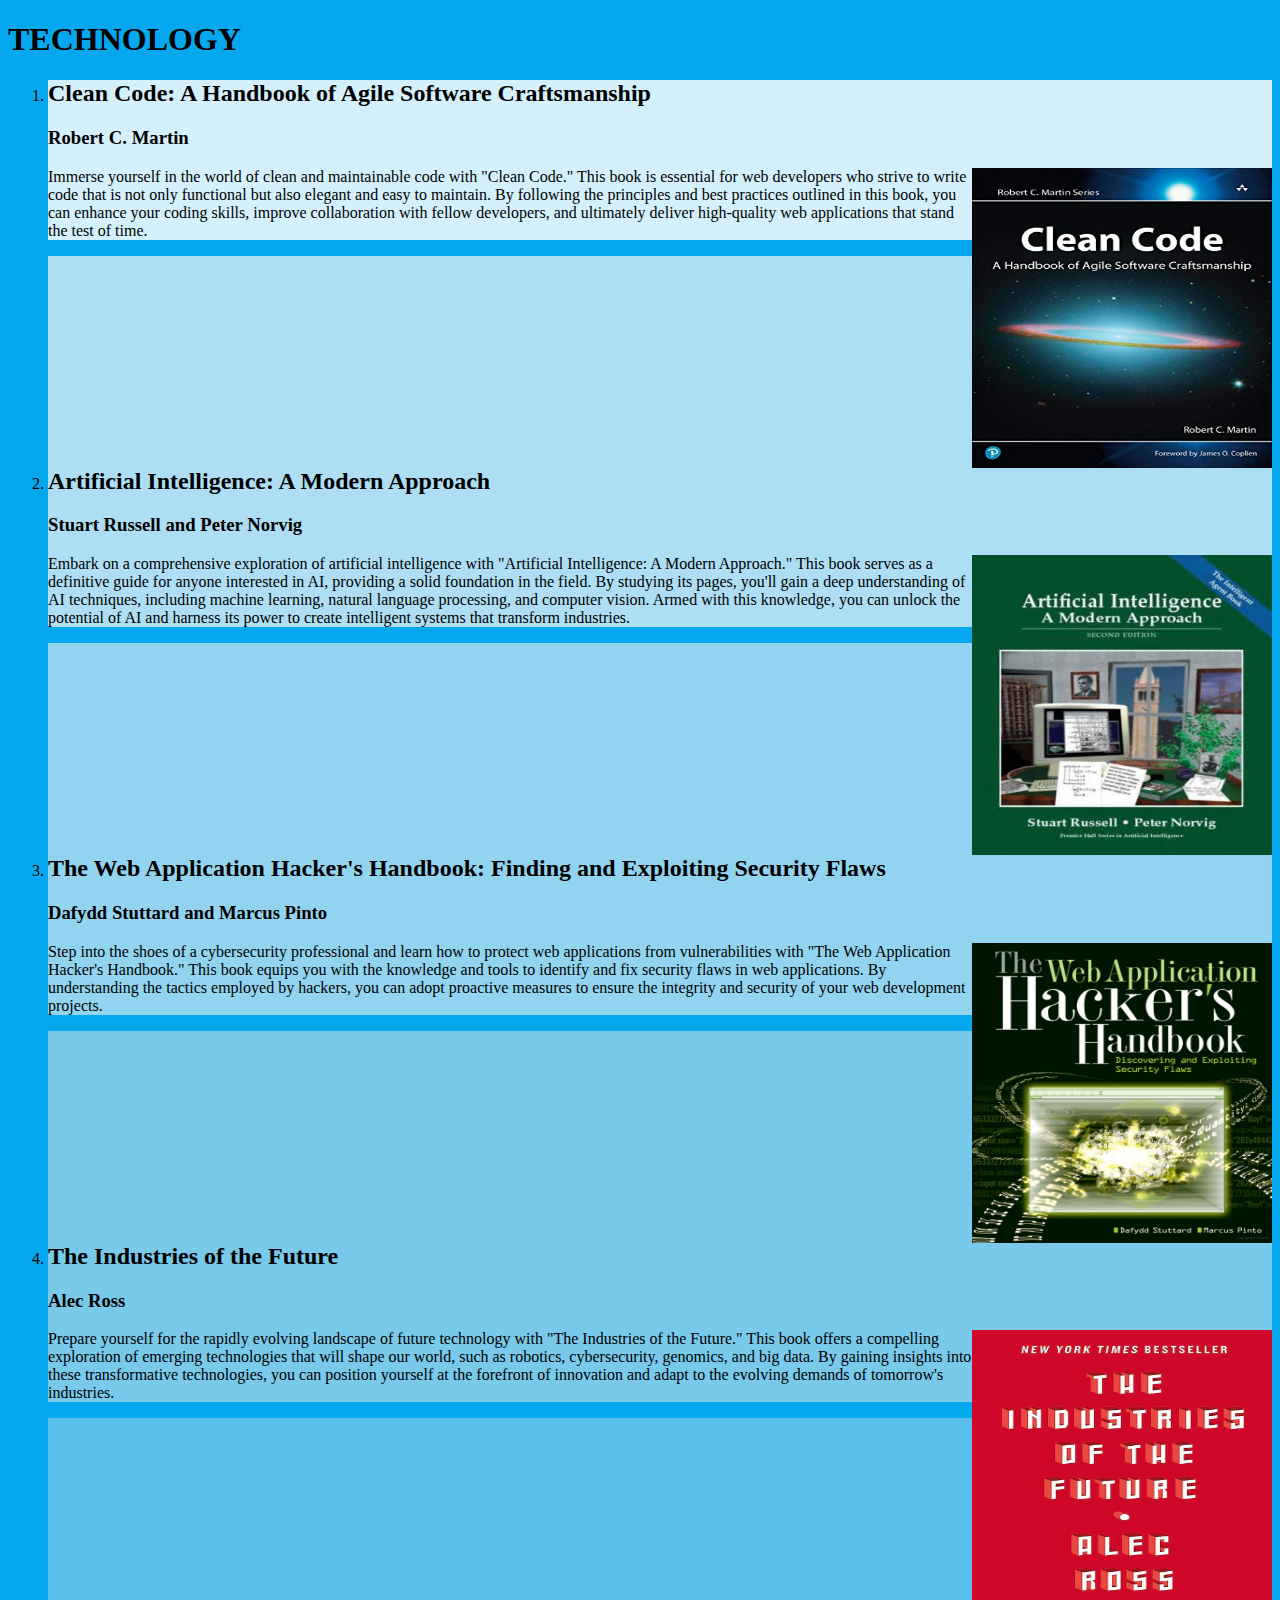
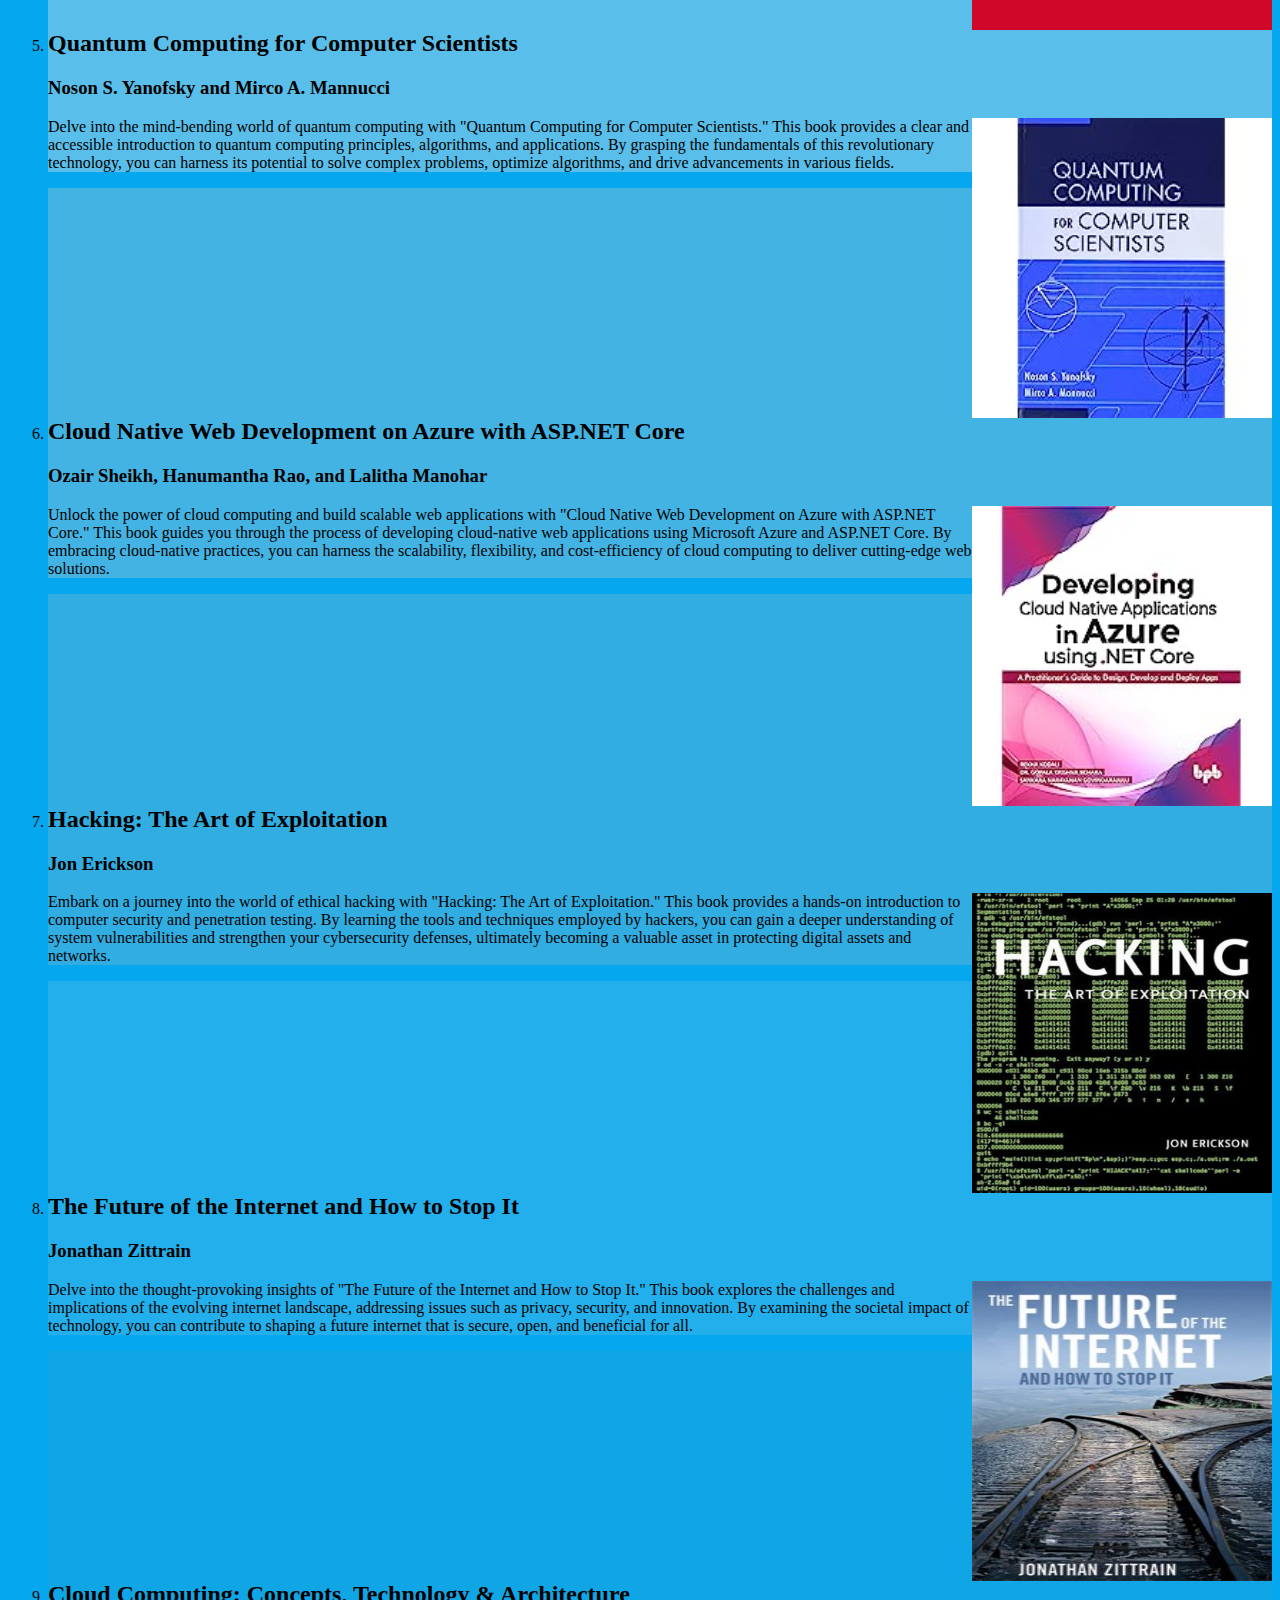
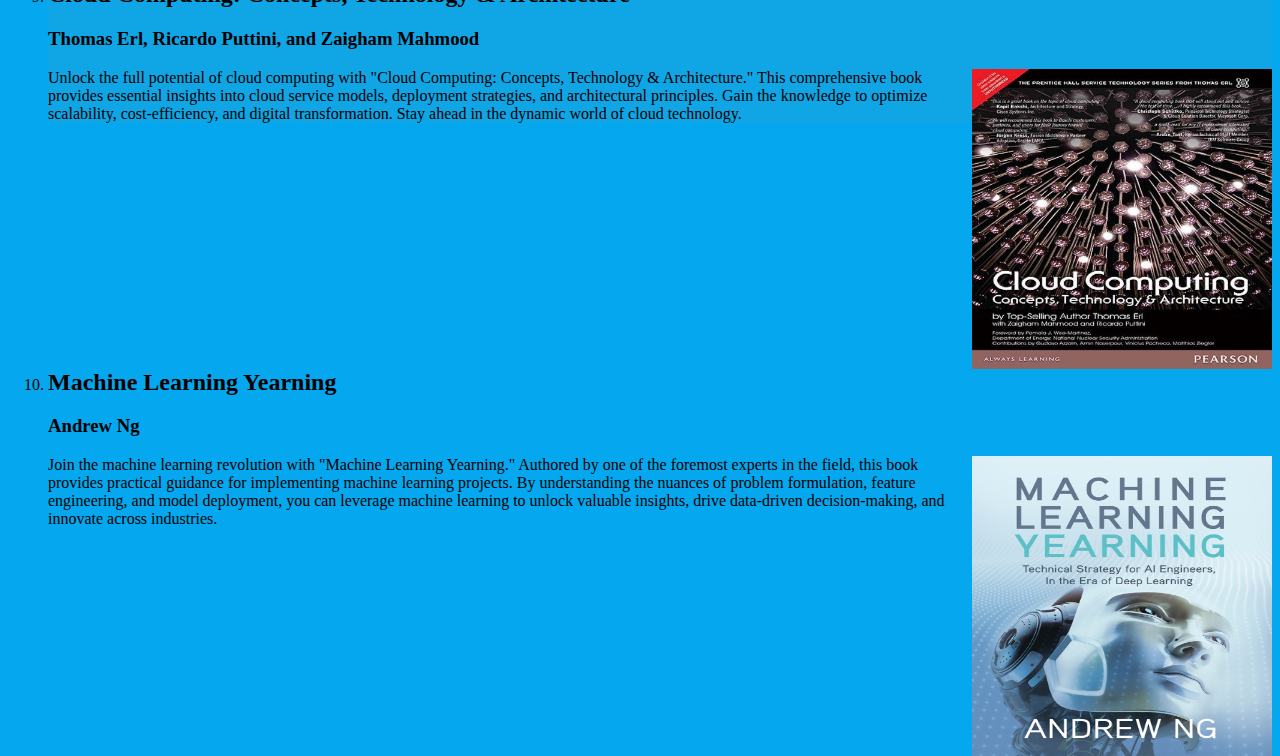
<file: t.html>
<!DOCTYPE html>
<html lang="en">
  <head>
    <meta charset="UTF-8">
    <meta name="viewport" content="width=device-width, initial-scale=1.0">
      <title>
      TROURS
       </title>
       <link rel="stylesheet" href="./style.css"/>
   </head>
  <body style="background-color: #05a8ee;">
     <h1>TECHNOLOGY</h1>
     <ol>
      <li><div style="background-color: #d4f0fc;"><h2>Clean Code: A Handbook of Agile Software Craftsmanship</h2><h3>Robert C. Martin</h3><img src="./cleancode.jpg"/><p>Immerse yourself in the world of clean and maintainable code with "Clean Code." This book is essential for web developers who strive to write code that is not only functional but also elegant and easy to maintain. By following the principles and best practices outlined in this book, you can enhance your coding skills, improve collaboration with fellow developers, and ultimately deliver high-quality web applications that stand the test of time.</p></div></li>
      <li><div style="background-color: #aedef3;"><h2>Artificial Intelligence: A Modern Approach</h2><h3>Stuart Russell and Peter Norvig</h3><img src="./ai.jpg"/><p>Embark on a comprehensive exploration of artificial intelligence with "Artificial Intelligence: A Modern Approach." This book serves as a definitive guide for anyone interested in AI, providing a solid foundation in the field. By studying its pages, you'll gain a deep understanding of AI techniques, including machine learning, natural language processing, and computer vision. Armed with this knowledge, you can unlock the potential of AI and harness its power to create intelligent systems that transform industries.</p></div></li>
      <li><div style="background-color: #92d4f0;"><h2>The Web Application Hacker's Handbook: Finding and Exploiting Security Flaws</h2><h3>Dafydd Stuttard and Marcus Pinto</h3><img src="./cyber.png"/><p>Step into the shoes of a cybersecurity professional and learn how to protect web applications from vulnerabilities with "The Web Application Hacker's Handbook." This book equips you with the knowledge and tools to identify and fix security flaws in web applications. By understanding the tactics employed by hackers, you can adopt proactive measures to ensure the integrity and security of your web development projects.</p></div></li>
      <li><div style="background-color: #79c9eb;"><h2>The Industries of the Future</h2><h3>Alec Ross</h3><img src="./future.jpg"/><p>Prepare yourself for the rapidly evolving landscape of future technology with "The Industries of the Future." This book offers a compelling exploration of emerging technologies that will shape our world, such as robotics, cybersecurity, genomics, and big data. By gaining insights into these transformative technologies, you can position yourself at the forefront of innovation and adapt to the evolving demands of tomorrow's industries.</p></div></li>
      <li><div style="background-color: #59bee9;"><h2>Quantum Computing for Computer Scientists</h2><h3>Noson S. Yanofsky and Mirco A. Mannucci</h3><img src="./quantumn.jpg"/><p>Delve into the mind-bending world of quantum computing with "Quantum Computing for Computer Scientists." This book provides a clear and accessible introduction to quantum computing principles, algorithms, and applications. By grasping the fundamentals of this revolutionary technology, you can harness its potential to solve complex problems, optimize algorithms, and drive advancements in various fields.</p></div></li>
      <li><div style="background-color: #43b3e4;"><h2>Cloud Native Web Development on Azure with ASP.NET Core</h2><h3>Ozair Sheikh, Hanumantha Rao, and Lalitha Manohar</h3><img src="./dev.jpg"/><p>Unlock the power of cloud computing and build scalable web applications with "Cloud Native Web Development on Azure with ASP.NET Core." This book guides you through the process of developing cloud-native web applications using Microsoft Azure and ASP.NET Core. By embracing cloud-native practices, you can harness the scalability, flexibility, and cost-efficiency of cloud computing to deliver cutting-edge web solutions.</p></div></li>
      <li><div style="background-color: #31ade2;"><h2>Hacking: The Art of Exploitation</h2><h3> Jon Erickson</h3><img src="./hacking.jpg"/><p>Embark on a journey into the world of ethical hacking with "Hacking: The Art of Exploitation." This book provides a hands-on introduction to computer security and penetration testing. By learning the tools and techniques employed by hackers, you can gain a deeper understanding of system vulnerabilities and strengthen your cybersecurity defenses, ultimately becoming a valuable asset in protecting digital assets and networks.</p></div></li>
      <li><div style="background-color: #23afeb;"><h2>The Future of the Internet and How to Stop It</h2><h3>Jonathan Zittrain</h3><img src="./The_Future_of_the_Internet.jpg"/><p>Delve into the thought-provoking insights of "The Future of the Internet and How to Stop It." This book explores the challenges and implications of the evolving internet landscape, addressing issues such as privacy, security, and innovation. By examining the societal impact of technology, you can contribute to shaping a future internet that is secure, open, and beneficial for all.</p></div></li>
      <li><div style="background-color: #10a6e6;"><h2>Cloud Computing: Concepts, Technology & Architecture</h2><h3>Thomas Erl, Ricardo Puttini, and Zaigham Mahmood</h3><img src="./cloud.jpg"/><p>Unlock the full potential of cloud computing with "Cloud Computing: Concepts, Technology & Architecture." This comprehensive book provides essential insights into cloud service models, deployment strategies, and architectural principles. Gain the knowledge to optimize scalability, cost-efficiency, and digital transformation. Stay ahead in the dynamic world of cloud technology.</p></div></li>
      <li><div style="background-color: #05a8ee;"><h2>Machine Learning Yearning</h2><h3> Andrew Ng</h3><img src="./ml.jpg"/><p>Join the machine learning revolution with "Machine Learning Yearning." Authored by one of the foremost experts in the field, this book provides practical guidance for implementing machine learning projects. By understanding the nuances of problem formulation, feature engineering, and model deployment, you can leverage machine learning to unlock valuable insights, drive data-driven decision-making, and innovate across industries.</p></div></li>
    </ol>
  </body>
</html>
</file>
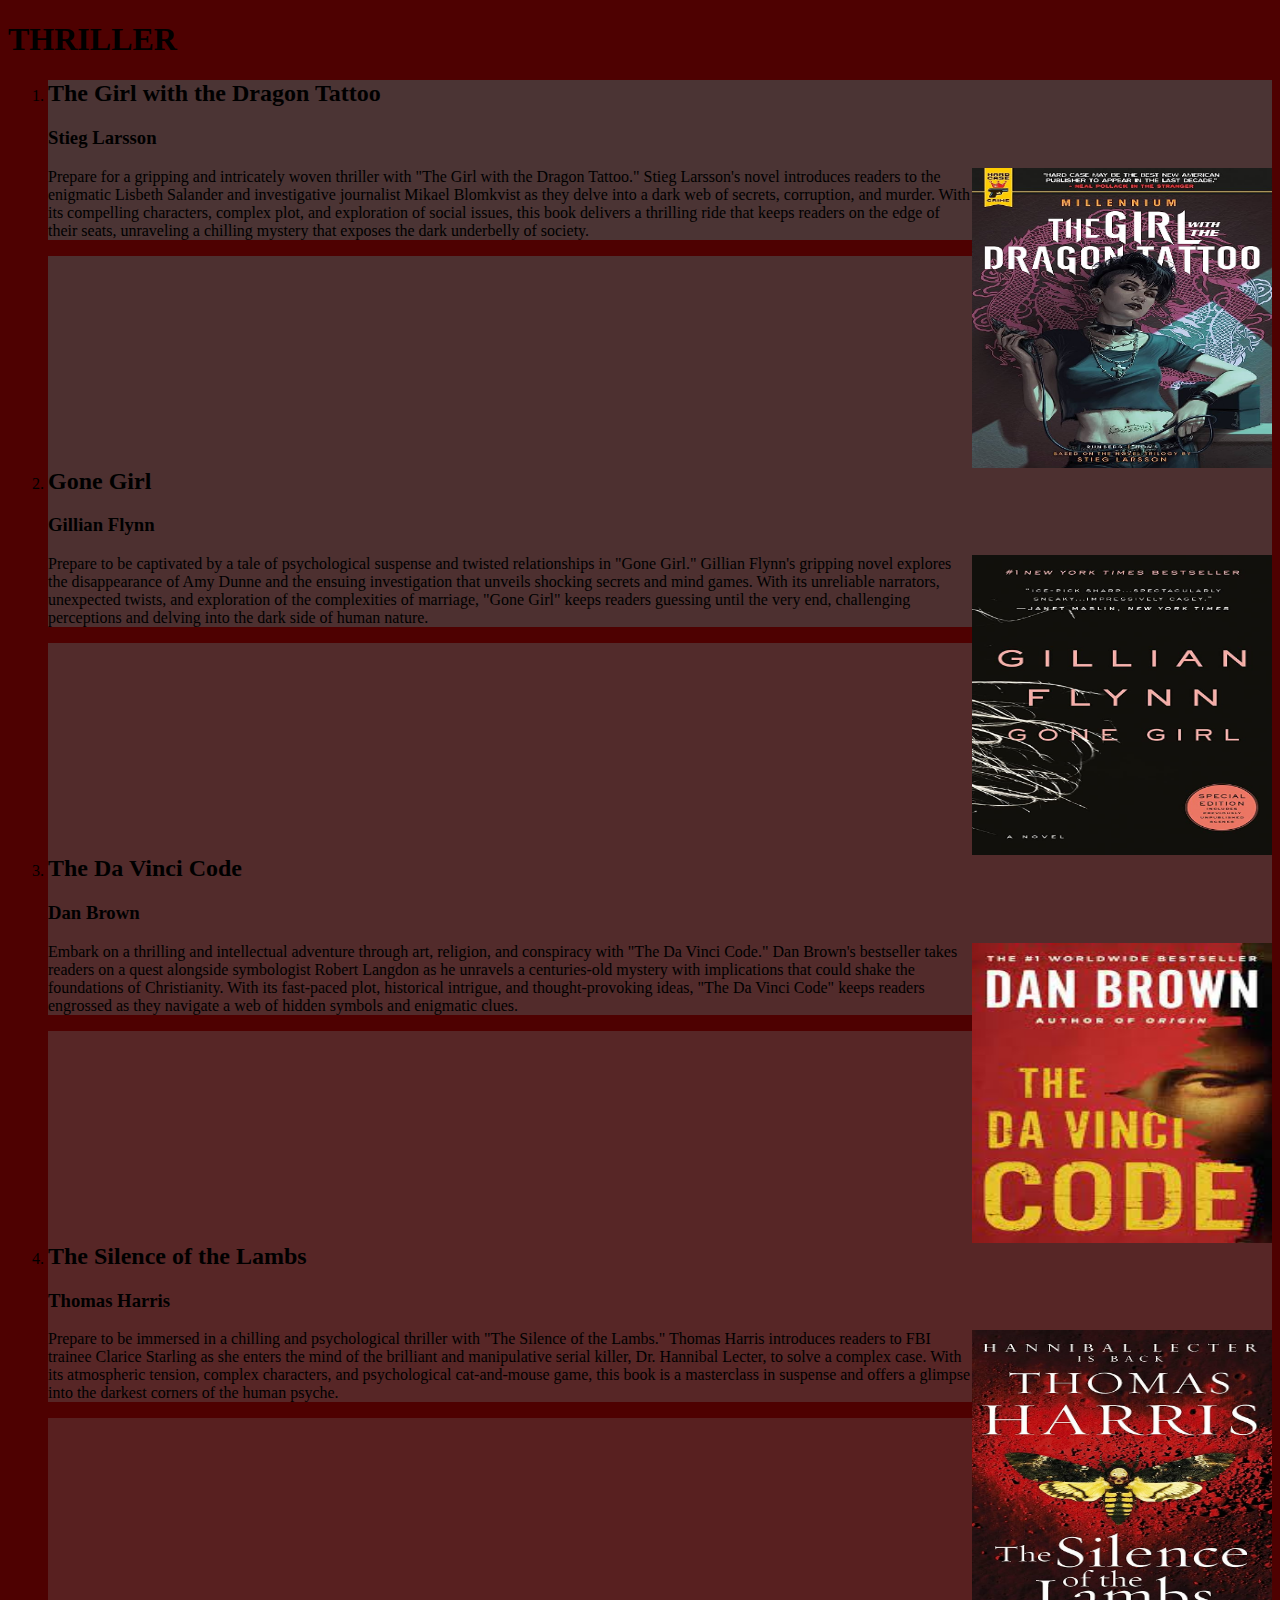
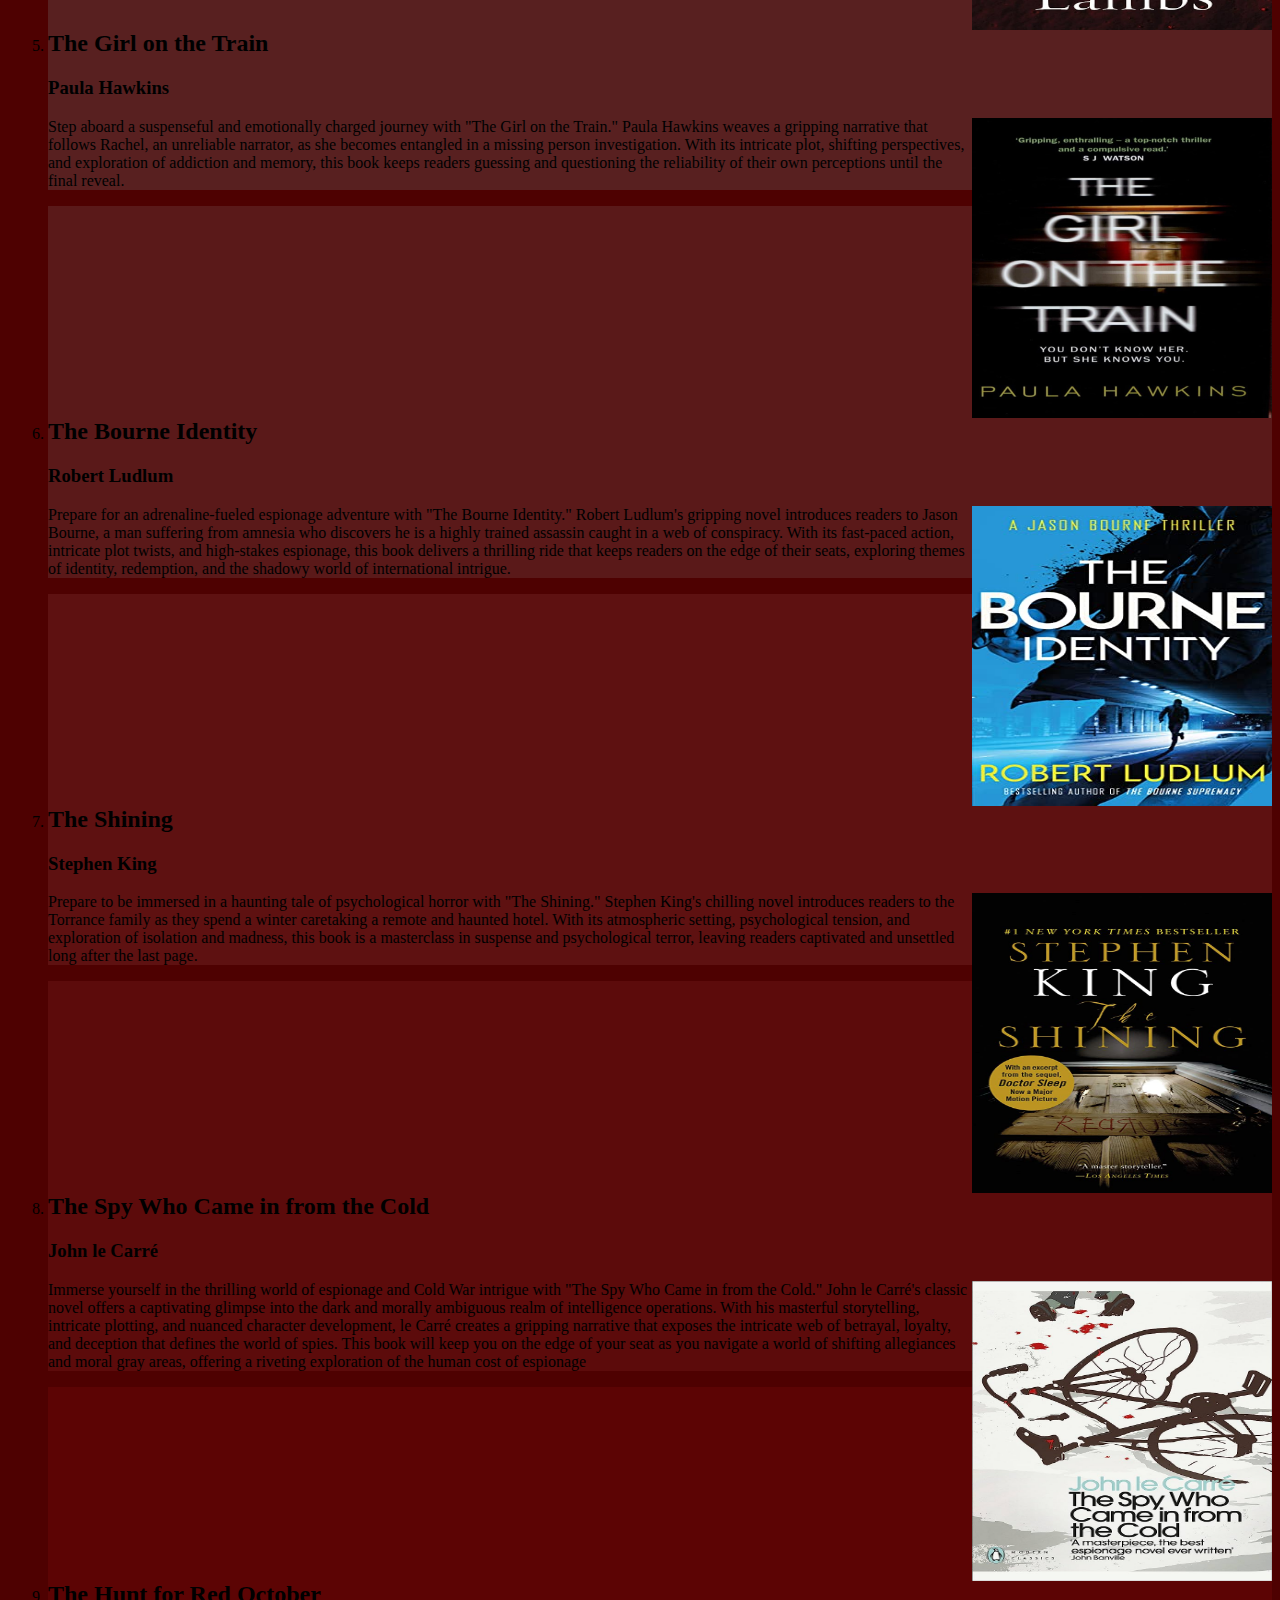
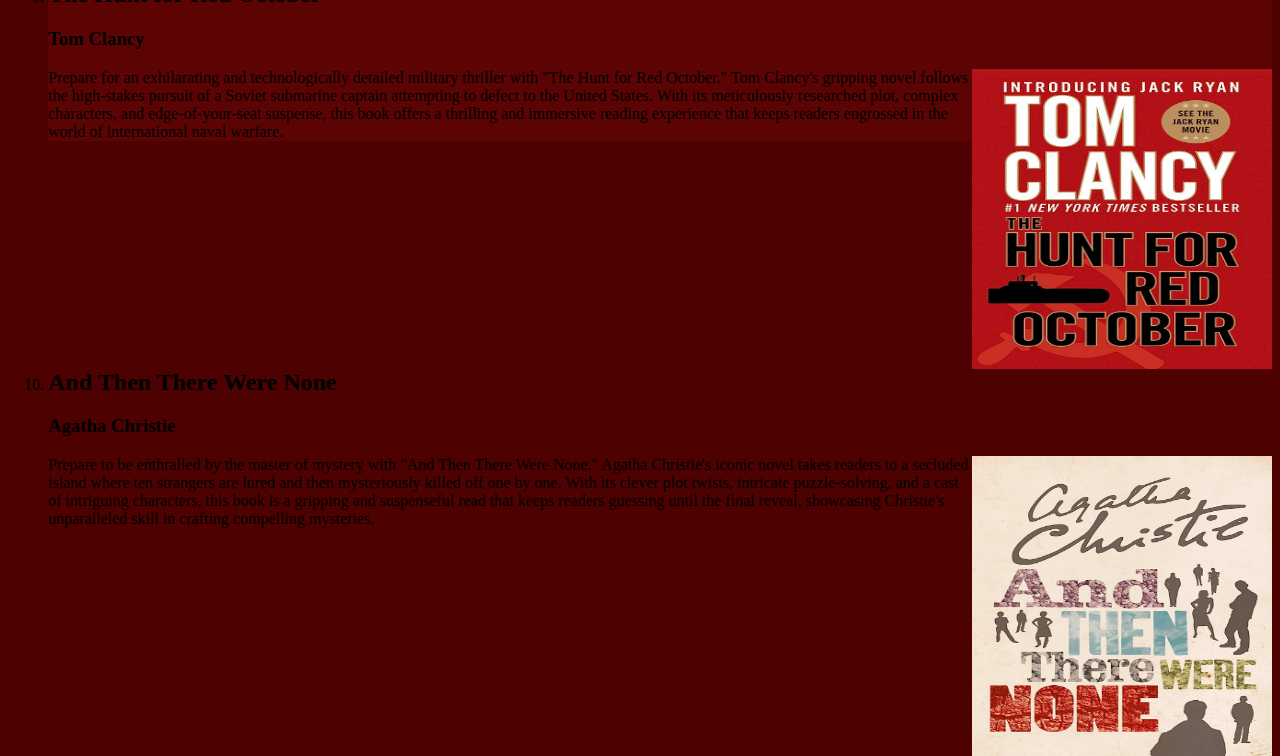
<file: thriller.html>
<!DOCTYPE html>
<html lang="en">
  <head>
    <meta charset="UTF-8">
    <meta name="viewport" content="width=device-width, initial-scale=1.0">
      <title>
      TROURS
       </title>
       <link rel="stylesheet" href="./style.css"/>
   </head>
  <body style="background-color: rgb(78, 1, 1);">
     <h1>THRILLER</h1>
     <ol>
      <li><div style="background-color: rgb(75, 52, 52);"><h2>The Girl with the Dragon Tattoo</h2><h3>Stieg Larsson</h3><img src="./tatoo.jpg"/><p>Prepare for a gripping and intricately woven thriller with "The Girl with the Dragon Tattoo." Stieg Larsson's novel introduces readers to the enigmatic Lisbeth Salander and investigative journalist Mikael Blomkvist as they delve into a dark web of secrets, corruption, and murder. With its compelling characters, complex plot, and exploration of social issues, this book delivers a thrilling ride that keeps readers on the edge of their seats, unraveling a chilling mystery that exposes the dark underbelly of society.</p></div></li>
      <li><div style="background-color: rgb(77, 48, 48);"><h2>Gone Girl</h2><h3>Gillian Flynn</h3><img src="./girlgone.jpg"/><p>Prepare to be captivated by a tale of psychological suspense and twisted relationships in "Gone Girl." Gillian Flynn's gripping novel explores the disappearance of Amy Dunne and the ensuing investigation that unveils shocking secrets and mind games. With its unreliable narrators, unexpected twists, and exploration of the complexities of marriage, "Gone Girl" keeps readers guessing until the very end, challenging perceptions and delving into the dark side of human nature.</p></div></li>
      <li><div style="background-color: rgb(82, 43, 43);"><h2>The Da Vinci Code</h2><h3>Dan Brown</h3><img src="./code.jpg"/><p>Embark on a thrilling and intellectual adventure through art, religion, and conspiracy with "The Da Vinci Code." Dan Brown's bestseller takes readers on a quest alongside symbologist Robert Langdon as he unravels a centuries-old mystery with implications that could shake the foundations of Christianity. With its fast-paced plot, historical intrigue, and thought-provoking ideas, "The Da Vinci Code" keeps readers engrossed as they navigate a web of hidden symbols and enigmatic clues.</p></div></li>
      <li><div style="background-color: rgb(87, 38, 38);"><h2>The Silence of the Lambs</h2><h3>Thomas Harris</h3><img src="./silence.jpg"/><p>Prepare to be immersed in a chilling and psychological thriller with "The Silence of the Lambs." Thomas Harris introduces readers to FBI trainee Clarice Starling as she enters the mind of the brilliant and manipulative serial killer, Dr. Hannibal Lecter, to solve a complex case. With its atmospheric tension, complex characters, and psychological cat-and-mouse game, this book is a masterclass in suspense and offers a glimpse into the darkest corners of the human psyche.</p></div></li>
      <li><div style="background-color: rgb(88, 32, 32);"><h2>The Girl on the Train</h2><h3>Paula Hawkins</h3><img src="./hawkins.jpg"/><p>Step aboard a suspenseful and emotionally charged journey with "The Girl on the Train." Paula Hawkins weaves a gripping narrative that follows Rachel, an unreliable narrator, as she becomes entangled in a missing person investigation. With its intricate plot, shifting perspectives, and exploration of addiction and memory, this book keeps readers guessing and questioning the reliability of their own perceptions until the final reveal.</p></div></li>
      <li><div style="background-color: rgb(90, 25, 25);"><h2>The Bourne Identity</h2><h3>Robert Ludlum</h3><img src="./bourne.jpg"/><p>Prepare for an adrenaline-fueled espionage adventure with "The Bourne Identity." Robert Ludlum's gripping novel introduces readers to Jason Bourne, a man suffering from amnesia who discovers he is a highly trained assassin caught in a web of conspiracy. With its fast-paced action, intricate plot twists, and high-stakes espionage, this book delivers a thrilling ride that keeps readers on the edge of their seats, exploring themes of identity, redemption, and the shadowy world of international intrigue.</p></div></li>
      <li><div style="background-color: rgb(94, 17, 17);"><h2>The Shining</h2><h3>Stephen King</h3><img src="./shining.jpg"/><p>Prepare to be immersed in a haunting tale of psychological horror with "The Shining." Stephen King's chilling novel introduces readers to the Torrance family as they spend a winter caretaking a remote and haunted hotel. With its atmospheric setting, psychological tension, and exploration of isolation and madness, this book is a masterclass in suspense and psychological terror, leaving readers captivated and unsettled long after the last page.</p></div></li>
      <li><div style="background-color: rgb(92, 11, 11);"><h2>The Spy Who Came in from the Cold</h2><h3>John le Carré</h3><img src="./spy.jpg"/><p>Immerse yourself in the thrilling world of espionage and Cold War intrigue with "The Spy Who Came in from the Cold." John le Carré's classic novel offers a captivating glimpse into the dark and morally ambiguous realm of intelligence operations. With his masterful storytelling, intricate plotting, and nuanced character development, le Carré creates a gripping narrative that exposes the intricate web of betrayal, loyalty, and deception that defines the world of spies. This book will keep you on the edge of your seat as you navigate a world of shifting allegiances and moral gray areas, offering a riveting exploration of the human cost of espionage</p></div></li>
      <li><div style="background-color: rgb(92, 4, 4);"><h2>The Hunt for Red October</h2><h3>Tom Clancy</h3><img src="./red.jpg"/><p>Prepare for an exhilarating and technologically detailed military thriller with "The Hunt for Red October." Tom Clancy's gripping novel follows the high-stakes pursuit of a Soviet submarine captain attempting to defect to the United States. With its meticulously researched plot, complex characters, and edge-of-your-seat suspense, this book offers a thrilling and immersive reading experience that keeps readers engrossed in the world of international naval warfare.</p></div></li>
      <li><div style="background-color: rgb(78, 1, 1);"><h2>And Then There Were None</h2><h3>Agatha Christie</h3><img src="./none.jpg"/><p>Prepare to be enthralled by the master of mystery with "And Then There Were None." Agatha Christie's iconic novel takes readers to a secluded island where ten strangers are lured and then mysteriously killed off one by one. With its clever plot twists, intricate puzzle-solving, and a cast of intriguing characters, this book is a gripping and suspenseful read that keeps readers guessing until the final reveal, showcasing Christie's unparalleled skill in crafting compelling mysteries.</p></div></li>
    </ol>
    




  </body>
</html>
</file>
<file: style.css>
img{
    width: 300px;
    height: 300px;
    float: right;
}
div{
    display: block;
}
h2{
    clear: right;
}
</file>
